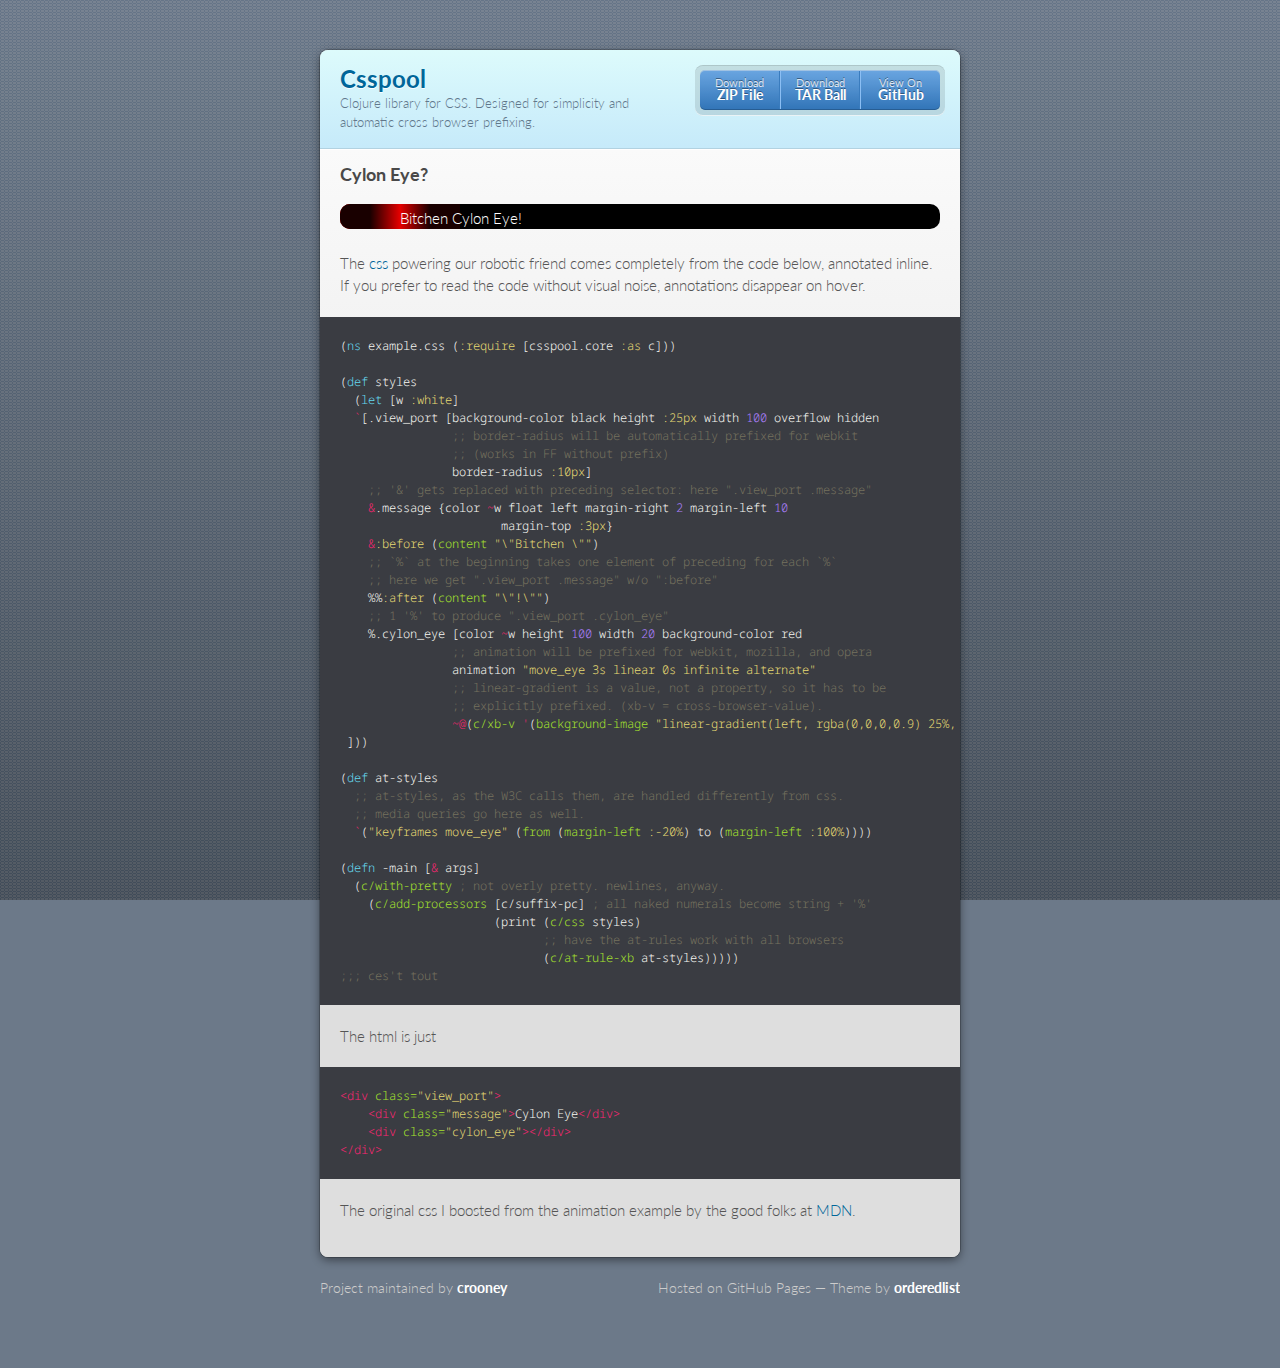
<file: index.html>
<!doctype html>
<html>
  <head>
    <meta charset="utf-8">
    <meta http-equiv="X-UA-Compatible" content="chrome=1">
    <title>Csspool -- CSS for Clojure</title>

    <link href='http://fonts.googleapis.com/css?family=Droid+Sans+Mono' rel='stylesheet' type='text/css'>
    <link rel="stylesheet" href="stylesheets/styles.css">
    <link rel="stylesheet" href="stylesheets/pygment_trac.css">
    <link rel="stylesheet" href="stylesheets/cylon.css" type="text/css">
    <style type="text/css">
pre {font-family:"Droid Sans Mono","Ubuntu Mono", monospace;}
.highlight:hover pre .c1 {display:none;}
    </style>
    <script src="javascripts/scale.fix.js"></script>
    <meta name="viewport" content="width=device-width, initial-scale=1, user-scalable=no">

    <!--[if lt IE 9]>
    <script src="//html5shiv.googlecode.com/svn/trunk/html5.js"></script>
    <![endif]-->
  </head>
  <body>
    <div class="wrapper">
      <header>
        <h1>Csspool</h1>
        <p>Clojure library for CSS. Designed for simplicity and automatic cross browser prefixing.</p>
        <p class="view"><a href="https://github.com/crooney/csspool">View the Project on GitHub <small>crooney/csspool</small></a></p>
        <ul>
          <li><a href="https://github.com/crooney/csspool/zipball/master">Download <strong>ZIP File</strong></a></li>
          <li><a href="https://github.com/crooney/csspool/tarball/master">Download <strong>TAR Ball</strong></a></li>
          <li><a href="https://github.com/crooney/csspool">View On <strong>GitHub</strong></a></li>
        </ul>
      </header>
      <section>
        <h3>
<a name="cylon-eye" class="anchor" href="#cylon-eye"><span class="octicon octicon-link"></span></a>Cylon Eye?</h3>

<div class="view_port">
    <div class="message">Cylon Eye</div>
    <div class="cylon_eye"></div>
</div>

<br/>
<p>The <a href="stylesheets/cylon.css">css</a> powering our robotic friend comes completely
from the code below, annotated inline.<br/> If you prefer to read the code without
visual noise, annotations disappear on hover.</p>

<div class="highlight"><pre>
<span class="p">(</span><span class="kd">ns </span><span class="nv">example.css</span> <span class="p">(</span><span class="ss">:require</span> <span class="p">[</span><span class="nv">csspool.core</span> <span class="ss">:as</span> <span class="nv">c</span><span class="p">]))</span>

<span class="p">(</span><span class="k">def </span><span class="nv">styles</span>
  <span class="p">(</span><span class="k">let </span><span class="p">[</span><span class="nv">w</span> <span class="ss">:white</span><span class="p">]</span>
  <span class="o">`</span><span class="p">[</span><span class="nv">.view_port</span> <span class="p">[</span><span class="nv">background-color</span> <span class="nv">black</span> <span class="nv">height</span> <span class="ss">:25px</span> <span class="nv">width</span> <span class="mi">100</span> <span class="nv">overflow</span> <span class="nv">hidden</span>
                <span class="c1">;; border-radius will be automatically prefixed for webkit</span>
                <span class="c1">;; (works in FF without prefix)</span>
                <span class="nv">border-radius</span> <span class="ss">:10px</span><span class="p">]</span>
    <span class="c1">;; '&amp;' gets replaced with preceding selector: here ".view_port .message"</span>
    <span class="o">&amp;</span><span class="nv">.message</span> <span class="p">{</span><span class="nv">color</span> <span class="o">~</span><span class="nv">w</span> <span class="nb">float left </span><span class="nv">margin-right</span> <span class="mi">2</span> <span class="nv">margin-left</span> <span class="mi">10</span>
                       <span class="nv">margin-top</span> <span class="ss">:3px</span><span class="p">}</span>
    <span class="o">&amp;</span><span class="ss">:before</span> <span class="p">(</span><span class="nf">content</span> <span class="s">"\"Bitchen \""</span><span class="p">)</span>
    <span class="c1">;; `%` at the beginning takes one element of preceding for each `%`</span>
    <span class="c1">;; here we get ".view_port .message" w/o ":before"</span>
    <span class="nv">%%</span><span class="ss">:after</span> <span class="p">(</span><span class="nf">content</span> <span class="s">"\"!\""</span><span class="p">)</span>
    <span class="c1">;; 1 '%' to produce ".view_port .cylon_eye"</span>
    <span class="nv">%.cylon_eye</span> <span class="p">[</span><span class="nv">color</span> <span class="o">~</span><span class="nv">w</span> <span class="nv">height</span> <span class="mi">100</span> <span class="nv">width</span> <span class="mi">20</span> <span class="nv">background-color</span> <span class="nv">red</span>
                <span class="c1">;; animation will be prefixed for webkit, mozilla, and opera</span>
                <span class="nv">animation</span> <span class="s">"move_eye 3s linear 0s infinite alternate"</span>
                <span class="c1">;; linear-gradient is a value, not a property, so it has to be</span>
                <span class="c1">;; explicitly prefixed. (xb-v = cross-browser-value).</span>
                <span class="o">~@</span><span class="p">(</span><span class="nf">c/xb-v</span> <span class="o">'</span><span class="p">(</span><span class="nf">background-image</span> <span class="s">"linear-gradient(left, rgba(0,0,0,0.9) 25%, rgba( 0,0,0,0.1 ) 50%, rgba( 0,0,0,0.9 ) 75%)"</span><span class="p">))]</span>
 <span class="p">]))</span>

<span class="p">(</span><span class="k">def </span><span class="nv">at-styles</span>
  <span class="c1">;; at-styles, as the W3C calls them, are handled differently from css.</span>
  <span class="c1">;; media queries go here as well.</span>
  <span class="o">`</span><span class="p">(</span><span class="s">"keyframes move_eye"</span> <span class="p">(</span><span class="nf">from</span> <span class="p">(</span><span class="nf">margin-left</span> <span class="ss">:-20%</span><span class="p">)</span> <span class="nv">to</span> <span class="p">(</span><span class="nf">margin-left</span> <span class="ss">:100%</span><span class="p">))))</span>

<span class="p">(</span><span class="kd">defn </span><span class="nv">-main</span> <span class="p">[</span><span class="o">&amp;</span> <span class="nv">args</span><span class="p">]</span>
  <span class="p">(</span><span class="nf">c/with-pretty</span> <span class="c1">; not overly pretty. newlines, anyway.</span>
    <span class="p">(</span><span class="nf">c/add-processors</span> <span class="p">[</span><span class="nv">c/suffix-pc</span><span class="p">]</span> <span class="c1">; all naked numerals become string + '%'</span>
                      <span class="p">(</span><span class="nb">print </span><span class="p">(</span><span class="nf">c/css</span> <span class="nv">styles</span><span class="p">)</span>
                             <span class="c1">;; have the at-rules work with all browsers</span>
                             <span class="p">(</span><span class="nf">c/at-rule-xb</span> <span class="nv">at-styles</span><span class="p">)))))</span>
<span class="c1">;;; ces't tout</span>
</pre></div>
<p>The html is just </p>
<div class="highlight"><pre><span class="nt">&lt;div</span> <span class="na">class=</span><span class="s">"view_port"</span><span class="nt">&gt;</span>
    <span class="nt">&lt;div</span> <span class="na">class=</span><span class="s">"message"</span><span class="nt">&gt;</span>Cylon Eye<span class="nt">&lt;/div&gt;</span>
    <span class="nt">&lt;div</span> <span class="na">class=</span><span class="s">"cylon_eye"</span><span class="nt">&gt;&lt;/div&gt;</span>
<span class="nt">&lt;/div&gt;</span>
</pre></div>

<p>The original css I boosted from the animation example by the good folks at
<a href="https://developer.mozilla.org/en-US/docs/Web/CSS/animation">MDN</a>.</p>
      </section>
    </div>
    <footer>
      <p>Project maintained by <a href="https://github.com/crooney">crooney</a></p>
      <p>Hosted on GitHub Pages &mdash; Theme by <a href="https://github.com/orderedlist">orderedlist</a></p>
    </footer>
    <!--[if !IE]><script>fixScale(document);</script><![endif]-->
    
  </body>
</html>
</file>
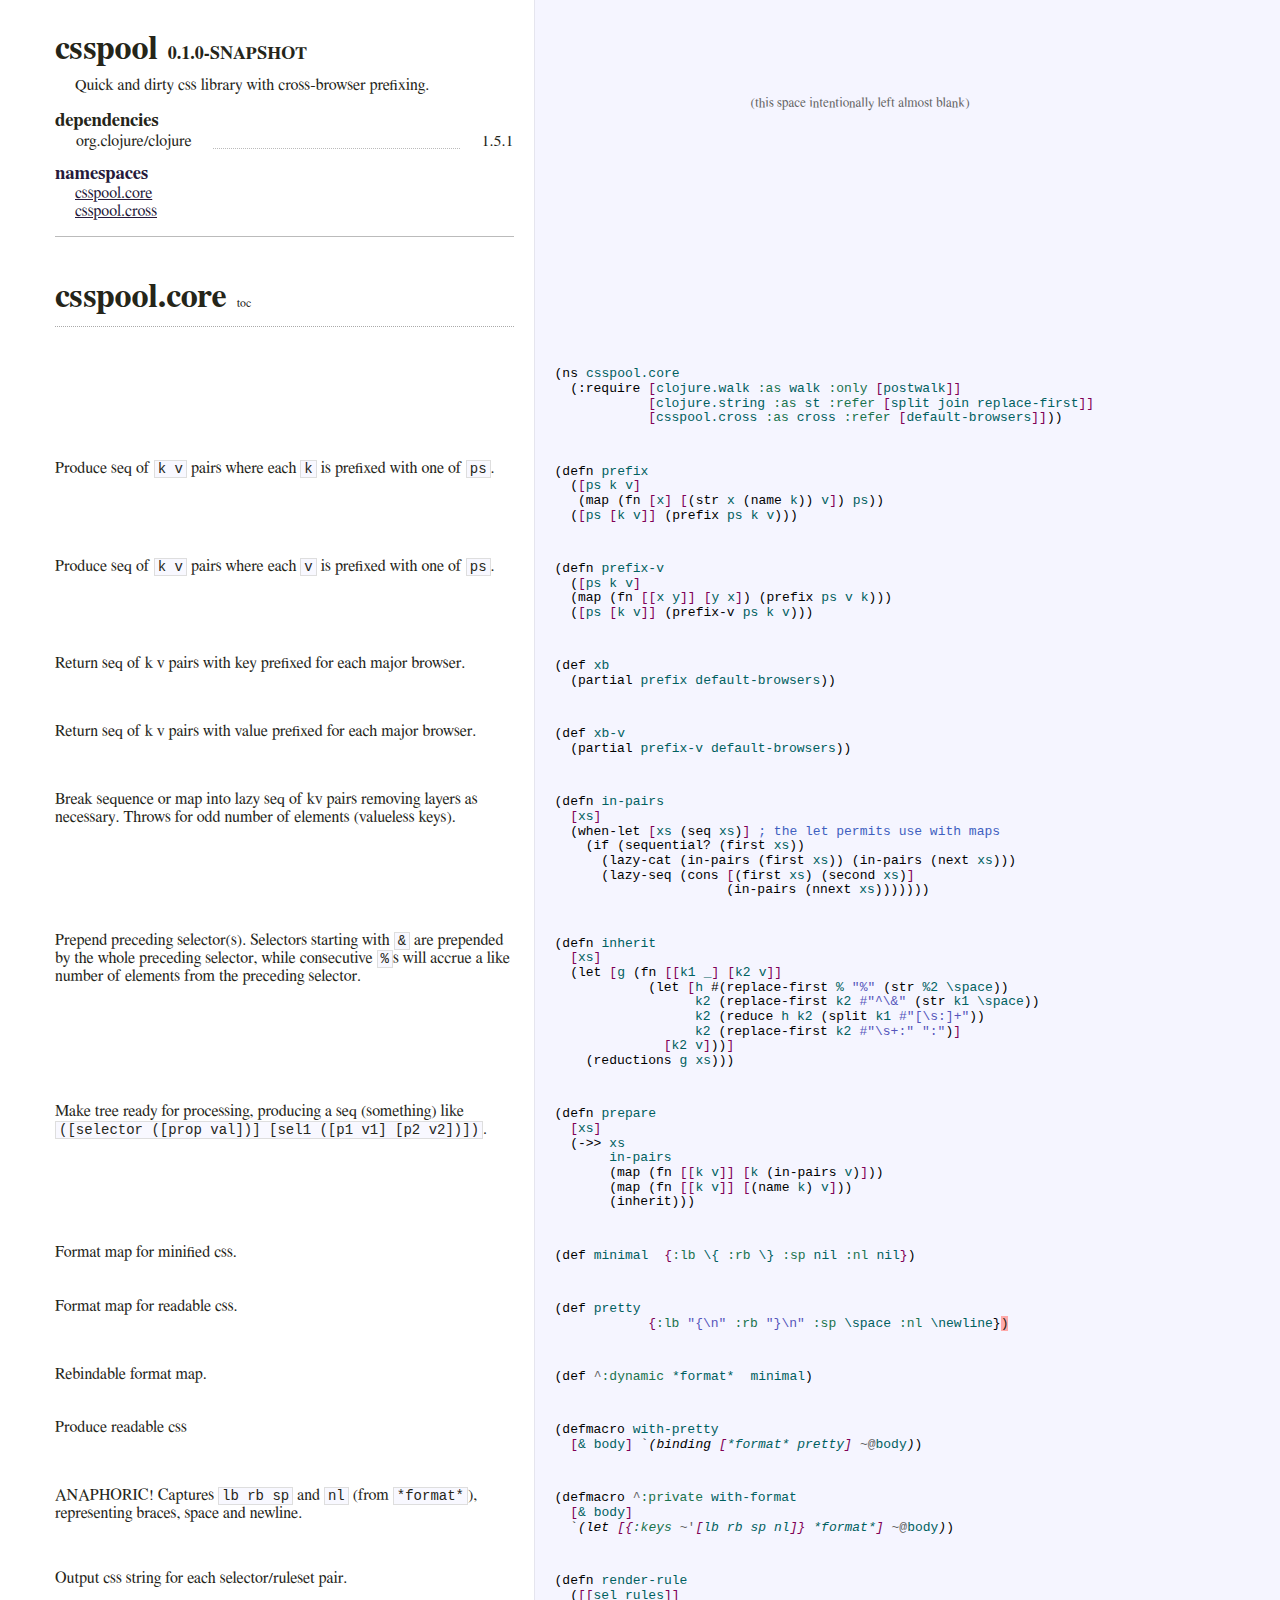
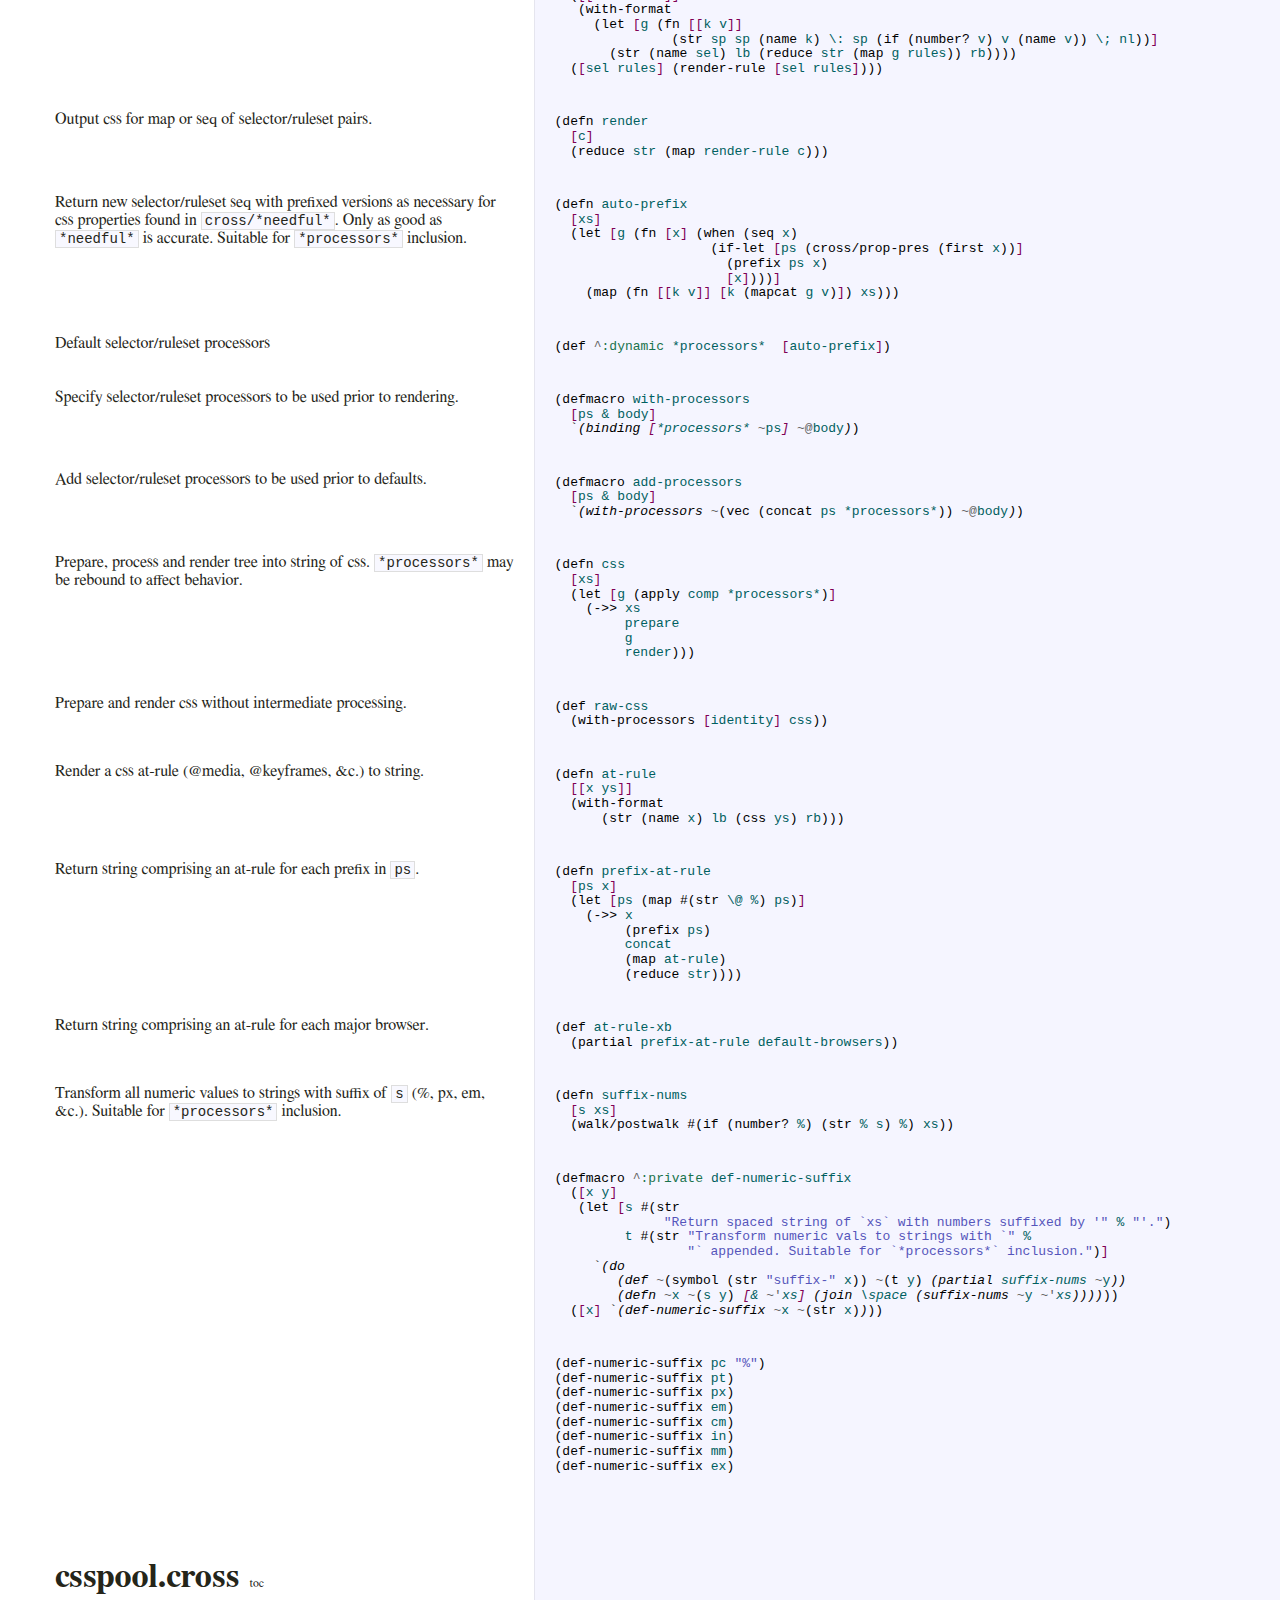
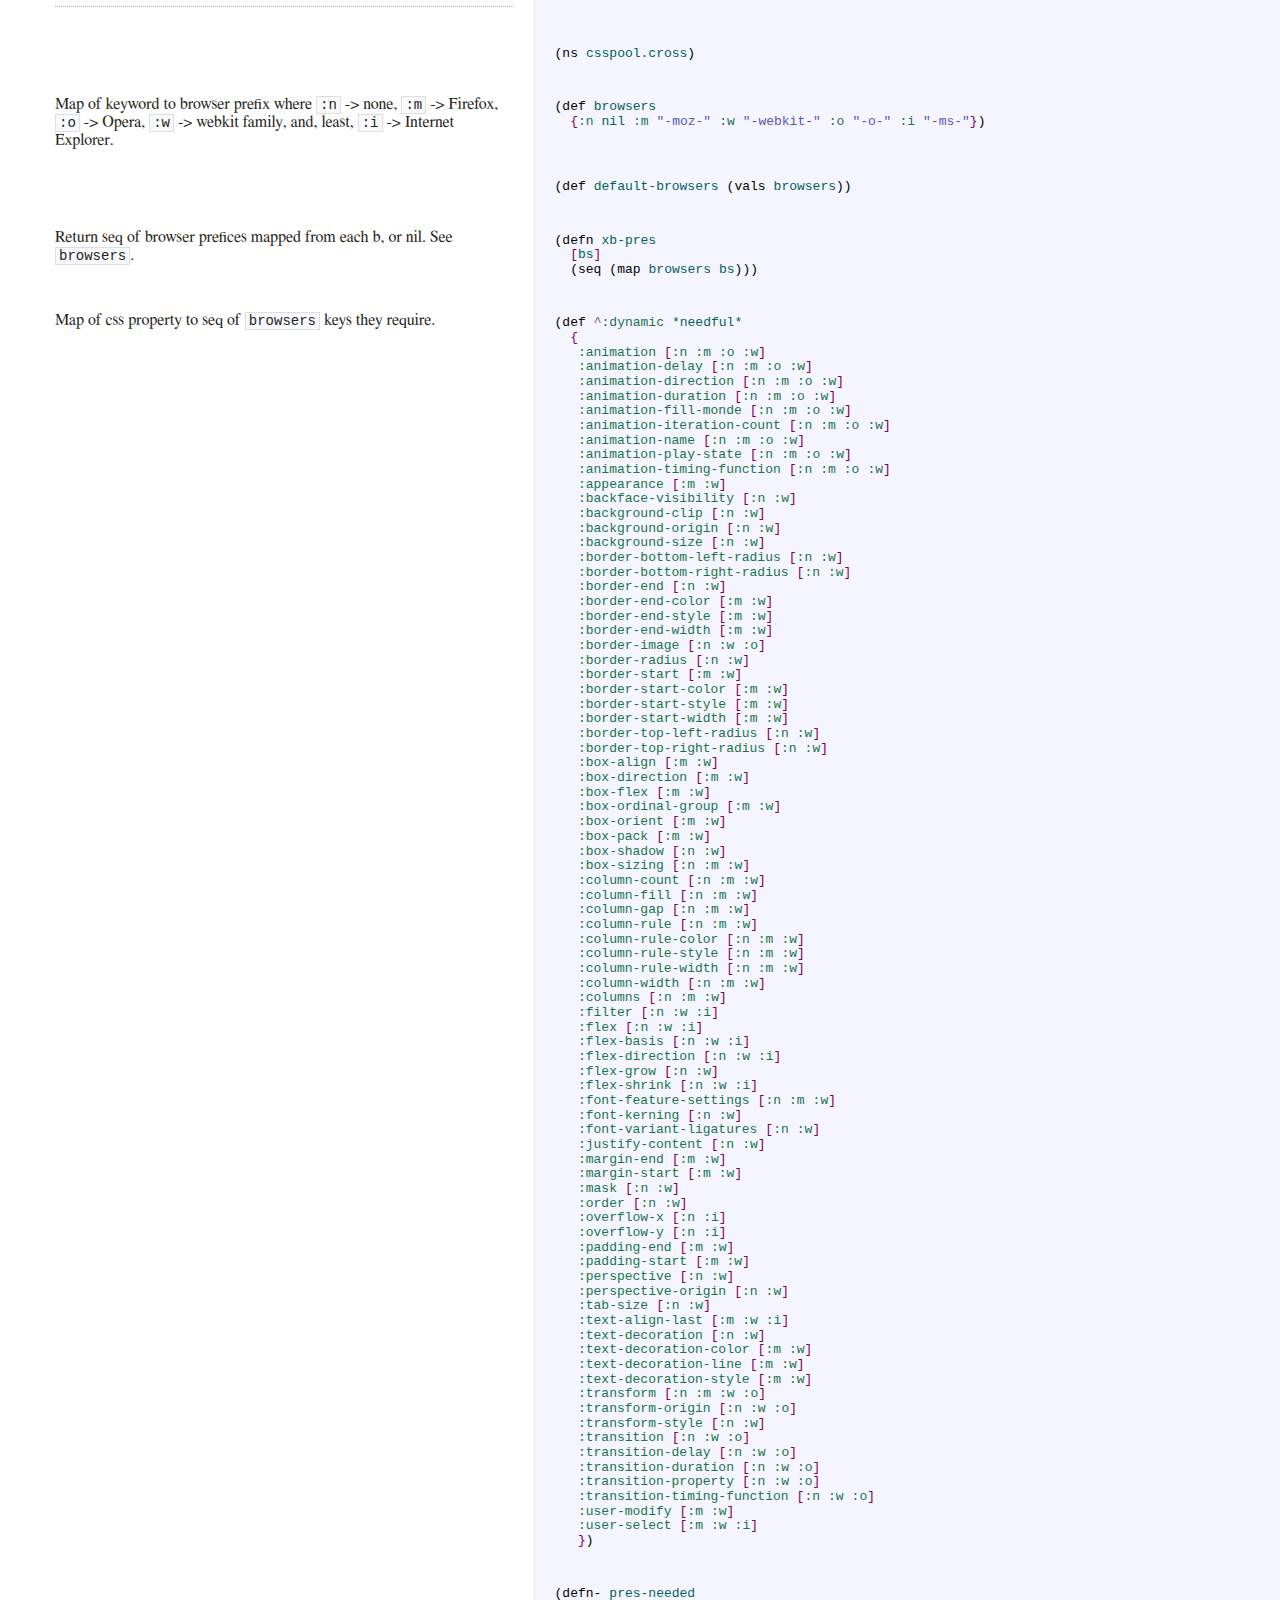
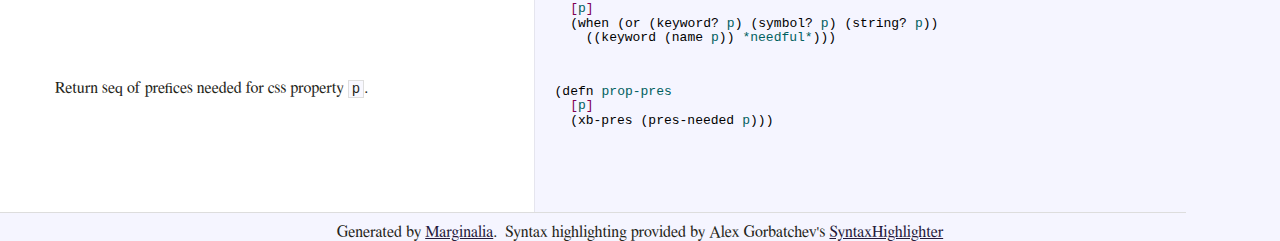
<file: uberdoc.html>
<!DOCTYPE html>
<html><head><meta charset="utf-8" content="text/html" http-equiv="Content-Type" /><meta content="Quick and dirty css library with cross-browser prefixing." name="description" /><style type="text/css">/**
 * SyntaxHighlighter
 * http://alexgorbatchev.com/SyntaxHighlighter
 *
 * SyntaxHighlighter is donationware. If you are using it, please donate.
 * http://alexgorbatchev.com/SyntaxHighlighter/donate.html
 *
 * @version
 * 3.0.83 (July 02 2010)
 * 
 * @copyright
 * Copyright (C) 2004-2010 Alex Gorbatchev.
 *
 * @license
 * Dual licensed under the MIT and GPL licenses.
 */
.syntaxhighlighter a,
.syntaxhighlighter div,
.syntaxhighlighter code,
.syntaxhighlighter table,
.syntaxhighlighter table td,
.syntaxhighlighter table tr,
.syntaxhighlighter table tbody,
.syntaxhighlighter table thead,
.syntaxhighlighter table caption,
.syntaxhighlighter textarea {
  -moz-border-radius: 0 0 0 0 !important;
  -webkit-border-radius: 0 0 0 0 !important;
  background: none !important;
  border: 0 !important;
  bottom: auto !important;
  float: none !important;
  height: auto !important;
  left: auto !important;
  line-height: 1.1em !important;
/*  margin: 0 !important; */
  outline: 0 !important;
  overflow: visible !important;
  padding: 0 !important;
  position: static !important;
  right: auto !important;
  text-align: left !important;
  top: auto !important;
  vertical-align: baseline !important;
  width: auto !important;
  box-sizing: content-box !important;
  font-family: "Consolas", "Bitstream Vera Sans Mono", "Courier New", Courier, monospace !important;
  font-weight: normal !important;
  font-style: normal !important;
  min-height: inherit !important;
  min-height: auto !important;
}

.syntaxhighlighter {
/*  width: 100% !important; */
  margin: 1em 0 1em 0 !important;
  position: relative !important;
  overflow: auto !important;
}
.syntaxhighlighter.source {
  overflow: hidden !important;
}
.syntaxhighlighter .bold {
  font-weight: bold !important;
}
.syntaxhighlighter .italic {
  font-style: italic !important;
}
.syntaxhighlighter .line {
  white-space: pre !important;
}
.syntaxhighlighter table {
/*    width: 100% !important;*/
}
.syntaxhighlighter table caption {
  text-align: left !important;
  padding: .5em 0 0.5em 1em !important;
}
.syntaxhighlighter table td.code {
  width: 100% !important;
}
.syntaxhighlighter table td.code .container {
  position: relative !important;
}
.syntaxhighlighter table td.code .container textarea {
  box-sizing: border-box !important;
  position: absolute !important;
  left: 0 !important;
  top: 0 !important;
  width: 100% !important;
  height: 100% !important;
  border: none !important;
  background: white !important;
  padding-left: 1em !important;
  overflow: hidden !important;
  white-space: pre !important;
}
.syntaxhighlighter table td.gutter .line {
  text-align: right !important;
  padding: 0 0.5em 0 1em !important;
}
.syntaxhighlighter table td.code .line {
  padding: 0 1em !important;
}
.syntaxhighlighter.nogutter td.code .container textarea, .syntaxhighlighter.nogutter td.code .line {
  padding-left: 0em !important;
}
.syntaxhighlighter.show {
  display: block !important;
}
.syntaxhighlighter.collapsed table {
  display: none !important;
}
.syntaxhighlighter.collapsed .toolbar {
    display: none;
/*  padding: 0.1em 0.8em 0em 0.8em !important;
  font-size: 1em !important;
  position: static !important;
  width: auto !important;
  height: auto !important;*/
}
.syntaxhighlighter.collapsed .toolbar span {
  display: inline !important;
  margin-right: 1em !important;
}
.syntaxhighlighter.collapsed .toolbar span a {
  padding: 0 !important;
  display: none !important;
}
.syntaxhighlighter.collapsed .toolbar span a.expandSource {
  display: inline !important;
}
.syntaxhighlighter .toolbar {
    display: none;
/*  position: absolute !important;
  right: 1px !important;
  top: 1px !important;
  width: 11px !important;
  height: 11px !important;
  font-size: 10px !important;
  z-index: 10 !important;*/
}
.syntaxhighlighter .toolbar span.title {
  display: inline !important;
}
.syntaxhighlighter .toolbar a {
  display: block !important;
  text-align: center !important;
  text-decoration: none !important;
  padding-top: 1px !important;
}
.syntaxhighlighter .toolbar a.expandSource {
  display: none !important;
}
.syntaxhighlighter.ie {
  font-size: .9em !important;
  padding: 1px 0 1px 0 !important;
}
.syntaxhighlighter.ie .toolbar {
  line-height: 8px !important;
}
.syntaxhighlighter.ie .toolbar a {
  padding-top: 0px !important;
}
.syntaxhighlighter.printing .line.alt1 .content,
.syntaxhighlighter.printing .line.alt2 .content,
.syntaxhighlighter.printing .line.highlighted .number,
.syntaxhighlighter.printing .line.highlighted.alt1 .content,
.syntaxhighlighter.printing .line.highlighted.alt2 .content {
  background: none !important;
}
.syntaxhighlighter.printing .line .number {
  color: #bbbbbb !important;
}
.syntaxhighlighter.printing .line .content {
  color: black !important;
}
.syntaxhighlighter.printing .toolbar {
  display: none !important;
}
.syntaxhighlighter.printing a {
  text-decoration: none !important;
}
.syntaxhighlighter.printing .plain, .syntaxhighlighter.printing .plain a {
  color: black !important;
}
.syntaxhighlighter.printing .comments, .syntaxhighlighter.printing .comments a {
  color: #008200 !important;
}
.syntaxhighlighter.printing .string, .syntaxhighlighter.printing .string a {
  color: blue !important;
}
.syntaxhighlighter.printing .keyword {
  color: #006699 !important;
  font-weight: bold !important;
}
.syntaxhighlighter.printing .preprocessor {
  color: gray !important;
}
.syntaxhighlighter.printing .variable {
  color: #aa7700 !important;
}
.syntaxhighlighter.printing .value {
  color: #009900 !important;
}
.syntaxhighlighter.printing .functions {
  color: #ff1493 !important;
}
.syntaxhighlighter.printing .constants {
  color: #0066cc !important;
}
.syntaxhighlighter.printing .script {
  font-weight: bold !important;
}
.syntaxhighlighter.printing .color1, .syntaxhighlighter.printing .color1 a {
  color: gray !important;
}
.syntaxhighlighter.printing .color2, .syntaxhighlighter.printing .color2 a {
  color: #ff1493 !important;
}
.syntaxhighlighter.printing .color3, .syntaxhighlighter.printing .color3 a {
  color: red !important;
}
.syntaxhighlighter.printing .break, .syntaxhighlighter.printing .break a {
  color: black !important;
}
</style><style type="text/css">.syntaxhighlighter{overflow:hidden !important;}</style><style type="text/css">/**
 * http://alexgorbatchev.com/SyntaxHighlighter/donate.html
 *
 * @version
 * 3.0.83 (July 02 2010)
 * 
 * @copyright
 * Copyright (C) 2004-2010 Alex Gorbatchev.
 *
 * @license
 * Dual licensed under the MIT and GPL licenses.
 */
.syntaxhighlighter {
  background-color: transparent !important;
}
.syntaxhighlighter .line.alt1 {
  background-color: transparent !important;
}
.syntaxhighlighter .line.alt2 {
  background-color: transparent !important;
}
.syntaxhighlighter .line.highlighted.alt1, .syntaxhighlighter .line.highlighted.alt2 {
  background-color: #c3defe !important;
}
.syntaxhighlighter .line.highlighted.number {
  color: white !important;
}
.syntaxhighlighter table caption {
  color: black !important;
}
.syntaxhighlighter .gutter {
  color: #787878 !important;
}
.syntaxhighlighter .gutter .line {
  border-right: 3px solid #d4d0c8 !important;
}
.syntaxhighlighter .gutter .line.highlighted {
  background-color: #d4d0c8 !important;
  color: white !important;
}
.syntaxhighlighter.printing .line .content {
  border: none !important;
}
.syntaxhighlighter.collapsed {
  overflow: visible !important;
}
.syntaxhighlighter.collapsed .toolbar {
  color: #3f5fbf !important;
  background: white !important;
  border: 1px solid #d4d0c8 !important;
}
.syntaxhighlighter.collapsed .toolbar a {
  color: #3f5fbf !important;
}
.syntaxhighlighter.collapsed .toolbar a:hover {
  color: #aa7700 !important;
}
.syntaxhighlighter .toolbar {
  color: #a0a0a0 !important;
  background: #d4d0c8 !important;
  border: none !important;
}
.syntaxhighlighter .toolbar a {
  color: #a0a0a0 !important;
}
.syntaxhighlighter .toolbar a:hover {
  color: red !important;
}
.syntaxhighlighter .plain, .syntaxhighlighter .plain a {
  color: black !important;
}
.syntaxhighlighter .comments, .syntaxhighlighter .comments a {
  color: #3f5fbf !important;
}
.syntaxhighlighter .string, .syntaxhighlighter .string a {
  color: #2a00ff !important;
}
.syntaxhighlighter .keyword {
  color: #7f0055 !important;
}
.syntaxhighlighter .preprocessor {
  color: #646464 !important;
}
.syntaxhighlighter .variable {
  color: #aa7700 !important;
}
.syntaxhighlighter .value {
  color: #009900 !important;
}
.syntaxhighlighter .functions {
  color: #ff1493 !important;
}
.syntaxhighlighter .constants {
  color: #0066cc !important;
}
.syntaxhighlighter .script {
  font-weight: bold !important;
  color: #7f0055 !important;
  background-color: none !important;
}
.syntaxhighlighter .color1, .syntaxhighlighter .color1 a {
  color: gray !important;
}
.syntaxhighlighter .color2, .syntaxhighlighter .color2 a {
  color: #ff1493 !important;
}
.syntaxhighlighter .color3, .syntaxhighlighter .color3 a {
  color: red !important;
}

.syntaxhighlighter .xml .keyword {
  color: #3f7f7f !important;
  font-weight: normal !important;
}
.syntaxhighlighter .xml .color1, .syntaxhighlighter .xml .color1 a {
  color: #7f007f !important;
}
.syntaxhighlighter .xml .string {
  font-style: italic !important;
  color: #2a00ff !important;
}

.clojure.syntaxhighlighter .invalid { 
   background-color: #FAA !important;
}

.clojure.syntaxhighlighter .quoted {      
    font-style: italic !important;
}

.syntaxhighlighter .clojure.variable,
.syntaxhighlighter .clojure.symbol,
.syntaxhighlighter .clojure.value
{
    color: #006060 !important;
}

.syntaxhighlighter .clojure.string {
    color: #55B !important;
}

.syntaxhighlighter .clojure.functions {
    color: black !important;
}

.syntaxhighlighter .clojure.color1 {
    color: #666 !important;
}

.syntaxhighlighter .clojure.color3 {
    color: #900 !important;
}

.syntaxhighlighter .clojure.constants {
    color: #1A734D !important;
}

</style><style type="text/css">html{margin:0;padding:0;}h1{margin:0;padding:0;}h2{margin:0;padding:0;}h3{margin:0;padding:0;}h4{margin:0;padding:0;}a{color:#261A3B;}a:visited{color:#261A3B;}</style><style type="text/css">.header{margin-top:30px;}h1.project-name{display:inline;font-size:34px;}h2.project-version{display:inline;margin-left:10px;margin-top:0;font-size:18px;}.toc-link{margin-left:10px;color:#252519;font-size:12px;text-decoration:none;}.toc-link:hover{color:#5050A6;}.toc h1{margin:0;font-size:34px;}.docs-header{margin-bottom:25px;padding-bottom:10px;border-bottom:dotted #aaa 1px;}.toc h1{font-size:24px;}.toc{margin-bottom:40px;border-bottom:solid #bbb 1px;}.toc ul{padding-left:0px;margin-left:20px;margin-top:0;padding-top:0;}.toc li{padding-left:0;list-style-type:none;}.dependencies{}.dependencies table{border:none;width:99.99%;margin-left:20px;font-size:16px;}.dependencies td{padding-right:20px;;white-space:nowrap;}.dependencies .dotted{width:99%;}.dependencies .dotted hr{margin-bottom:-6px;noshade:noshade;border-top:none;color:transparent;border-left:none;border-bottom:dotted #bbb 1px;border-right:none;background-color:transparent;height:0;}.dependencies .dep-version{text-align:right;}.plugins ul{padding-left:0px;margin-left:20px;margin-top:0;padding-top:0;}.plugins li{padding-left:0;list-style-type:none;}.header p{margin-left:20px;}</style><style type="text/css">#floating-toc{position:fixed;text-align:right;overflow:hidden;top:10px;right:20px;height:20px;}#floating-toc li{margin:0;padding:0;list-style-type:none;}</style><style type="text/css">body{margin:0;padding:0;color:#252519;font-size:16px;background-color:#F5F5FF;font-family:'Palatino Linotype', 'Book Antiqua', Palatino, FreeSerif, serif;;}h1{margin-top:0;font-size:20px;}a.anchor{color:#252519;text-decoration:none;}a.anchor:hover{color:#5050A6;}table{margin-bottom:10px;border-bottom:solid #ddd 1px;;border-spacing:0;}code{display:inline;}p{margin-top:8px;}tr{margin:0px;padding:0px;}td.docs{border:none;margin:0px;padding-left:55px;width:410px;padding-right:20px;vertical-align:top;max-width:410px;background-color:#FFF;}td.docs pre{font-size:12px;overflow:hidden;}td.codes{border:none;margin:0px;padding-left:20px;width:55%;border-left:solid #E5E5EE 1px;font-size:10pt;vertical-align:top;overflow:hidden;background-color:#F5F5FF;}td.spacer{padding-bottom:40px;}pre code{display:block;padding:4px;}code{border:solid #DEDEDE 1px;padding-left:3px;padding-right:3px;font-size:14px;background-color:ghostWhite;}.syntaxhighlighter code{font-size:13px;}.footer{text-align:center;}</style><script type="text/javascript">/*!
 * jQuery JavaScript Library v1.4.4
 * http://jquery.com/
 *
 * Copyright 2010, John Resig
 * Dual licensed under the MIT or GPL Version 2 licenses.
 * http://jquery.org/license
 *
 * Includes Sizzle.js
 * http://sizzlejs.com/
 * Copyright 2010, The Dojo Foundation
 * Released under the MIT, BSD, and GPL Licenses.
 *
 * Date: Thu Nov 11 19:04:53 2010 -0500
 */
(function(E,B){function ka(a,b,d){if(d===B&&a.nodeType===1){d=a.getAttribute("data-"+b);if(typeof d==="string"){try{d=d==="true"?true:d==="false"?false:d==="null"?null:!c.isNaN(d)?parseFloat(d):Ja.test(d)?c.parseJSON(d):d}catch(e){}c.data(a,b,d)}else d=B}return d}function U(){return false}function ca(){return true}function la(a,b,d){d[0].type=a;return c.event.handle.apply(b,d)}function Ka(a){var b,d,e,f,h,l,k,o,x,r,A,C=[];f=[];h=c.data(this,this.nodeType?"events":"__events__");if(typeof h==="function")h=
h.events;if(!(a.liveFired===this||!h||!h.live||a.button&&a.type==="click")){if(a.namespace)A=RegExp("(^|\\.)"+a.namespace.split(".").join("\\.(?:.*\\.)?")+"(\\.|$)");a.liveFired=this;var J=h.live.slice(0);for(k=0;k<J.length;k++){h=J[k];h.origType.replace(X,"")===a.type?f.push(h.selector):J.splice(k--,1)}f=c(a.target).closest(f,a.currentTarget);o=0;for(x=f.length;o<x;o++){r=f[o];for(k=0;k<J.length;k++){h=J[k];if(r.selector===h.selector&&(!A||A.test(h.namespace))){l=r.elem;e=null;if(h.preType==="mouseenter"||
h.preType==="mouseleave"){a.type=h.preType;e=c(a.relatedTarget).closest(h.selector)[0]}if(!e||e!==l)C.push({elem:l,handleObj:h,level:r.level})}}}o=0;for(x=C.length;o<x;o++){f=C[o];if(d&&f.level>d)break;a.currentTarget=f.elem;a.data=f.handleObj.data;a.handleObj=f.handleObj;A=f.handleObj.origHandler.apply(f.elem,arguments);if(A===false||a.isPropagationStopped()){d=f.level;if(A===false)b=false;if(a.isImmediatePropagationStopped())break}}return b}}function Y(a,b){return(a&&a!=="*"?a+".":"")+b.replace(La,
"`").replace(Ma,"&")}function ma(a,b,d){if(c.isFunction(b))return c.grep(a,function(f,h){return!!b.call(f,h,f)===d});else if(b.nodeType)return c.grep(a,function(f){return f===b===d});else if(typeof b==="string"){var e=c.grep(a,function(f){return f.nodeType===1});if(Na.test(b))return c.filter(b,e,!d);else b=c.filter(b,e)}return c.grep(a,function(f){return c.inArray(f,b)>=0===d})}function na(a,b){var d=0;b.each(function(){if(this.nodeName===(a[d]&&a[d].nodeName)){var e=c.data(a[d++]),f=c.data(this,
e);if(e=e&&e.events){delete f.handle;f.events={};for(var h in e)for(var l in e[h])c.event.add(this,h,e[h][l],e[h][l].data)}}})}function Oa(a,b){b.src?c.ajax({url:b.src,async:false,dataType:"script"}):c.globalEval(b.text||b.textContent||b.innerHTML||"");b.parentNode&&b.parentNode.removeChild(b)}function oa(a,b,d){var e=b==="width"?a.offsetWidth:a.offsetHeight;if(d==="border")return e;c.each(b==="width"?Pa:Qa,function(){d||(e-=parseFloat(c.css(a,"padding"+this))||0);if(d==="margin")e+=parseFloat(c.css(a,
"margin"+this))||0;else e-=parseFloat(c.css(a,"border"+this+"Width"))||0});return e}function da(a,b,d,e){if(c.isArray(b)&&b.length)c.each(b,function(f,h){d||Ra.test(a)?e(a,h):da(a+"["+(typeof h==="object"||c.isArray(h)?f:"")+"]",h,d,e)});else if(!d&&b!=null&&typeof b==="object")c.isEmptyObject(b)?e(a,""):c.each(b,function(f,h){da(a+"["+f+"]",h,d,e)});else e(a,b)}function S(a,b){var d={};c.each(pa.concat.apply([],pa.slice(0,b)),function(){d[this]=a});return d}function qa(a){if(!ea[a]){var b=c("<"+
a+">").appendTo("body"),d=b.css("display");b.remove();if(d==="none"||d==="")d="block";ea[a]=d}return ea[a]}function fa(a){return c.isWindow(a)?a:a.nodeType===9?a.defaultView||a.parentWindow:false}var t=E.document,c=function(){function a(){if(!b.isReady){try{t.documentElement.doScroll("left")}catch(j){setTimeout(a,1);return}b.ready()}}var b=function(j,s){return new b.fn.init(j,s)},d=E.jQuery,e=E.$,f,h=/^(?:[^<]*(<[\w\W]+>)[^>]*$|#([\w\-]+)$)/,l=/\S/,k=/^\s+/,o=/\s+$/,x=/\W/,r=/\d/,A=/^<(\w+)\s*\/?>(?:<\/\1>)?$/,
C=/^[\],:{}\s]*$/,J=/\\(?:["\\\/bfnrt]|u[0-9a-fA-F]{4})/g,w=/"[^"\\\n\r]*"|true|false|null|-?\d+(?:\.\d*)?(?:[eE][+\-]?\d+)?/g,I=/(?:^|:|,)(?:\s*\[)+/g,L=/(webkit)[ \/]([\w.]+)/,g=/(opera)(?:.*version)?[ \/]([\w.]+)/,i=/(msie) ([\w.]+)/,n=/(mozilla)(?:.*? rv:([\w.]+))?/,m=navigator.userAgent,p=false,q=[],u,y=Object.prototype.toString,F=Object.prototype.hasOwnProperty,M=Array.prototype.push,N=Array.prototype.slice,O=String.prototype.trim,D=Array.prototype.indexOf,R={};b.fn=b.prototype={init:function(j,
s){var v,z,H;if(!j)return this;if(j.nodeType){this.context=this[0]=j;this.length=1;return this}if(j==="body"&&!s&&t.body){this.context=t;this[0]=t.body;this.selector="body";this.length=1;return this}if(typeof j==="string")if((v=h.exec(j))&&(v[1]||!s))if(v[1]){H=s?s.ownerDocument||s:t;if(z=A.exec(j))if(b.isPlainObject(s)){j=[t.createElement(z[1])];b.fn.attr.call(j,s,true)}else j=[H.createElement(z[1])];else{z=b.buildFragment([v[1]],[H]);j=(z.cacheable?z.fragment.cloneNode(true):z.fragment).childNodes}return b.merge(this,
j)}else{if((z=t.getElementById(v[2]))&&z.parentNode){if(z.id!==v[2])return f.find(j);this.length=1;this[0]=z}this.context=t;this.selector=j;return this}else if(!s&&!x.test(j)){this.selector=j;this.context=t;j=t.getElementsByTagName(j);return b.merge(this,j)}else return!s||s.jquery?(s||f).find(j):b(s).find(j);else if(b.isFunction(j))return f.ready(j);if(j.selector!==B){this.selector=j.selector;this.context=j.context}return b.makeArray(j,this)},selector:"",jquery:"1.4.4",length:0,size:function(){return this.length},
toArray:function(){return N.call(this,0)},get:function(j){return j==null?this.toArray():j<0?this.slice(j)[0]:this[j]},pushStack:function(j,s,v){var z=b();b.isArray(j)?M.apply(z,j):b.merge(z,j);z.prevObject=this;z.context=this.context;if(s==="find")z.selector=this.selector+(this.selector?" ":"")+v;else if(s)z.selector=this.selector+"."+s+"("+v+")";return z},each:function(j,s){return b.each(this,j,s)},ready:function(j){b.bindReady();if(b.isReady)j.call(t,b);else q&&q.push(j);return this},eq:function(j){return j===
-1?this.slice(j):this.slice(j,+j+1)},first:function(){return this.eq(0)},last:function(){return this.eq(-1)},slice:function(){return this.pushStack(N.apply(this,arguments),"slice",N.call(arguments).join(","))},map:function(j){return this.pushStack(b.map(this,function(s,v){return j.call(s,v,s)}))},end:function(){return this.prevObject||b(null)},push:M,sort:[].sort,splice:[].splice};b.fn.init.prototype=b.fn;b.extend=b.fn.extend=function(){var j,s,v,z,H,G=arguments[0]||{},K=1,Q=arguments.length,ga=false;
if(typeof G==="boolean"){ga=G;G=arguments[1]||{};K=2}if(typeof G!=="object"&&!b.isFunction(G))G={};if(Q===K){G=this;--K}for(;K<Q;K++)if((j=arguments[K])!=null)for(s in j){v=G[s];z=j[s];if(G!==z)if(ga&&z&&(b.isPlainObject(z)||(H=b.isArray(z)))){if(H){H=false;v=v&&b.isArray(v)?v:[]}else v=v&&b.isPlainObject(v)?v:{};G[s]=b.extend(ga,v,z)}else if(z!==B)G[s]=z}return G};b.extend({noConflict:function(j){E.$=e;if(j)E.jQuery=d;return b},isReady:false,readyWait:1,ready:function(j){j===true&&b.readyWait--;
if(!b.readyWait||j!==true&&!b.isReady){if(!t.body)return setTimeout(b.ready,1);b.isReady=true;if(!(j!==true&&--b.readyWait>0))if(q){var s=0,v=q;for(q=null;j=v[s++];)j.call(t,b);b.fn.trigger&&b(t).trigger("ready").unbind("ready")}}},bindReady:function(){if(!p){p=true;if(t.readyState==="complete")return setTimeout(b.ready,1);if(t.addEventListener){t.addEventListener("DOMContentLoaded",u,false);E.addEventListener("load",b.ready,false)}else if(t.attachEvent){t.attachEvent("onreadystatechange",u);E.attachEvent("onload",
b.ready);var j=false;try{j=E.frameElement==null}catch(s){}t.documentElement.doScroll&&j&&a()}}},isFunction:function(j){return b.type(j)==="function"},isArray:Array.isArray||function(j){return b.type(j)==="array"},isWindow:function(j){return j&&typeof j==="object"&&"setInterval"in j},isNaN:function(j){return j==null||!r.test(j)||isNaN(j)},type:function(j){return j==null?String(j):R[y.call(j)]||"object"},isPlainObject:function(j){if(!j||b.type(j)!=="object"||j.nodeType||b.isWindow(j))return false;if(j.constructor&&
!F.call(j,"constructor")&&!F.call(j.constructor.prototype,"isPrototypeOf"))return false;for(var s in j);return s===B||F.call(j,s)},isEmptyObject:function(j){for(var s in j)return false;return true},error:function(j){throw j;},parseJSON:function(j){if(typeof j!=="string"||!j)return null;j=b.trim(j);if(C.test(j.replace(J,"@").replace(w,"]").replace(I,"")))return E.JSON&&E.JSON.parse?E.JSON.parse(j):(new Function("return "+j))();else b.error("Invalid JSON: "+j)},noop:function(){},globalEval:function(j){if(j&&
l.test(j)){var s=t.getElementsByTagName("head")[0]||t.documentElement,v=t.createElement("script");v.type="text/javascript";if(b.support.scriptEval)v.appendChild(t.createTextNode(j));else v.text=j;s.insertBefore(v,s.firstChild);s.removeChild(v)}},nodeName:function(j,s){return j.nodeName&&j.nodeName.toUpperCase()===s.toUpperCase()},each:function(j,s,v){var z,H=0,G=j.length,K=G===B||b.isFunction(j);if(v)if(K)for(z in j){if(s.apply(j[z],v)===false)break}else for(;H<G;){if(s.apply(j[H++],v)===false)break}else if(K)for(z in j){if(s.call(j[z],
z,j[z])===false)break}else for(v=j[0];H<G&&s.call(v,H,v)!==false;v=j[++H]);return j},trim:O?function(j){return j==null?"":O.call(j)}:function(j){return j==null?"":j.toString().replace(k,"").replace(o,"")},makeArray:function(j,s){var v=s||[];if(j!=null){var z=b.type(j);j.length==null||z==="string"||z==="function"||z==="regexp"||b.isWindow(j)?M.call(v,j):b.merge(v,j)}return v},inArray:function(j,s){if(s.indexOf)return s.indexOf(j);for(var v=0,z=s.length;v<z;v++)if(s[v]===j)return v;return-1},merge:function(j,
s){var v=j.length,z=0;if(typeof s.length==="number")for(var H=s.length;z<H;z++)j[v++]=s[z];else for(;s[z]!==B;)j[v++]=s[z++];j.length=v;return j},grep:function(j,s,v){var z=[],H;v=!!v;for(var G=0,K=j.length;G<K;G++){H=!!s(j[G],G);v!==H&&z.push(j[G])}return z},map:function(j,s,v){for(var z=[],H,G=0,K=j.length;G<K;G++){H=s(j[G],G,v);if(H!=null)z[z.length]=H}return z.concat.apply([],z)},guid:1,proxy:function(j,s,v){if(arguments.length===2)if(typeof s==="string"){v=j;j=v[s];s=B}else if(s&&!b.isFunction(s)){v=
s;s=B}if(!s&&j)s=function(){return j.apply(v||this,arguments)};if(j)s.guid=j.guid=j.guid||s.guid||b.guid++;return s},access:function(j,s,v,z,H,G){var K=j.length;if(typeof s==="object"){for(var Q in s)b.access(j,Q,s[Q],z,H,v);return j}if(v!==B){z=!G&&z&&b.isFunction(v);for(Q=0;Q<K;Q++)H(j[Q],s,z?v.call(j[Q],Q,H(j[Q],s)):v,G);return j}return K?H(j[0],s):B},now:function(){return(new Date).getTime()},uaMatch:function(j){j=j.toLowerCase();j=L.exec(j)||g.exec(j)||i.exec(j)||j.indexOf("compatible")<0&&n.exec(j)||
[];return{browser:j[1]||"",version:j[2]||"0"}},browser:{}});b.each("Boolean Number String Function Array Date RegExp Object".split(" "),function(j,s){R["[object "+s+"]"]=s.toLowerCase()});m=b.uaMatch(m);if(m.browser){b.browser[m.browser]=true;b.browser.version=m.version}if(b.browser.webkit)b.browser.safari=true;if(D)b.inArray=function(j,s){return D.call(s,j)};if(!/\s/.test("\u00a0")){k=/^[\s\xA0]+/;o=/[\s\xA0]+$/}f=b(t);if(t.addEventListener)u=function(){t.removeEventListener("DOMContentLoaded",u,
false);b.ready()};else if(t.attachEvent)u=function(){if(t.readyState==="complete"){t.detachEvent("onreadystatechange",u);b.ready()}};return E.jQuery=E.$=b}();(function(){c.support={};var a=t.documentElement,b=t.createElement("script"),d=t.createElement("div"),e="script"+c.now();d.style.display="none";d.innerHTML="   <link/><table></table><a href='/a' style='color:red;float:left;opacity:.55;'>a</a><input type='checkbox'/>";var f=d.getElementsByTagName("*"),h=d.getElementsByTagName("a")[0],l=t.createElement("select"),
k=l.appendChild(t.createElement("option"));if(!(!f||!f.length||!h)){c.support={leadingWhitespace:d.firstChild.nodeType===3,tbody:!d.getElementsByTagName("tbody").length,htmlSerialize:!!d.getElementsByTagName("link").length,style:/red/.test(h.getAttribute("style")),hrefNormalized:h.getAttribute("href")==="/a",opacity:/^0.55$/.test(h.style.opacity),cssFloat:!!h.style.cssFloat,checkOn:d.getElementsByTagName("input")[0].value==="on",optSelected:k.selected,deleteExpando:true,optDisabled:false,checkClone:false,
scriptEval:false,noCloneEvent:true,boxModel:null,inlineBlockNeedsLayout:false,shrinkWrapBlocks:false,reliableHiddenOffsets:true};l.disabled=true;c.support.optDisabled=!k.disabled;b.type="text/javascript";try{b.appendChild(t.createTextNode("window."+e+"=1;"))}catch(o){}a.insertBefore(b,a.firstChild);if(E[e]){c.support.scriptEval=true;delete E[e]}try{delete b.test}catch(x){c.support.deleteExpando=false}a.removeChild(b);if(d.attachEvent&&d.fireEvent){d.attachEvent("onclick",function r(){c.support.noCloneEvent=
false;d.detachEvent("onclick",r)});d.cloneNode(true).fireEvent("onclick")}d=t.createElement("div");d.innerHTML="<input type='radio' name='radiotest' checked='checked'/>";a=t.createDocumentFragment();a.appendChild(d.firstChild);c.support.checkClone=a.cloneNode(true).cloneNode(true).lastChild.checked;c(function(){var r=t.createElement("div");r.style.width=r.style.paddingLeft="1px";t.body.appendChild(r);c.boxModel=c.support.boxModel=r.offsetWidth===2;if("zoom"in r.style){r.style.display="inline";r.style.zoom=
1;c.support.inlineBlockNeedsLayout=r.offsetWidth===2;r.style.display="";r.innerHTML="<div style='width:4px;'></div>";c.support.shrinkWrapBlocks=r.offsetWidth!==2}r.innerHTML="<table><tr><td style='padding:0;display:none'></td><td>t</td></tr></table>";var A=r.getElementsByTagName("td");c.support.reliableHiddenOffsets=A[0].offsetHeight===0;A[0].style.display="";A[1].style.display="none";c.support.reliableHiddenOffsets=c.support.reliableHiddenOffsets&&A[0].offsetHeight===0;r.innerHTML="";t.body.removeChild(r).style.display=
"none"});a=function(r){var A=t.createElement("div");r="on"+r;var C=r in A;if(!C){A.setAttribute(r,"return;");C=typeof A[r]==="function"}return C};c.support.submitBubbles=a("submit");c.support.changeBubbles=a("change");a=b=d=f=h=null}})();var ra={},Ja=/^(?:\{.*\}|\[.*\])$/;c.extend({cache:{},uuid:0,expando:"jQuery"+c.now(),noData:{embed:true,object:"clsid:D27CDB6E-AE6D-11cf-96B8-444553540000",applet:true},data:function(a,b,d){if(c.acceptData(a)){a=a==E?ra:a;var e=a.nodeType,f=e?a[c.expando]:null,h=
c.cache;if(!(e&&!f&&typeof b==="string"&&d===B)){if(e)f||(a[c.expando]=f=++c.uuid);else h=a;if(typeof b==="object")if(e)h[f]=c.extend(h[f],b);else c.extend(h,b);else if(e&&!h[f])h[f]={};a=e?h[f]:h;if(d!==B)a[b]=d;return typeof b==="string"?a[b]:a}}},removeData:function(a,b){if(c.acceptData(a)){a=a==E?ra:a;var d=a.nodeType,e=d?a[c.expando]:a,f=c.cache,h=d?f[e]:e;if(b){if(h){delete h[b];d&&c.isEmptyObject(h)&&c.removeData(a)}}else if(d&&c.support.deleteExpando)delete a[c.expando];else if(a.removeAttribute)a.removeAttribute(c.expando);
else if(d)delete f[e];else for(var l in a)delete a[l]}},acceptData:function(a){if(a.nodeName){var b=c.noData[a.nodeName.toLowerCase()];if(b)return!(b===true||a.getAttribute("classid")!==b)}return true}});c.fn.extend({data:function(a,b){var d=null;if(typeof a==="undefined"){if(this.length){var e=this[0].attributes,f;d=c.data(this[0]);for(var h=0,l=e.length;h<l;h++){f=e[h].name;if(f.indexOf("data-")===0){f=f.substr(5);ka(this[0],f,d[f])}}}return d}else if(typeof a==="object")return this.each(function(){c.data(this,
a)});var k=a.split(".");k[1]=k[1]?"."+k[1]:"";if(b===B){d=this.triggerHandler("getData"+k[1]+"!",[k[0]]);if(d===B&&this.length){d=c.data(this[0],a);d=ka(this[0],a,d)}return d===B&&k[1]?this.data(k[0]):d}else return this.each(function(){var o=c(this),x=[k[0],b];o.triggerHandler("setData"+k[1]+"!",x);c.data(this,a,b);o.triggerHandler("changeData"+k[1]+"!",x)})},removeData:function(a){return this.each(function(){c.removeData(this,a)})}});c.extend({queue:function(a,b,d){if(a){b=(b||"fx")+"queue";var e=
c.data(a,b);if(!d)return e||[];if(!e||c.isArray(d))e=c.data(a,b,c.makeArray(d));else e.push(d);return e}},dequeue:function(a,b){b=b||"fx";var d=c.queue(a,b),e=d.shift();if(e==="inprogress")e=d.shift();if(e){b==="fx"&&d.unshift("inprogress");e.call(a,function(){c.dequeue(a,b)})}}});c.fn.extend({queue:function(a,b){if(typeof a!=="string"){b=a;a="fx"}if(b===B)return c.queue(this[0],a);return this.each(function(){var d=c.queue(this,a,b);a==="fx"&&d[0]!=="inprogress"&&c.dequeue(this,a)})},dequeue:function(a){return this.each(function(){c.dequeue(this,
a)})},delay:function(a,b){a=c.fx?c.fx.speeds[a]||a:a;b=b||"fx";return this.queue(b,function(){var d=this;setTimeout(function(){c.dequeue(d,b)},a)})},clearQueue:function(a){return this.queue(a||"fx",[])}});var sa=/[\n\t]/g,ha=/\s+/,Sa=/\r/g,Ta=/^(?:href|src|style)$/,Ua=/^(?:button|input)$/i,Va=/^(?:button|input|object|select|textarea)$/i,Wa=/^a(?:rea)?$/i,ta=/^(?:radio|checkbox)$/i;c.props={"for":"htmlFor","class":"className",readonly:"readOnly",maxlength:"maxLength",cellspacing:"cellSpacing",rowspan:"rowSpan",
colspan:"colSpan",tabindex:"tabIndex",usemap:"useMap",frameborder:"frameBorder"};c.fn.extend({attr:function(a,b){return c.access(this,a,b,true,c.attr)},removeAttr:function(a){return this.each(function(){c.attr(this,a,"");this.nodeType===1&&this.removeAttribute(a)})},addClass:function(a){if(c.isFunction(a))return this.each(function(x){var r=c(this);r.addClass(a.call(this,x,r.attr("class")))});if(a&&typeof a==="string")for(var b=(a||"").split(ha),d=0,e=this.length;d<e;d++){var f=this[d];if(f.nodeType===
1)if(f.className){for(var h=" "+f.className+" ",l=f.className,k=0,o=b.length;k<o;k++)if(h.indexOf(" "+b[k]+" ")<0)l+=" "+b[k];f.className=c.trim(l)}else f.className=a}return this},removeClass:function(a){if(c.isFunction(a))return this.each(function(o){var x=c(this);x.removeClass(a.call(this,o,x.attr("class")))});if(a&&typeof a==="string"||a===B)for(var b=(a||"").split(ha),d=0,e=this.length;d<e;d++){var f=this[d];if(f.nodeType===1&&f.className)if(a){for(var h=(" "+f.className+" ").replace(sa," "),
l=0,k=b.length;l<k;l++)h=h.replace(" "+b[l]+" "," ");f.className=c.trim(h)}else f.className=""}return this},toggleClass:function(a,b){var d=typeof a,e=typeof b==="boolean";if(c.isFunction(a))return this.each(function(f){var h=c(this);h.toggleClass(a.call(this,f,h.attr("class"),b),b)});return this.each(function(){if(d==="string")for(var f,h=0,l=c(this),k=b,o=a.split(ha);f=o[h++];){k=e?k:!l.hasClass(f);l[k?"addClass":"removeClass"](f)}else if(d==="undefined"||d==="boolean"){this.className&&c.data(this,
"__className__",this.className);this.className=this.className||a===false?"":c.data(this,"__className__")||""}})},hasClass:function(a){a=" "+a+" ";for(var b=0,d=this.length;b<d;b++)if((" "+this[b].className+" ").replace(sa," ").indexOf(a)>-1)return true;return false},val:function(a){if(!arguments.length){var b=this[0];if(b){if(c.nodeName(b,"option")){var d=b.attributes.value;return!d||d.specified?b.value:b.text}if(c.nodeName(b,"select")){var e=b.selectedIndex;d=[];var f=b.options;b=b.type==="select-one";
if(e<0)return null;var h=b?e:0;for(e=b?e+1:f.length;h<e;h++){var l=f[h];if(l.selected&&(c.support.optDisabled?!l.disabled:l.getAttribute("disabled")===null)&&(!l.parentNode.disabled||!c.nodeName(l.parentNode,"optgroup"))){a=c(l).val();if(b)return a;d.push(a)}}return d}if(ta.test(b.type)&&!c.support.checkOn)return b.getAttribute("value")===null?"on":b.value;return(b.value||"").replace(Sa,"")}return B}var k=c.isFunction(a);return this.each(function(o){var x=c(this),r=a;if(this.nodeType===1){if(k)r=
a.call(this,o,x.val());if(r==null)r="";else if(typeof r==="number")r+="";else if(c.isArray(r))r=c.map(r,function(C){return C==null?"":C+""});if(c.isArray(r)&&ta.test(this.type))this.checked=c.inArray(x.val(),r)>=0;else if(c.nodeName(this,"select")){var A=c.makeArray(r);c("option",this).each(function(){this.selected=c.inArray(c(this).val(),A)>=0});if(!A.length)this.selectedIndex=-1}else this.value=r}})}});c.extend({attrFn:{val:true,css:true,html:true,text:true,data:true,width:true,height:true,offset:true},
attr:function(a,b,d,e){if(!a||a.nodeType===3||a.nodeType===8)return B;if(e&&b in c.attrFn)return c(a)[b](d);e=a.nodeType!==1||!c.isXMLDoc(a);var f=d!==B;b=e&&c.props[b]||b;var h=Ta.test(b);if((b in a||a[b]!==B)&&e&&!h){if(f){b==="type"&&Ua.test(a.nodeName)&&a.parentNode&&c.error("type property can't be changed");if(d===null)a.nodeType===1&&a.removeAttribute(b);else a[b]=d}if(c.nodeName(a,"form")&&a.getAttributeNode(b))return a.getAttributeNode(b).nodeValue;if(b==="tabIndex")return(b=a.getAttributeNode("tabIndex"))&&
b.specified?b.value:Va.test(a.nodeName)||Wa.test(a.nodeName)&&a.href?0:B;return a[b]}if(!c.support.style&&e&&b==="style"){if(f)a.style.cssText=""+d;return a.style.cssText}f&&a.setAttribute(b,""+d);if(!a.attributes[b]&&a.hasAttribute&&!a.hasAttribute(b))return B;a=!c.support.hrefNormalized&&e&&h?a.getAttribute(b,2):a.getAttribute(b);return a===null?B:a}});var X=/\.(.*)$/,ia=/^(?:textarea|input|select)$/i,La=/\./g,Ma=/ /g,Xa=/[^\w\s.|`]/g,Ya=function(a){return a.replace(Xa,"\\$&")},ua={focusin:0,focusout:0};
c.event={add:function(a,b,d,e){if(!(a.nodeType===3||a.nodeType===8)){if(c.isWindow(a)&&a!==E&&!a.frameElement)a=E;if(d===false)d=U;else if(!d)return;var f,h;if(d.handler){f=d;d=f.handler}if(!d.guid)d.guid=c.guid++;if(h=c.data(a)){var l=a.nodeType?"events":"__events__",k=h[l],o=h.handle;if(typeof k==="function"){o=k.handle;k=k.events}else if(!k){a.nodeType||(h[l]=h=function(){});h.events=k={}}if(!o)h.handle=o=function(){return typeof c!=="undefined"&&!c.event.triggered?c.event.handle.apply(o.elem,
arguments):B};o.elem=a;b=b.split(" ");for(var x=0,r;l=b[x++];){h=f?c.extend({},f):{handler:d,data:e};if(l.indexOf(".")>-1){r=l.split(".");l=r.shift();h.namespace=r.slice(0).sort().join(".")}else{r=[];h.namespace=""}h.type=l;if(!h.guid)h.guid=d.guid;var A=k[l],C=c.event.special[l]||{};if(!A){A=k[l]=[];if(!C.setup||C.setup.call(a,e,r,o)===false)if(a.addEventListener)a.addEventListener(l,o,false);else a.attachEvent&&a.attachEvent("on"+l,o)}if(C.add){C.add.call(a,h);if(!h.handler.guid)h.handler.guid=
d.guid}A.push(h);c.event.global[l]=true}a=null}}},global:{},remove:function(a,b,d,e){if(!(a.nodeType===3||a.nodeType===8)){if(d===false)d=U;var f,h,l=0,k,o,x,r,A,C,J=a.nodeType?"events":"__events__",w=c.data(a),I=w&&w[J];if(w&&I){if(typeof I==="function"){w=I;I=I.events}if(b&&b.type){d=b.handler;b=b.type}if(!b||typeof b==="string"&&b.charAt(0)==="."){b=b||"";for(f in I)c.event.remove(a,f+b)}else{for(b=b.split(" ");f=b[l++];){r=f;k=f.indexOf(".")<0;o=[];if(!k){o=f.split(".");f=o.shift();x=RegExp("(^|\\.)"+
c.map(o.slice(0).sort(),Ya).join("\\.(?:.*\\.)?")+"(\\.|$)")}if(A=I[f])if(d){r=c.event.special[f]||{};for(h=e||0;h<A.length;h++){C=A[h];if(d.guid===C.guid){if(k||x.test(C.namespace)){e==null&&A.splice(h--,1);r.remove&&r.remove.call(a,C)}if(e!=null)break}}if(A.length===0||e!=null&&A.length===1){if(!r.teardown||r.teardown.call(a,o)===false)c.removeEvent(a,f,w.handle);delete I[f]}}else for(h=0;h<A.length;h++){C=A[h];if(k||x.test(C.namespace)){c.event.remove(a,r,C.handler,h);A.splice(h--,1)}}}if(c.isEmptyObject(I)){if(b=
w.handle)b.elem=null;delete w.events;delete w.handle;if(typeof w==="function")c.removeData(a,J);else c.isEmptyObject(w)&&c.removeData(a)}}}}},trigger:function(a,b,d,e){var f=a.type||a;if(!e){a=typeof a==="object"?a[c.expando]?a:c.extend(c.Event(f),a):c.Event(f);if(f.indexOf("!")>=0){a.type=f=f.slice(0,-1);a.exclusive=true}if(!d){a.stopPropagation();c.event.global[f]&&c.each(c.cache,function(){this.events&&this.events[f]&&c.event.trigger(a,b,this.handle.elem)})}if(!d||d.nodeType===3||d.nodeType===
8)return B;a.result=B;a.target=d;b=c.makeArray(b);b.unshift(a)}a.currentTarget=d;(e=d.nodeType?c.data(d,"handle"):(c.data(d,"__events__")||{}).handle)&&e.apply(d,b);e=d.parentNode||d.ownerDocument;try{if(!(d&&d.nodeName&&c.noData[d.nodeName.toLowerCase()]))if(d["on"+f]&&d["on"+f].apply(d,b)===false){a.result=false;a.preventDefault()}}catch(h){}if(!a.isPropagationStopped()&&e)c.event.trigger(a,b,e,true);else if(!a.isDefaultPrevented()){var l;e=a.target;var k=f.replace(X,""),o=c.nodeName(e,"a")&&k===
"click",x=c.event.special[k]||{};if((!x._default||x._default.call(d,a)===false)&&!o&&!(e&&e.nodeName&&c.noData[e.nodeName.toLowerCase()])){try{if(e[k]){if(l=e["on"+k])e["on"+k]=null;c.event.triggered=true;e[k]()}}catch(r){}if(l)e["on"+k]=l;c.event.triggered=false}}},handle:function(a){var b,d,e,f;d=[];var h=c.makeArray(arguments);a=h[0]=c.event.fix(a||E.event);a.currentTarget=this;b=a.type.indexOf(".")<0&&!a.exclusive;if(!b){e=a.type.split(".");a.type=e.shift();d=e.slice(0).sort();e=RegExp("(^|\\.)"+
d.join("\\.(?:.*\\.)?")+"(\\.|$)")}a.namespace=a.namespace||d.join(".");f=c.data(this,this.nodeType?"events":"__events__");if(typeof f==="function")f=f.events;d=(f||{})[a.type];if(f&&d){d=d.slice(0);f=0;for(var l=d.length;f<l;f++){var k=d[f];if(b||e.test(k.namespace)){a.handler=k.handler;a.data=k.data;a.handleObj=k;k=k.handler.apply(this,h);if(k!==B){a.result=k;if(k===false){a.preventDefault();a.stopPropagation()}}if(a.isImmediatePropagationStopped())break}}}return a.result},props:"altKey attrChange attrName bubbles button cancelable charCode clientX clientY ctrlKey currentTarget data detail eventPhase fromElement handler keyCode layerX layerY metaKey newValue offsetX offsetY pageX pageY prevValue relatedNode relatedTarget screenX screenY shiftKey srcElement target toElement view wheelDelta which".split(" "),
fix:function(a){if(a[c.expando])return a;var b=a;a=c.Event(b);for(var d=this.props.length,e;d;){e=this.props[--d];a[e]=b[e]}if(!a.target)a.target=a.srcElement||t;if(a.target.nodeType===3)a.target=a.target.parentNode;if(!a.relatedTarget&&a.fromElement)a.relatedTarget=a.fromElement===a.target?a.toElement:a.fromElement;if(a.pageX==null&&a.clientX!=null){b=t.documentElement;d=t.body;a.pageX=a.clientX+(b&&b.scrollLeft||d&&d.scrollLeft||0)-(b&&b.clientLeft||d&&d.clientLeft||0);a.pageY=a.clientY+(b&&b.scrollTop||
d&&d.scrollTop||0)-(b&&b.clientTop||d&&d.clientTop||0)}if(a.which==null&&(a.charCode!=null||a.keyCode!=null))a.which=a.charCode!=null?a.charCode:a.keyCode;if(!a.metaKey&&a.ctrlKey)a.metaKey=a.ctrlKey;if(!a.which&&a.button!==B)a.which=a.button&1?1:a.button&2?3:a.button&4?2:0;return a},guid:1E8,proxy:c.proxy,special:{ready:{setup:c.bindReady,teardown:c.noop},live:{add:function(a){c.event.add(this,Y(a.origType,a.selector),c.extend({},a,{handler:Ka,guid:a.handler.guid}))},remove:function(a){c.event.remove(this,
Y(a.origType,a.selector),a)}},beforeunload:{setup:function(a,b,d){if(c.isWindow(this))this.onbeforeunload=d},teardown:function(a,b){if(this.onbeforeunload===b)this.onbeforeunload=null}}}};c.removeEvent=t.removeEventListener?function(a,b,d){a.removeEventListener&&a.removeEventListener(b,d,false)}:function(a,b,d){a.detachEvent&&a.detachEvent("on"+b,d)};c.Event=function(a){if(!this.preventDefault)return new c.Event(a);if(a&&a.type){this.originalEvent=a;this.type=a.type}else this.type=a;this.timeStamp=
c.now();this[c.expando]=true};c.Event.prototype={preventDefault:function(){this.isDefaultPrevented=ca;var a=this.originalEvent;if(a)if(a.preventDefault)a.preventDefault();else a.returnValue=false},stopPropagation:function(){this.isPropagationStopped=ca;var a=this.originalEvent;if(a){a.stopPropagation&&a.stopPropagation();a.cancelBubble=true}},stopImmediatePropagation:function(){this.isImmediatePropagationStopped=ca;this.stopPropagation()},isDefaultPrevented:U,isPropagationStopped:U,isImmediatePropagationStopped:U};
var va=function(a){var b=a.relatedTarget;try{for(;b&&b!==this;)b=b.parentNode;if(b!==this){a.type=a.data;c.event.handle.apply(this,arguments)}}catch(d){}},wa=function(a){a.type=a.data;c.event.handle.apply(this,arguments)};c.each({mouseenter:"mouseover",mouseleave:"mouseout"},function(a,b){c.event.special[a]={setup:function(d){c.event.add(this,b,d&&d.selector?wa:va,a)},teardown:function(d){c.event.remove(this,b,d&&d.selector?wa:va)}}});if(!c.support.submitBubbles)c.event.special.submit={setup:function(){if(this.nodeName.toLowerCase()!==
"form"){c.event.add(this,"click.specialSubmit",function(a){var b=a.target,d=b.type;if((d==="submit"||d==="image")&&c(b).closest("form").length){a.liveFired=B;return la("submit",this,arguments)}});c.event.add(this,"keypress.specialSubmit",function(a){var b=a.target,d=b.type;if((d==="text"||d==="password")&&c(b).closest("form").length&&a.keyCode===13){a.liveFired=B;return la("submit",this,arguments)}})}else return false},teardown:function(){c.event.remove(this,".specialSubmit")}};if(!c.support.changeBubbles){var V,
xa=function(a){var b=a.type,d=a.value;if(b==="radio"||b==="checkbox")d=a.checked;else if(b==="select-multiple")d=a.selectedIndex>-1?c.map(a.options,function(e){return e.selected}).join("-"):"";else if(a.nodeName.toLowerCase()==="select")d=a.selectedIndex;return d},Z=function(a,b){var d=a.target,e,f;if(!(!ia.test(d.nodeName)||d.readOnly)){e=c.data(d,"_change_data");f=xa(d);if(a.type!=="focusout"||d.type!=="radio")c.data(d,"_change_data",f);if(!(e===B||f===e))if(e!=null||f){a.type="change";a.liveFired=
B;return c.event.trigger(a,b,d)}}};c.event.special.change={filters:{focusout:Z,beforedeactivate:Z,click:function(a){var b=a.target,d=b.type;if(d==="radio"||d==="checkbox"||b.nodeName.toLowerCase()==="select")return Z.call(this,a)},keydown:function(a){var b=a.target,d=b.type;if(a.keyCode===13&&b.nodeName.toLowerCase()!=="textarea"||a.keyCode===32&&(d==="checkbox"||d==="radio")||d==="select-multiple")return Z.call(this,a)},beforeactivate:function(a){a=a.target;c.data(a,"_change_data",xa(a))}},setup:function(){if(this.type===
"file")return false;for(var a in V)c.event.add(this,a+".specialChange",V[a]);return ia.test(this.nodeName)},teardown:function(){c.event.remove(this,".specialChange");return ia.test(this.nodeName)}};V=c.event.special.change.filters;V.focus=V.beforeactivate}t.addEventListener&&c.each({focus:"focusin",blur:"focusout"},function(a,b){function d(e){e=c.event.fix(e);e.type=b;return c.event.trigger(e,null,e.target)}c.event.special[b]={setup:function(){ua[b]++===0&&t.addEventListener(a,d,true)},teardown:function(){--ua[b]===
0&&t.removeEventListener(a,d,true)}}});c.each(["bind","one"],function(a,b){c.fn[b]=function(d,e,f){if(typeof d==="object"){for(var h in d)this[b](h,e,d[h],f);return this}if(c.isFunction(e)||e===false){f=e;e=B}var l=b==="one"?c.proxy(f,function(o){c(this).unbind(o,l);return f.apply(this,arguments)}):f;if(d==="unload"&&b!=="one")this.one(d,e,f);else{h=0;for(var k=this.length;h<k;h++)c.event.add(this[h],d,l,e)}return this}});c.fn.extend({unbind:function(a,b){if(typeof a==="object"&&!a.preventDefault)for(var d in a)this.unbind(d,
a[d]);else{d=0;for(var e=this.length;d<e;d++)c.event.remove(this[d],a,b)}return this},delegate:function(a,b,d,e){return this.live(b,d,e,a)},undelegate:function(a,b,d){return arguments.length===0?this.unbind("live"):this.die(b,null,d,a)},trigger:function(a,b){return this.each(function(){c.event.trigger(a,b,this)})},triggerHandler:function(a,b){if(this[0]){var d=c.Event(a);d.preventDefault();d.stopPropagation();c.event.trigger(d,b,this[0]);return d.result}},toggle:function(a){for(var b=arguments,d=
1;d<b.length;)c.proxy(a,b[d++]);return this.click(c.proxy(a,function(e){var f=(c.data(this,"lastToggle"+a.guid)||0)%d;c.data(this,"lastToggle"+a.guid,f+1);e.preventDefault();return b[f].apply(this,arguments)||false}))},hover:function(a,b){return this.mouseenter(a).mouseleave(b||a)}});var ya={focus:"focusin",blur:"focusout",mouseenter:"mouseover",mouseleave:"mouseout"};c.each(["live","die"],function(a,b){c.fn[b]=function(d,e,f,h){var l,k=0,o,x,r=h||this.selector;h=h?this:c(this.context);if(typeof d===
"object"&&!d.preventDefault){for(l in d)h[b](l,e,d[l],r);return this}if(c.isFunction(e)){f=e;e=B}for(d=(d||"").split(" ");(l=d[k++])!=null;){o=X.exec(l);x="";if(o){x=o[0];l=l.replace(X,"")}if(l==="hover")d.push("mouseenter"+x,"mouseleave"+x);else{o=l;if(l==="focus"||l==="blur"){d.push(ya[l]+x);l+=x}else l=(ya[l]||l)+x;if(b==="live"){x=0;for(var A=h.length;x<A;x++)c.event.add(h[x],"live."+Y(l,r),{data:e,selector:r,handler:f,origType:l,origHandler:f,preType:o})}else h.unbind("live."+Y(l,r),f)}}return this}});
c.each("blur focus focusin focusout load resize scroll unload click dblclick mousedown mouseup mousemove mouseover mouseout mouseenter mouseleave change select submit keydown keypress keyup error".split(" "),function(a,b){c.fn[b]=function(d,e){if(e==null){e=d;d=null}return arguments.length>0?this.bind(b,d,e):this.trigger(b)};if(c.attrFn)c.attrFn[b]=true});E.attachEvent&&!E.addEventListener&&c(E).bind("unload",function(){for(var a in c.cache)if(c.cache[a].handle)try{c.event.remove(c.cache[a].handle.elem)}catch(b){}});
(function(){function a(g,i,n,m,p,q){p=0;for(var u=m.length;p<u;p++){var y=m[p];if(y){var F=false;for(y=y[g];y;){if(y.sizcache===n){F=m[y.sizset];break}if(y.nodeType===1&&!q){y.sizcache=n;y.sizset=p}if(y.nodeName.toLowerCase()===i){F=y;break}y=y[g]}m[p]=F}}}function b(g,i,n,m,p,q){p=0;for(var u=m.length;p<u;p++){var y=m[p];if(y){var F=false;for(y=y[g];y;){if(y.sizcache===n){F=m[y.sizset];break}if(y.nodeType===1){if(!q){y.sizcache=n;y.sizset=p}if(typeof i!=="string"){if(y===i){F=true;break}}else if(k.filter(i,
[y]).length>0){F=y;break}}y=y[g]}m[p]=F}}}var d=/((?:\((?:\([^()]+\)|[^()]+)+\)|\[(?:\[[^\[\]]*\]|['"][^'"]*['"]|[^\[\]'"]+)+\]|\\.|[^ >+~,(\[\\]+)+|[>+~])(\s*,\s*)?((?:.|\r|\n)*)/g,e=0,f=Object.prototype.toString,h=false,l=true;[0,0].sort(function(){l=false;return 0});var k=function(g,i,n,m){n=n||[];var p=i=i||t;if(i.nodeType!==1&&i.nodeType!==9)return[];if(!g||typeof g!=="string")return n;var q,u,y,F,M,N=true,O=k.isXML(i),D=[],R=g;do{d.exec("");if(q=d.exec(R)){R=q[3];D.push(q[1]);if(q[2]){F=q[3];
break}}}while(q);if(D.length>1&&x.exec(g))if(D.length===2&&o.relative[D[0]])u=L(D[0]+D[1],i);else for(u=o.relative[D[0]]?[i]:k(D.shift(),i);D.length;){g=D.shift();if(o.relative[g])g+=D.shift();u=L(g,u)}else{if(!m&&D.length>1&&i.nodeType===9&&!O&&o.match.ID.test(D[0])&&!o.match.ID.test(D[D.length-1])){q=k.find(D.shift(),i,O);i=q.expr?k.filter(q.expr,q.set)[0]:q.set[0]}if(i){q=m?{expr:D.pop(),set:C(m)}:k.find(D.pop(),D.length===1&&(D[0]==="~"||D[0]==="+")&&i.parentNode?i.parentNode:i,O);u=q.expr?k.filter(q.expr,
q.set):q.set;if(D.length>0)y=C(u);else N=false;for(;D.length;){q=M=D.pop();if(o.relative[M])q=D.pop();else M="";if(q==null)q=i;o.relative[M](y,q,O)}}else y=[]}y||(y=u);y||k.error(M||g);if(f.call(y)==="[object Array]")if(N)if(i&&i.nodeType===1)for(g=0;y[g]!=null;g++){if(y[g]&&(y[g]===true||y[g].nodeType===1&&k.contains(i,y[g])))n.push(u[g])}else for(g=0;y[g]!=null;g++)y[g]&&y[g].nodeType===1&&n.push(u[g]);else n.push.apply(n,y);else C(y,n);if(F){k(F,p,n,m);k.uniqueSort(n)}return n};k.uniqueSort=function(g){if(w){h=
l;g.sort(w);if(h)for(var i=1;i<g.length;i++)g[i]===g[i-1]&&g.splice(i--,1)}return g};k.matches=function(g,i){return k(g,null,null,i)};k.matchesSelector=function(g,i){return k(i,null,null,[g]).length>0};k.find=function(g,i,n){var m;if(!g)return[];for(var p=0,q=o.order.length;p<q;p++){var u,y=o.order[p];if(u=o.leftMatch[y].exec(g)){var F=u[1];u.splice(1,1);if(F.substr(F.length-1)!=="\\"){u[1]=(u[1]||"").replace(/\\/g,"");m=o.find[y](u,i,n);if(m!=null){g=g.replace(o.match[y],"");break}}}}m||(m=i.getElementsByTagName("*"));
return{set:m,expr:g}};k.filter=function(g,i,n,m){for(var p,q,u=g,y=[],F=i,M=i&&i[0]&&k.isXML(i[0]);g&&i.length;){for(var N in o.filter)if((p=o.leftMatch[N].exec(g))!=null&&p[2]){var O,D,R=o.filter[N];D=p[1];q=false;p.splice(1,1);if(D.substr(D.length-1)!=="\\"){if(F===y)y=[];if(o.preFilter[N])if(p=o.preFilter[N](p,F,n,y,m,M)){if(p===true)continue}else q=O=true;if(p)for(var j=0;(D=F[j])!=null;j++)if(D){O=R(D,p,j,F);var s=m^!!O;if(n&&O!=null)if(s)q=true;else F[j]=false;else if(s){y.push(D);q=true}}if(O!==
B){n||(F=y);g=g.replace(o.match[N],"");if(!q)return[];break}}}if(g===u)if(q==null)k.error(g);else break;u=g}return F};k.error=function(g){throw"Syntax error, unrecognized expression: "+g;};var o=k.selectors={order:["ID","NAME","TAG"],match:{ID:/#((?:[\w\u00c0-\uFFFF\-]|\\.)+)/,CLASS:/\.((?:[\w\u00c0-\uFFFF\-]|\\.)+)/,NAME:/\[name=['"]*((?:[\w\u00c0-\uFFFF\-]|\\.)+)['"]*\]/,ATTR:/\[\s*((?:[\w\u00c0-\uFFFF\-]|\\.)+)\s*(?:(\S?=)\s*(['"]*)(.*?)\3|)\s*\]/,TAG:/^((?:[\w\u00c0-\uFFFF\*\-]|\\.)+)/,CHILD:/:(only|nth|last|first)-child(?:\((even|odd|[\dn+\-]*)\))?/,
POS:/:(nth|eq|gt|lt|first|last|even|odd)(?:\((\d*)\))?(?=[^\-]|$)/,PSEUDO:/:((?:[\w\u00c0-\uFFFF\-]|\\.)+)(?:\((['"]?)((?:\([^\)]+\)|[^\(\)]*)+)\2\))?/},leftMatch:{},attrMap:{"class":"className","for":"htmlFor"},attrHandle:{href:function(g){return g.getAttribute("href")}},relative:{"+":function(g,i){var n=typeof i==="string",m=n&&!/\W/.test(i);n=n&&!m;if(m)i=i.toLowerCase();m=0;for(var p=g.length,q;m<p;m++)if(q=g[m]){for(;(q=q.previousSibling)&&q.nodeType!==1;);g[m]=n||q&&q.nodeName.toLowerCase()===
i?q||false:q===i}n&&k.filter(i,g,true)},">":function(g,i){var n,m=typeof i==="string",p=0,q=g.length;if(m&&!/\W/.test(i))for(i=i.toLowerCase();p<q;p++){if(n=g[p]){n=n.parentNode;g[p]=n.nodeName.toLowerCase()===i?n:false}}else{for(;p<q;p++)if(n=g[p])g[p]=m?n.parentNode:n.parentNode===i;m&&k.filter(i,g,true)}},"":function(g,i,n){var m,p=e++,q=b;if(typeof i==="string"&&!/\W/.test(i)){m=i=i.toLowerCase();q=a}q("parentNode",i,p,g,m,n)},"~":function(g,i,n){var m,p=e++,q=b;if(typeof i==="string"&&!/\W/.test(i)){m=
i=i.toLowerCase();q=a}q("previousSibling",i,p,g,m,n)}},find:{ID:function(g,i,n){if(typeof i.getElementById!=="undefined"&&!n)return(g=i.getElementById(g[1]))&&g.parentNode?[g]:[]},NAME:function(g,i){if(typeof i.getElementsByName!=="undefined"){for(var n=[],m=i.getElementsByName(g[1]),p=0,q=m.length;p<q;p++)m[p].getAttribute("name")===g[1]&&n.push(m[p]);return n.length===0?null:n}},TAG:function(g,i){return i.getElementsByTagName(g[1])}},preFilter:{CLASS:function(g,i,n,m,p,q){g=" "+g[1].replace(/\\/g,
"")+" ";if(q)return g;q=0;for(var u;(u=i[q])!=null;q++)if(u)if(p^(u.className&&(" "+u.className+" ").replace(/[\t\n]/g," ").indexOf(g)>=0))n||m.push(u);else if(n)i[q]=false;return false},ID:function(g){return g[1].replace(/\\/g,"")},TAG:function(g){return g[1].toLowerCase()},CHILD:function(g){if(g[1]==="nth"){var i=/(-?)(\d*)n((?:\+|-)?\d*)/.exec(g[2]==="even"&&"2n"||g[2]==="odd"&&"2n+1"||!/\D/.test(g[2])&&"0n+"+g[2]||g[2]);g[2]=i[1]+(i[2]||1)-0;g[3]=i[3]-0}g[0]=e++;return g},ATTR:function(g,i,n,
m,p,q){i=g[1].replace(/\\/g,"");if(!q&&o.attrMap[i])g[1]=o.attrMap[i];if(g[2]==="~=")g[4]=" "+g[4]+" ";return g},PSEUDO:function(g,i,n,m,p){if(g[1]==="not")if((d.exec(g[3])||"").length>1||/^\w/.test(g[3]))g[3]=k(g[3],null,null,i);else{g=k.filter(g[3],i,n,true^p);n||m.push.apply(m,g);return false}else if(o.match.POS.test(g[0])||o.match.CHILD.test(g[0]))return true;return g},POS:function(g){g.unshift(true);return g}},filters:{enabled:function(g){return g.disabled===false&&g.type!=="hidden"},disabled:function(g){return g.disabled===
true},checked:function(g){return g.checked===true},selected:function(g){return g.selected===true},parent:function(g){return!!g.firstChild},empty:function(g){return!g.firstChild},has:function(g,i,n){return!!k(n[3],g).length},header:function(g){return/h\d/i.test(g.nodeName)},text:function(g){return"text"===g.type},radio:function(g){return"radio"===g.type},checkbox:function(g){return"checkbox"===g.type},file:function(g){return"file"===g.type},password:function(g){return"password"===g.type},submit:function(g){return"submit"===
g.type},image:function(g){return"image"===g.type},reset:function(g){return"reset"===g.type},button:function(g){return"button"===g.type||g.nodeName.toLowerCase()==="button"},input:function(g){return/input|select|textarea|button/i.test(g.nodeName)}},setFilters:{first:function(g,i){return i===0},last:function(g,i,n,m){return i===m.length-1},even:function(g,i){return i%2===0},odd:function(g,i){return i%2===1},lt:function(g,i,n){return i<n[3]-0},gt:function(g,i,n){return i>n[3]-0},nth:function(g,i,n){return n[3]-
0===i},eq:function(g,i,n){return n[3]-0===i}},filter:{PSEUDO:function(g,i,n,m){var p=i[1],q=o.filters[p];if(q)return q(g,n,i,m);else if(p==="contains")return(g.textContent||g.innerText||k.getText([g])||"").indexOf(i[3])>=0;else if(p==="not"){i=i[3];n=0;for(m=i.length;n<m;n++)if(i[n]===g)return false;return true}else k.error("Syntax error, unrecognized expression: "+p)},CHILD:function(g,i){var n=i[1],m=g;switch(n){case "only":case "first":for(;m=m.previousSibling;)if(m.nodeType===1)return false;if(n===
"first")return true;m=g;case "last":for(;m=m.nextSibling;)if(m.nodeType===1)return false;return true;case "nth":n=i[2];var p=i[3];if(n===1&&p===0)return true;var q=i[0],u=g.parentNode;if(u&&(u.sizcache!==q||!g.nodeIndex)){var y=0;for(m=u.firstChild;m;m=m.nextSibling)if(m.nodeType===1)m.nodeIndex=++y;u.sizcache=q}m=g.nodeIndex-p;return n===0?m===0:m%n===0&&m/n>=0}},ID:function(g,i){return g.nodeType===1&&g.getAttribute("id")===i},TAG:function(g,i){return i==="*"&&g.nodeType===1||g.nodeName.toLowerCase()===
i},CLASS:function(g,i){return(" "+(g.className||g.getAttribute("class"))+" ").indexOf(i)>-1},ATTR:function(g,i){var n=i[1];n=o.attrHandle[n]?o.attrHandle[n](g):g[n]!=null?g[n]:g.getAttribute(n);var m=n+"",p=i[2],q=i[4];return n==null?p==="!=":p==="="?m===q:p==="*="?m.indexOf(q)>=0:p==="~="?(" "+m+" ").indexOf(q)>=0:!q?m&&n!==false:p==="!="?m!==q:p==="^="?m.indexOf(q)===0:p==="$="?m.substr(m.length-q.length)===q:p==="|="?m===q||m.substr(0,q.length+1)===q+"-":false},POS:function(g,i,n,m){var p=o.setFilters[i[2]];
if(p)return p(g,n,i,m)}}},x=o.match.POS,r=function(g,i){return"\\"+(i-0+1)},A;for(A in o.match){o.match[A]=RegExp(o.match[A].source+/(?![^\[]*\])(?![^\(]*\))/.source);o.leftMatch[A]=RegExp(/(^(?:.|\r|\n)*?)/.source+o.match[A].source.replace(/\\(\d+)/g,r))}var C=function(g,i){g=Array.prototype.slice.call(g,0);if(i){i.push.apply(i,g);return i}return g};try{Array.prototype.slice.call(t.documentElement.childNodes,0)}catch(J){C=function(g,i){var n=0,m=i||[];if(f.call(g)==="[object Array]")Array.prototype.push.apply(m,
g);else if(typeof g.length==="number")for(var p=g.length;n<p;n++)m.push(g[n]);else for(;g[n];n++)m.push(g[n]);return m}}var w,I;if(t.documentElement.compareDocumentPosition)w=function(g,i){if(g===i){h=true;return 0}if(!g.compareDocumentPosition||!i.compareDocumentPosition)return g.compareDocumentPosition?-1:1;return g.compareDocumentPosition(i)&4?-1:1};else{w=function(g,i){var n,m,p=[],q=[];n=g.parentNode;m=i.parentNode;var u=n;if(g===i){h=true;return 0}else if(n===m)return I(g,i);else if(n){if(!m)return 1}else return-1;
for(;u;){p.unshift(u);u=u.parentNode}for(u=m;u;){q.unshift(u);u=u.parentNode}n=p.length;m=q.length;for(u=0;u<n&&u<m;u++)if(p[u]!==q[u])return I(p[u],q[u]);return u===n?I(g,q[u],-1):I(p[u],i,1)};I=function(g,i,n){if(g===i)return n;for(g=g.nextSibling;g;){if(g===i)return-1;g=g.nextSibling}return 1}}k.getText=function(g){for(var i="",n,m=0;g[m];m++){n=g[m];if(n.nodeType===3||n.nodeType===4)i+=n.nodeValue;else if(n.nodeType!==8)i+=k.getText(n.childNodes)}return i};(function(){var g=t.createElement("div"),
i="script"+(new Date).getTime(),n=t.documentElement;g.innerHTML="<a name='"+i+"'/>";n.insertBefore(g,n.firstChild);if(t.getElementById(i)){o.find.ID=function(m,p,q){if(typeof p.getElementById!=="undefined"&&!q)return(p=p.getElementById(m[1]))?p.id===m[1]||typeof p.getAttributeNode!=="undefined"&&p.getAttributeNode("id").nodeValue===m[1]?[p]:B:[]};o.filter.ID=function(m,p){var q=typeof m.getAttributeNode!=="undefined"&&m.getAttributeNode("id");return m.nodeType===1&&q&&q.nodeValue===p}}n.removeChild(g);
n=g=null})();(function(){var g=t.createElement("div");g.appendChild(t.createComment(""));if(g.getElementsByTagName("*").length>0)o.find.TAG=function(i,n){var m=n.getElementsByTagName(i[1]);if(i[1]==="*"){for(var p=[],q=0;m[q];q++)m[q].nodeType===1&&p.push(m[q]);m=p}return m};g.innerHTML="<a href='#'></a>";if(g.firstChild&&typeof g.firstChild.getAttribute!=="undefined"&&g.firstChild.getAttribute("href")!=="#")o.attrHandle.href=function(i){return i.getAttribute("href",2)};g=null})();t.querySelectorAll&&
function(){var g=k,i=t.createElement("div");i.innerHTML="<p class='TEST'></p>";if(!(i.querySelectorAll&&i.querySelectorAll(".TEST").length===0)){k=function(m,p,q,u){p=p||t;m=m.replace(/\=\s*([^'"\]]*)\s*\]/g,"='$1']");if(!u&&!k.isXML(p))if(p.nodeType===9)try{return C(p.querySelectorAll(m),q)}catch(y){}else if(p.nodeType===1&&p.nodeName.toLowerCase()!=="object"){var F=p.getAttribute("id"),M=F||"__sizzle__";F||p.setAttribute("id",M);try{return C(p.querySelectorAll("#"+M+" "+m),q)}catch(N){}finally{F||
p.removeAttribute("id")}}return g(m,p,q,u)};for(var n in g)k[n]=g[n];i=null}}();(function(){var g=t.documentElement,i=g.matchesSelector||g.mozMatchesSelector||g.webkitMatchesSelector||g.msMatchesSelector,n=false;try{i.call(t.documentElement,"[test!='']:sizzle")}catch(m){n=true}if(i)k.matchesSelector=function(p,q){q=q.replace(/\=\s*([^'"\]]*)\s*\]/g,"='$1']");if(!k.isXML(p))try{if(n||!o.match.PSEUDO.test(q)&&!/!=/.test(q))return i.call(p,q)}catch(u){}return k(q,null,null,[p]).length>0}})();(function(){var g=
t.createElement("div");g.innerHTML="<div class='test e'></div><div class='test'></div>";if(!(!g.getElementsByClassName||g.getElementsByClassName("e").length===0)){g.lastChild.className="e";if(g.getElementsByClassName("e").length!==1){o.order.splice(1,0,"CLASS");o.find.CLASS=function(i,n,m){if(typeof n.getElementsByClassName!=="undefined"&&!m)return n.getElementsByClassName(i[1])};g=null}}})();k.contains=t.documentElement.contains?function(g,i){return g!==i&&(g.contains?g.contains(i):true)}:t.documentElement.compareDocumentPosition?
function(g,i){return!!(g.compareDocumentPosition(i)&16)}:function(){return false};k.isXML=function(g){return(g=(g?g.ownerDocument||g:0).documentElement)?g.nodeName!=="HTML":false};var L=function(g,i){for(var n,m=[],p="",q=i.nodeType?[i]:i;n=o.match.PSEUDO.exec(g);){p+=n[0];g=g.replace(o.match.PSEUDO,"")}g=o.relative[g]?g+"*":g;n=0;for(var u=q.length;n<u;n++)k(g,q[n],m);return k.filter(p,m)};c.find=k;c.expr=k.selectors;c.expr[":"]=c.expr.filters;c.unique=k.uniqueSort;c.text=k.getText;c.isXMLDoc=k.isXML;
c.contains=k.contains})();var Za=/Until$/,$a=/^(?:parents|prevUntil|prevAll)/,ab=/,/,Na=/^.[^:#\[\.,]*$/,bb=Array.prototype.slice,cb=c.expr.match.POS;c.fn.extend({find:function(a){for(var b=this.pushStack("","find",a),d=0,e=0,f=this.length;e<f;e++){d=b.length;c.find(a,this[e],b);if(e>0)for(var h=d;h<b.length;h++)for(var l=0;l<d;l++)if(b[l]===b[h]){b.splice(h--,1);break}}return b},has:function(a){var b=c(a);return this.filter(function(){for(var d=0,e=b.length;d<e;d++)if(c.contains(this,b[d]))return true})},
not:function(a){return this.pushStack(ma(this,a,false),"not",a)},filter:function(a){return this.pushStack(ma(this,a,true),"filter",a)},is:function(a){return!!a&&c.filter(a,this).length>0},closest:function(a,b){var d=[],e,f,h=this[0];if(c.isArray(a)){var l,k={},o=1;if(h&&a.length){e=0;for(f=a.length;e<f;e++){l=a[e];k[l]||(k[l]=c.expr.match.POS.test(l)?c(l,b||this.context):l)}for(;h&&h.ownerDocument&&h!==b;){for(l in k){e=k[l];if(e.jquery?e.index(h)>-1:c(h).is(e))d.push({selector:l,elem:h,level:o})}h=
h.parentNode;o++}}return d}l=cb.test(a)?c(a,b||this.context):null;e=0;for(f=this.length;e<f;e++)for(h=this[e];h;)if(l?l.index(h)>-1:c.find.matchesSelector(h,a)){d.push(h);break}else{h=h.parentNode;if(!h||!h.ownerDocument||h===b)break}d=d.length>1?c.unique(d):d;return this.pushStack(d,"closest",a)},index:function(a){if(!a||typeof a==="string")return c.inArray(this[0],a?c(a):this.parent().children());return c.inArray(a.jquery?a[0]:a,this)},add:function(a,b){var d=typeof a==="string"?c(a,b||this.context):
c.makeArray(a),e=c.merge(this.get(),d);return this.pushStack(!d[0]||!d[0].parentNode||d[0].parentNode.nodeType===11||!e[0]||!e[0].parentNode||e[0].parentNode.nodeType===11?e:c.unique(e))},andSelf:function(){return this.add(this.prevObject)}});c.each({parent:function(a){return(a=a.parentNode)&&a.nodeType!==11?a:null},parents:function(a){return c.dir(a,"parentNode")},parentsUntil:function(a,b,d){return c.dir(a,"parentNode",d)},next:function(a){return c.nth(a,2,"nextSibling")},prev:function(a){return c.nth(a,
2,"previousSibling")},nextAll:function(a){return c.dir(a,"nextSibling")},prevAll:function(a){return c.dir(a,"previousSibling")},nextUntil:function(a,b,d){return c.dir(a,"nextSibling",d)},prevUntil:function(a,b,d){return c.dir(a,"previousSibling",d)},siblings:function(a){return c.sibling(a.parentNode.firstChild,a)},children:function(a){return c.sibling(a.firstChild)},contents:function(a){return c.nodeName(a,"iframe")?a.contentDocument||a.contentWindow.document:c.makeArray(a.childNodes)}},function(a,
b){c.fn[a]=function(d,e){var f=c.map(this,b,d);Za.test(a)||(e=d);if(e&&typeof e==="string")f=c.filter(e,f);f=this.length>1?c.unique(f):f;if((this.length>1||ab.test(e))&&$a.test(a))f=f.reverse();return this.pushStack(f,a,bb.call(arguments).join(","))}});c.extend({filter:function(a,b,d){if(d)a=":not("+a+")";return b.length===1?c.find.matchesSelector(b[0],a)?[b[0]]:[]:c.find.matches(a,b)},dir:function(a,b,d){var e=[];for(a=a[b];a&&a.nodeType!==9&&(d===B||a.nodeType!==1||!c(a).is(d));){a.nodeType===1&&
e.push(a);a=a[b]}return e},nth:function(a,b,d){b=b||1;for(var e=0;a;a=a[d])if(a.nodeType===1&&++e===b)break;return a},sibling:function(a,b){for(var d=[];a;a=a.nextSibling)a.nodeType===1&&a!==b&&d.push(a);return d}});var za=/ jQuery\d+="(?:\d+|null)"/g,$=/^\s+/,Aa=/<(?!area|br|col|embed|hr|img|input|link|meta|param)(([\w:]+)[^>]*)\/>/ig,Ba=/<([\w:]+)/,db=/<tbody/i,eb=/<|&#?\w+;/,Ca=/<(?:script|object|embed|option|style)/i,Da=/checked\s*(?:[^=]|=\s*.checked.)/i,fb=/\=([^="'>\s]+\/)>/g,P={option:[1,
"<select multiple='multiple'>","</select>"],legend:[1,"<fieldset>","</fieldset>"],thead:[1,"<table>","</table>"],tr:[2,"<table><tbody>","</tbody></table>"],td:[3,"<table><tbody><tr>","</tr></tbody></table>"],col:[2,"<table><tbody></tbody><colgroup>","</colgroup></table>"],area:[1,"<map>","</map>"],_default:[0,"",""]};P.optgroup=P.option;P.tbody=P.tfoot=P.colgroup=P.caption=P.thead;P.th=P.td;if(!c.support.htmlSerialize)P._default=[1,"div<div>","</div>"];c.fn.extend({text:function(a){if(c.isFunction(a))return this.each(function(b){var d=
c(this);d.text(a.call(this,b,d.text()))});if(typeof a!=="object"&&a!==B)return this.empty().append((this[0]&&this[0].ownerDocument||t).createTextNode(a));return c.text(this)},wrapAll:function(a){if(c.isFunction(a))return this.each(function(d){c(this).wrapAll(a.call(this,d))});if(this[0]){var b=c(a,this[0].ownerDocument).eq(0).clone(true);this[0].parentNode&&b.insertBefore(this[0]);b.map(function(){for(var d=this;d.firstChild&&d.firstChild.nodeType===1;)d=d.firstChild;return d}).append(this)}return this},
wrapInner:function(a){if(c.isFunction(a))return this.each(function(b){c(this).wrapInner(a.call(this,b))});return this.each(function(){var b=c(this),d=b.contents();d.length?d.wrapAll(a):b.append(a)})},wrap:function(a){return this.each(function(){c(this).wrapAll(a)})},unwrap:function(){return this.parent().each(function(){c.nodeName(this,"body")||c(this).replaceWith(this.childNodes)}).end()},append:function(){return this.domManip(arguments,true,function(a){this.nodeType===1&&this.appendChild(a)})},
prepend:function(){return this.domManip(arguments,true,function(a){this.nodeType===1&&this.insertBefore(a,this.firstChild)})},before:function(){if(this[0]&&this[0].parentNode)return this.domManip(arguments,false,function(b){this.parentNode.insertBefore(b,this)});else if(arguments.length){var a=c(arguments[0]);a.push.apply(a,this.toArray());return this.pushStack(a,"before",arguments)}},after:function(){if(this[0]&&this[0].parentNode)return this.domManip(arguments,false,function(b){this.parentNode.insertBefore(b,
this.nextSibling)});else if(arguments.length){var a=this.pushStack(this,"after",arguments);a.push.apply(a,c(arguments[0]).toArray());return a}},remove:function(a,b){for(var d=0,e;(e=this[d])!=null;d++)if(!a||c.filter(a,[e]).length){if(!b&&e.nodeType===1){c.cleanData(e.getElementsByTagName("*"));c.cleanData([e])}e.parentNode&&e.parentNode.removeChild(e)}return this},empty:function(){for(var a=0,b;(b=this[a])!=null;a++)for(b.nodeType===1&&c.cleanData(b.getElementsByTagName("*"));b.firstChild;)b.removeChild(b.firstChild);
return this},clone:function(a){var b=this.map(function(){if(!c.support.noCloneEvent&&!c.isXMLDoc(this)){var d=this.outerHTML,e=this.ownerDocument;if(!d){d=e.createElement("div");d.appendChild(this.cloneNode(true));d=d.innerHTML}return c.clean([d.replace(za,"").replace(fb,'="$1">').replace($,"")],e)[0]}else return this.cloneNode(true)});if(a===true){na(this,b);na(this.find("*"),b.find("*"))}return b},html:function(a){if(a===B)return this[0]&&this[0].nodeType===1?this[0].innerHTML.replace(za,""):null;
else if(typeof a==="string"&&!Ca.test(a)&&(c.support.leadingWhitespace||!$.test(a))&&!P[(Ba.exec(a)||["",""])[1].toLowerCase()]){a=a.replace(Aa,"<$1></$2>");try{for(var b=0,d=this.length;b<d;b++)if(this[b].nodeType===1){c.cleanData(this[b].getElementsByTagName("*"));this[b].innerHTML=a}}catch(e){this.empty().append(a)}}else c.isFunction(a)?this.each(function(f){var h=c(this);h.html(a.call(this,f,h.html()))}):this.empty().append(a);return this},replaceWith:function(a){if(this[0]&&this[0].parentNode){if(c.isFunction(a))return this.each(function(b){var d=
c(this),e=d.html();d.replaceWith(a.call(this,b,e))});if(typeof a!=="string")a=c(a).detach();return this.each(function(){var b=this.nextSibling,d=this.parentNode;c(this).remove();b?c(b).before(a):c(d).append(a)})}else return this.pushStack(c(c.isFunction(a)?a():a),"replaceWith",a)},detach:function(a){return this.remove(a,true)},domManip:function(a,b,d){var e,f,h,l=a[0],k=[];if(!c.support.checkClone&&arguments.length===3&&typeof l==="string"&&Da.test(l))return this.each(function(){c(this).domManip(a,
b,d,true)});if(c.isFunction(l))return this.each(function(x){var r=c(this);a[0]=l.call(this,x,b?r.html():B);r.domManip(a,b,d)});if(this[0]){e=l&&l.parentNode;e=c.support.parentNode&&e&&e.nodeType===11&&e.childNodes.length===this.length?{fragment:e}:c.buildFragment(a,this,k);h=e.fragment;if(f=h.childNodes.length===1?h=h.firstChild:h.firstChild){b=b&&c.nodeName(f,"tr");f=0;for(var o=this.length;f<o;f++)d.call(b?c.nodeName(this[f],"table")?this[f].getElementsByTagName("tbody")[0]||this[f].appendChild(this[f].ownerDocument.createElement("tbody")):
this[f]:this[f],f>0||e.cacheable||this.length>1?h.cloneNode(true):h)}k.length&&c.each(k,Oa)}return this}});c.buildFragment=function(a,b,d){var e,f,h;b=b&&b[0]?b[0].ownerDocument||b[0]:t;if(a.length===1&&typeof a[0]==="string"&&a[0].length<512&&b===t&&!Ca.test(a[0])&&(c.support.checkClone||!Da.test(a[0]))){f=true;if(h=c.fragments[a[0]])if(h!==1)e=h}if(!e){e=b.createDocumentFragment();c.clean(a,b,e,d)}if(f)c.fragments[a[0]]=h?e:1;return{fragment:e,cacheable:f}};c.fragments={};c.each({appendTo:"append",
prependTo:"prepend",insertBefore:"before",insertAfter:"after",replaceAll:"replaceWith"},function(a,b){c.fn[a]=function(d){var e=[];d=c(d);var f=this.length===1&&this[0].parentNode;if(f&&f.nodeType===11&&f.childNodes.length===1&&d.length===1){d[b](this[0]);return this}else{f=0;for(var h=d.length;f<h;f++){var l=(f>0?this.clone(true):this).get();c(d[f])[b](l);e=e.concat(l)}return this.pushStack(e,a,d.selector)}}});c.extend({clean:function(a,b,d,e){b=b||t;if(typeof b.createElement==="undefined")b=b.ownerDocument||
b[0]&&b[0].ownerDocument||t;for(var f=[],h=0,l;(l=a[h])!=null;h++){if(typeof l==="number")l+="";if(l){if(typeof l==="string"&&!eb.test(l))l=b.createTextNode(l);else if(typeof l==="string"){l=l.replace(Aa,"<$1></$2>");var k=(Ba.exec(l)||["",""])[1].toLowerCase(),o=P[k]||P._default,x=o[0],r=b.createElement("div");for(r.innerHTML=o[1]+l+o[2];x--;)r=r.lastChild;if(!c.support.tbody){x=db.test(l);k=k==="table"&&!x?r.firstChild&&r.firstChild.childNodes:o[1]==="<table>"&&!x?r.childNodes:[];for(o=k.length-
1;o>=0;--o)c.nodeName(k[o],"tbody")&&!k[o].childNodes.length&&k[o].parentNode.removeChild(k[o])}!c.support.leadingWhitespace&&$.test(l)&&r.insertBefore(b.createTextNode($.exec(l)[0]),r.firstChild);l=r.childNodes}if(l.nodeType)f.push(l);else f=c.merge(f,l)}}if(d)for(h=0;f[h];h++)if(e&&c.nodeName(f[h],"script")&&(!f[h].type||f[h].type.toLowerCase()==="text/javascript"))e.push(f[h].parentNode?f[h].parentNode.removeChild(f[h]):f[h]);else{f[h].nodeType===1&&f.splice.apply(f,[h+1,0].concat(c.makeArray(f[h].getElementsByTagName("script"))));
d.appendChild(f[h])}return f},cleanData:function(a){for(var b,d,e=c.cache,f=c.event.special,h=c.support.deleteExpando,l=0,k;(k=a[l])!=null;l++)if(!(k.nodeName&&c.noData[k.nodeName.toLowerCase()]))if(d=k[c.expando]){if((b=e[d])&&b.events)for(var o in b.events)f[o]?c.event.remove(k,o):c.removeEvent(k,o,b.handle);if(h)delete k[c.expando];else k.removeAttribute&&k.removeAttribute(c.expando);delete e[d]}}});var Ea=/alpha\([^)]*\)/i,gb=/opacity=([^)]*)/,hb=/-([a-z])/ig,ib=/([A-Z])/g,Fa=/^-?\d+(?:px)?$/i,
jb=/^-?\d/,kb={position:"absolute",visibility:"hidden",display:"block"},Pa=["Left","Right"],Qa=["Top","Bottom"],W,Ga,aa,lb=function(a,b){return b.toUpperCase()};c.fn.css=function(a,b){if(arguments.length===2&&b===B)return this;return c.access(this,a,b,true,function(d,e,f){return f!==B?c.style(d,e,f):c.css(d,e)})};c.extend({cssHooks:{opacity:{get:function(a,b){if(b){var d=W(a,"opacity","opacity");return d===""?"1":d}else return a.style.opacity}}},cssNumber:{zIndex:true,fontWeight:true,opacity:true,
zoom:true,lineHeight:true},cssProps:{"float":c.support.cssFloat?"cssFloat":"styleFloat"},style:function(a,b,d,e){if(!(!a||a.nodeType===3||a.nodeType===8||!a.style)){var f,h=c.camelCase(b),l=a.style,k=c.cssHooks[h];b=c.cssProps[h]||h;if(d!==B){if(!(typeof d==="number"&&isNaN(d)||d==null)){if(typeof d==="number"&&!c.cssNumber[h])d+="px";if(!k||!("set"in k)||(d=k.set(a,d))!==B)try{l[b]=d}catch(o){}}}else{if(k&&"get"in k&&(f=k.get(a,false,e))!==B)return f;return l[b]}}},css:function(a,b,d){var e,f=c.camelCase(b),
h=c.cssHooks[f];b=c.cssProps[f]||f;if(h&&"get"in h&&(e=h.get(a,true,d))!==B)return e;else if(W)return W(a,b,f)},swap:function(a,b,d){var e={},f;for(f in b){e[f]=a.style[f];a.style[f]=b[f]}d.call(a);for(f in b)a.style[f]=e[f]},camelCase:function(a){return a.replace(hb,lb)}});c.curCSS=c.css;c.each(["height","width"],function(a,b){c.cssHooks[b]={get:function(d,e,f){var h;if(e){if(d.offsetWidth!==0)h=oa(d,b,f);else c.swap(d,kb,function(){h=oa(d,b,f)});if(h<=0){h=W(d,b,b);if(h==="0px"&&aa)h=aa(d,b,b);
if(h!=null)return h===""||h==="auto"?"0px":h}if(h<0||h==null){h=d.style[b];return h===""||h==="auto"?"0px":h}return typeof h==="string"?h:h+"px"}},set:function(d,e){if(Fa.test(e)){e=parseFloat(e);if(e>=0)return e+"px"}else return e}}});if(!c.support.opacity)c.cssHooks.opacity={get:function(a,b){return gb.test((b&&a.currentStyle?a.currentStyle.filter:a.style.filter)||"")?parseFloat(RegExp.$1)/100+"":b?"1":""},set:function(a,b){var d=a.style;d.zoom=1;var e=c.isNaN(b)?"":"alpha(opacity="+b*100+")",f=
d.filter||"";d.filter=Ea.test(f)?f.replace(Ea,e):d.filter+" "+e}};if(t.defaultView&&t.defaultView.getComputedStyle)Ga=function(a,b,d){var e;d=d.replace(ib,"-$1").toLowerCase();if(!(b=a.ownerDocument.defaultView))return B;if(b=b.getComputedStyle(a,null)){e=b.getPropertyValue(d);if(e===""&&!c.contains(a.ownerDocument.documentElement,a))e=c.style(a,d)}return e};if(t.documentElement.currentStyle)aa=function(a,b){var d,e,f=a.currentStyle&&a.currentStyle[b],h=a.style;if(!Fa.test(f)&&jb.test(f)){d=h.left;
e=a.runtimeStyle.left;a.runtimeStyle.left=a.currentStyle.left;h.left=b==="fontSize"?"1em":f||0;f=h.pixelLeft+"px";h.left=d;a.runtimeStyle.left=e}return f===""?"auto":f};W=Ga||aa;if(c.expr&&c.expr.filters){c.expr.filters.hidden=function(a){var b=a.offsetHeight;return a.offsetWidth===0&&b===0||!c.support.reliableHiddenOffsets&&(a.style.display||c.css(a,"display"))==="none"};c.expr.filters.visible=function(a){return!c.expr.filters.hidden(a)}}var mb=c.now(),nb=/<script\b[^<]*(?:(?!<\/script>)<[^<]*)*<\/script>/gi,
ob=/^(?:select|textarea)/i,pb=/^(?:color|date|datetime|email|hidden|month|number|password|range|search|tel|text|time|url|week)$/i,qb=/^(?:GET|HEAD)$/,Ra=/\[\]$/,T=/\=\?(&|$)/,ja=/\?/,rb=/([?&])_=[^&]*/,sb=/^(\w+:)?\/\/([^\/?#]+)/,tb=/%20/g,ub=/#.*$/,Ha=c.fn.load;c.fn.extend({load:function(a,b,d){if(typeof a!=="string"&&Ha)return Ha.apply(this,arguments);else if(!this.length)return this;var e=a.indexOf(" ");if(e>=0){var f=a.slice(e,a.length);a=a.slice(0,e)}e="GET";if(b)if(c.isFunction(b)){d=b;b=null}else if(typeof b===
"object"){b=c.param(b,c.ajaxSettings.traditional);e="POST"}var h=this;c.ajax({url:a,type:e,dataType:"html",data:b,complete:function(l,k){if(k==="success"||k==="notmodified")h.html(f?c("<div>").append(l.responseText.replace(nb,"")).find(f):l.responseText);d&&h.each(d,[l.responseText,k,l])}});return this},serialize:function(){return c.param(this.serializeArray())},serializeArray:function(){return this.map(function(){return this.elements?c.makeArray(this.elements):this}).filter(function(){return this.name&&
!this.disabled&&(this.checked||ob.test(this.nodeName)||pb.test(this.type))}).map(function(a,b){var d=c(this).val();return d==null?null:c.isArray(d)?c.map(d,function(e){return{name:b.name,value:e}}):{name:b.name,value:d}}).get()}});c.each("ajaxStart ajaxStop ajaxComplete ajaxError ajaxSuccess ajaxSend".split(" "),function(a,b){c.fn[b]=function(d){return this.bind(b,d)}});c.extend({get:function(a,b,d,e){if(c.isFunction(b)){e=e||d;d=b;b=null}return c.ajax({type:"GET",url:a,data:b,success:d,dataType:e})},
getScript:function(a,b){return c.get(a,null,b,"script")},getJSON:function(a,b,d){return c.get(a,b,d,"json")},post:function(a,b,d,e){if(c.isFunction(b)){e=e||d;d=b;b={}}return c.ajax({type:"POST",url:a,data:b,success:d,dataType:e})},ajaxSetup:function(a){c.extend(c.ajaxSettings,a)},ajaxSettings:{url:location.href,global:true,type:"GET",contentType:"application/x-www-form-urlencoded",processData:true,async:true,xhr:function(){return new E.XMLHttpRequest},accepts:{xml:"application/xml, text/xml",html:"text/html",
script:"text/javascript, application/javascript",json:"application/json, text/javascript",text:"text/plain",_default:"*/*"}},ajax:function(a){var b=c.extend(true,{},c.ajaxSettings,a),d,e,f,h=b.type.toUpperCase(),l=qb.test(h);b.url=b.url.replace(ub,"");b.context=a&&a.context!=null?a.context:b;if(b.data&&b.processData&&typeof b.data!=="string")b.data=c.param(b.data,b.traditional);if(b.dataType==="jsonp"){if(h==="GET")T.test(b.url)||(b.url+=(ja.test(b.url)?"&":"?")+(b.jsonp||"callback")+"=?");else if(!b.data||
!T.test(b.data))b.data=(b.data?b.data+"&":"")+(b.jsonp||"callback")+"=?";b.dataType="json"}if(b.dataType==="json"&&(b.data&&T.test(b.data)||T.test(b.url))){d=b.jsonpCallback||"jsonp"+mb++;if(b.data)b.data=(b.data+"").replace(T,"="+d+"$1");b.url=b.url.replace(T,"="+d+"$1");b.dataType="script";var k=E[d];E[d]=function(m){if(c.isFunction(k))k(m);else{E[d]=B;try{delete E[d]}catch(p){}}f=m;c.handleSuccess(b,w,e,f);c.handleComplete(b,w,e,f);r&&r.removeChild(A)}}if(b.dataType==="script"&&b.cache===null)b.cache=
false;if(b.cache===false&&l){var o=c.now(),x=b.url.replace(rb,"$1_="+o);b.url=x+(x===b.url?(ja.test(b.url)?"&":"?")+"_="+o:"")}if(b.data&&l)b.url+=(ja.test(b.url)?"&":"?")+b.data;b.global&&c.active++===0&&c.event.trigger("ajaxStart");o=(o=sb.exec(b.url))&&(o[1]&&o[1].toLowerCase()!==location.protocol||o[2].toLowerCase()!==location.host);if(b.dataType==="script"&&h==="GET"&&o){var r=t.getElementsByTagName("head")[0]||t.documentElement,A=t.createElement("script");if(b.scriptCharset)A.charset=b.scriptCharset;
A.src=b.url;if(!d){var C=false;A.onload=A.onreadystatechange=function(){if(!C&&(!this.readyState||this.readyState==="loaded"||this.readyState==="complete")){C=true;c.handleSuccess(b,w,e,f);c.handleComplete(b,w,e,f);A.onload=A.onreadystatechange=null;r&&A.parentNode&&r.removeChild(A)}}}r.insertBefore(A,r.firstChild);return B}var J=false,w=b.xhr();if(w){b.username?w.open(h,b.url,b.async,b.username,b.password):w.open(h,b.url,b.async);try{if(b.data!=null&&!l||a&&a.contentType)w.setRequestHeader("Content-Type",
b.contentType);if(b.ifModified){c.lastModified[b.url]&&w.setRequestHeader("If-Modified-Since",c.lastModified[b.url]);c.etag[b.url]&&w.setRequestHeader("If-None-Match",c.etag[b.url])}o||w.setRequestHeader("X-Requested-With","XMLHttpRequest");w.setRequestHeader("Accept",b.dataType&&b.accepts[b.dataType]?b.accepts[b.dataType]+", */*; q=0.01":b.accepts._default)}catch(I){}if(b.beforeSend&&b.beforeSend.call(b.context,w,b)===false){b.global&&c.active--===1&&c.event.trigger("ajaxStop");w.abort();return false}b.global&&
c.triggerGlobal(b,"ajaxSend",[w,b]);var L=w.onreadystatechange=function(m){if(!w||w.readyState===0||m==="abort"){J||c.handleComplete(b,w,e,f);J=true;if(w)w.onreadystatechange=c.noop}else if(!J&&w&&(w.readyState===4||m==="timeout")){J=true;w.onreadystatechange=c.noop;e=m==="timeout"?"timeout":!c.httpSuccess(w)?"error":b.ifModified&&c.httpNotModified(w,b.url)?"notmodified":"success";var p;if(e==="success")try{f=c.httpData(w,b.dataType,b)}catch(q){e="parsererror";p=q}if(e==="success"||e==="notmodified")d||
c.handleSuccess(b,w,e,f);else c.handleError(b,w,e,p);d||c.handleComplete(b,w,e,f);m==="timeout"&&w.abort();if(b.async)w=null}};try{var g=w.abort;w.abort=function(){w&&Function.prototype.call.call(g,w);L("abort")}}catch(i){}b.async&&b.timeout>0&&setTimeout(function(){w&&!J&&L("timeout")},b.timeout);try{w.send(l||b.data==null?null:b.data)}catch(n){c.handleError(b,w,null,n);c.handleComplete(b,w,e,f)}b.async||L();return w}},param:function(a,b){var d=[],e=function(h,l){l=c.isFunction(l)?l():l;d[d.length]=
encodeURIComponent(h)+"="+encodeURIComponent(l)};if(b===B)b=c.ajaxSettings.traditional;if(c.isArray(a)||a.jquery)c.each(a,function(){e(this.name,this.value)});else for(var f in a)da(f,a[f],b,e);return d.join("&").replace(tb,"+")}});c.extend({active:0,lastModified:{},etag:{},handleError:function(a,b,d,e){a.error&&a.error.call(a.context,b,d,e);a.global&&c.triggerGlobal(a,"ajaxError",[b,a,e])},handleSuccess:function(a,b,d,e){a.success&&a.success.call(a.context,e,d,b);a.global&&c.triggerGlobal(a,"ajaxSuccess",
[b,a])},handleComplete:function(a,b,d){a.complete&&a.complete.call(a.context,b,d);a.global&&c.triggerGlobal(a,"ajaxComplete",[b,a]);a.global&&c.active--===1&&c.event.trigger("ajaxStop")},triggerGlobal:function(a,b,d){(a.context&&a.context.url==null?c(a.context):c.event).trigger(b,d)},httpSuccess:function(a){try{return!a.status&&location.protocol==="file:"||a.status>=200&&a.status<300||a.status===304||a.status===1223}catch(b){}return false},httpNotModified:function(a,b){var d=a.getResponseHeader("Last-Modified"),
e=a.getResponseHeader("Etag");if(d)c.lastModified[b]=d;if(e)c.etag[b]=e;return a.status===304},httpData:function(a,b,d){var e=a.getResponseHeader("content-type")||"",f=b==="xml"||!b&&e.indexOf("xml")>=0;a=f?a.responseXML:a.responseText;f&&a.documentElement.nodeName==="parsererror"&&c.error("parsererror");if(d&&d.dataFilter)a=d.dataFilter(a,b);if(typeof a==="string")if(b==="json"||!b&&e.indexOf("json")>=0)a=c.parseJSON(a);else if(b==="script"||!b&&e.indexOf("javascript")>=0)c.globalEval(a);return a}});
if(E.ActiveXObject)c.ajaxSettings.xhr=function(){if(E.location.protocol!=="file:")try{return new E.XMLHttpRequest}catch(a){}try{return new E.ActiveXObject("Microsoft.XMLHTTP")}catch(b){}};c.support.ajax=!!c.ajaxSettings.xhr();var ea={},vb=/^(?:toggle|show|hide)$/,wb=/^([+\-]=)?([\d+.\-]+)(.*)$/,ba,pa=[["height","marginTop","marginBottom","paddingTop","paddingBottom"],["width","marginLeft","marginRight","paddingLeft","paddingRight"],["opacity"]];c.fn.extend({show:function(a,b,d){if(a||a===0)return this.animate(S("show",
3),a,b,d);else{d=0;for(var e=this.length;d<e;d++){a=this[d];b=a.style.display;if(!c.data(a,"olddisplay")&&b==="none")b=a.style.display="";b===""&&c.css(a,"display")==="none"&&c.data(a,"olddisplay",qa(a.nodeName))}for(d=0;d<e;d++){a=this[d];b=a.style.display;if(b===""||b==="none")a.style.display=c.data(a,"olddisplay")||""}return this}},hide:function(a,b,d){if(a||a===0)return this.animate(S("hide",3),a,b,d);else{a=0;for(b=this.length;a<b;a++){d=c.css(this[a],"display");d!=="none"&&c.data(this[a],"olddisplay",
d)}for(a=0;a<b;a++)this[a].style.display="none";return this}},_toggle:c.fn.toggle,toggle:function(a,b,d){var e=typeof a==="boolean";if(c.isFunction(a)&&c.isFunction(b))this._toggle.apply(this,arguments);else a==null||e?this.each(function(){var f=e?a:c(this).is(":hidden");c(this)[f?"show":"hide"]()}):this.animate(S("toggle",3),a,b,d);return this},fadeTo:function(a,b,d,e){return this.filter(":hidden").css("opacity",0).show().end().animate({opacity:b},a,d,e)},animate:function(a,b,d,e){var f=c.speed(b,
d,e);if(c.isEmptyObject(a))return this.each(f.complete);return this[f.queue===false?"each":"queue"](function(){var h=c.extend({},f),l,k=this.nodeType===1,o=k&&c(this).is(":hidden"),x=this;for(l in a){var r=c.camelCase(l);if(l!==r){a[r]=a[l];delete a[l];l=r}if(a[l]==="hide"&&o||a[l]==="show"&&!o)return h.complete.call(this);if(k&&(l==="height"||l==="width")){h.overflow=[this.style.overflow,this.style.overflowX,this.style.overflowY];if(c.css(this,"display")==="inline"&&c.css(this,"float")==="none")if(c.support.inlineBlockNeedsLayout)if(qa(this.nodeName)===
"inline")this.style.display="inline-block";else{this.style.display="inline";this.style.zoom=1}else this.style.display="inline-block"}if(c.isArray(a[l])){(h.specialEasing=h.specialEasing||{})[l]=a[l][1];a[l]=a[l][0]}}if(h.overflow!=null)this.style.overflow="hidden";h.curAnim=c.extend({},a);c.each(a,function(A,C){var J=new c.fx(x,h,A);if(vb.test(C))J[C==="toggle"?o?"show":"hide":C](a);else{var w=wb.exec(C),I=J.cur()||0;if(w){var L=parseFloat(w[2]),g=w[3]||"px";if(g!=="px"){c.style(x,A,(L||1)+g);I=(L||
1)/J.cur()*I;c.style(x,A,I+g)}if(w[1])L=(w[1]==="-="?-1:1)*L+I;J.custom(I,L,g)}else J.custom(I,C,"")}});return true})},stop:function(a,b){var d=c.timers;a&&this.queue([]);this.each(function(){for(var e=d.length-1;e>=0;e--)if(d[e].elem===this){b&&d[e](true);d.splice(e,1)}});b||this.dequeue();return this}});c.each({slideDown:S("show",1),slideUp:S("hide",1),slideToggle:S("toggle",1),fadeIn:{opacity:"show"},fadeOut:{opacity:"hide"},fadeToggle:{opacity:"toggle"}},function(a,b){c.fn[a]=function(d,e,f){return this.animate(b,
d,e,f)}});c.extend({speed:function(a,b,d){var e=a&&typeof a==="object"?c.extend({},a):{complete:d||!d&&b||c.isFunction(a)&&a,duration:a,easing:d&&b||b&&!c.isFunction(b)&&b};e.duration=c.fx.off?0:typeof e.duration==="number"?e.duration:e.duration in c.fx.speeds?c.fx.speeds[e.duration]:c.fx.speeds._default;e.old=e.complete;e.complete=function(){e.queue!==false&&c(this).dequeue();c.isFunction(e.old)&&e.old.call(this)};return e},easing:{linear:function(a,b,d,e){return d+e*a},swing:function(a,b,d,e){return(-Math.cos(a*
Math.PI)/2+0.5)*e+d}},timers:[],fx:function(a,b,d){this.options=b;this.elem=a;this.prop=d;if(!b.orig)b.orig={}}});c.fx.prototype={update:function(){this.options.step&&this.options.step.call(this.elem,this.now,this);(c.fx.step[this.prop]||c.fx.step._default)(this)},cur:function(){if(this.elem[this.prop]!=null&&(!this.elem.style||this.elem.style[this.prop]==null))return this.elem[this.prop];var a=parseFloat(c.css(this.elem,this.prop));return a&&a>-1E4?a:0},custom:function(a,b,d){function e(l){return f.step(l)}
var f=this,h=c.fx;this.startTime=c.now();this.start=a;this.end=b;this.unit=d||this.unit||"px";this.now=this.start;this.pos=this.state=0;e.elem=this.elem;if(e()&&c.timers.push(e)&&!ba)ba=setInterval(h.tick,h.interval)},show:function(){this.options.orig[this.prop]=c.style(this.elem,this.prop);this.options.show=true;this.custom(this.prop==="width"||this.prop==="height"?1:0,this.cur());c(this.elem).show()},hide:function(){this.options.orig[this.prop]=c.style(this.elem,this.prop);this.options.hide=true;
this.custom(this.cur(),0)},step:function(a){var b=c.now(),d=true;if(a||b>=this.options.duration+this.startTime){this.now=this.end;this.pos=this.state=1;this.update();this.options.curAnim[this.prop]=true;for(var e in this.options.curAnim)if(this.options.curAnim[e]!==true)d=false;if(d){if(this.options.overflow!=null&&!c.support.shrinkWrapBlocks){var f=this.elem,h=this.options;c.each(["","X","Y"],function(k,o){f.style["overflow"+o]=h.overflow[k]})}this.options.hide&&c(this.elem).hide();if(this.options.hide||
this.options.show)for(var l in this.options.curAnim)c.style(this.elem,l,this.options.orig[l]);this.options.complete.call(this.elem)}return false}else{a=b-this.startTime;this.state=a/this.options.duration;b=this.options.easing||(c.easing.swing?"swing":"linear");this.pos=c.easing[this.options.specialEasing&&this.options.specialEasing[this.prop]||b](this.state,a,0,1,this.options.duration);this.now=this.start+(this.end-this.start)*this.pos;this.update()}return true}};c.extend(c.fx,{tick:function(){for(var a=
c.timers,b=0;b<a.length;b++)a[b]()||a.splice(b--,1);a.length||c.fx.stop()},interval:13,stop:function(){clearInterval(ba);ba=null},speeds:{slow:600,fast:200,_default:400},step:{opacity:function(a){c.style(a.elem,"opacity",a.now)},_default:function(a){if(a.elem.style&&a.elem.style[a.prop]!=null)a.elem.style[a.prop]=(a.prop==="width"||a.prop==="height"?Math.max(0,a.now):a.now)+a.unit;else a.elem[a.prop]=a.now}}});if(c.expr&&c.expr.filters)c.expr.filters.animated=function(a){return c.grep(c.timers,function(b){return a===
b.elem}).length};var xb=/^t(?:able|d|h)$/i,Ia=/^(?:body|html)$/i;c.fn.offset="getBoundingClientRect"in t.documentElement?function(a){var b=this[0],d;if(a)return this.each(function(l){c.offset.setOffset(this,a,l)});if(!b||!b.ownerDocument)return null;if(b===b.ownerDocument.body)return c.offset.bodyOffset(b);try{d=b.getBoundingClientRect()}catch(e){}var f=b.ownerDocument,h=f.documentElement;if(!d||!c.contains(h,b))return d||{top:0,left:0};b=f.body;f=fa(f);return{top:d.top+(f.pageYOffset||c.support.boxModel&&
h.scrollTop||b.scrollTop)-(h.clientTop||b.clientTop||0),left:d.left+(f.pageXOffset||c.support.boxModel&&h.scrollLeft||b.scrollLeft)-(h.clientLeft||b.clientLeft||0)}}:function(a){var b=this[0];if(a)return this.each(function(x){c.offset.setOffset(this,a,x)});if(!b||!b.ownerDocument)return null;if(b===b.ownerDocument.body)return c.offset.bodyOffset(b);c.offset.initialize();var d,e=b.offsetParent,f=b.ownerDocument,h=f.documentElement,l=f.body;d=(f=f.defaultView)?f.getComputedStyle(b,null):b.currentStyle;
for(var k=b.offsetTop,o=b.offsetLeft;(b=b.parentNode)&&b!==l&&b!==h;){if(c.offset.supportsFixedPosition&&d.position==="fixed")break;d=f?f.getComputedStyle(b,null):b.currentStyle;k-=b.scrollTop;o-=b.scrollLeft;if(b===e){k+=b.offsetTop;o+=b.offsetLeft;if(c.offset.doesNotAddBorder&&!(c.offset.doesAddBorderForTableAndCells&&xb.test(b.nodeName))){k+=parseFloat(d.borderTopWidth)||0;o+=parseFloat(d.borderLeftWidth)||0}e=b.offsetParent}if(c.offset.subtractsBorderForOverflowNotVisible&&d.overflow!=="visible"){k+=
parseFloat(d.borderTopWidth)||0;o+=parseFloat(d.borderLeftWidth)||0}d=d}if(d.position==="relative"||d.position==="static"){k+=l.offsetTop;o+=l.offsetLeft}if(c.offset.supportsFixedPosition&&d.position==="fixed"){k+=Math.max(h.scrollTop,l.scrollTop);o+=Math.max(h.scrollLeft,l.scrollLeft)}return{top:k,left:o}};c.offset={initialize:function(){var a=t.body,b=t.createElement("div"),d,e,f,h=parseFloat(c.css(a,"marginTop"))||0;c.extend(b.style,{position:"absolute",top:0,left:0,margin:0,border:0,width:"1px",
height:"1px",visibility:"hidden"});b.innerHTML="<div style='position:absolute;top:0;left:0;margin:0;border:5px solid #000;padding:0;width:1px;height:1px;'><div></div></div><table style='position:absolute;top:0;left:0;margin:0;border:5px solid #000;padding:0;width:1px;height:1px;' cellpadding='0' cellspacing='0'><tr><td></td></tr></table>";a.insertBefore(b,a.firstChild);d=b.firstChild;e=d.firstChild;f=d.nextSibling.firstChild.firstChild;this.doesNotAddBorder=e.offsetTop!==5;this.doesAddBorderForTableAndCells=
f.offsetTop===5;e.style.position="fixed";e.style.top="20px";this.supportsFixedPosition=e.offsetTop===20||e.offsetTop===15;e.style.position=e.style.top="";d.style.overflow="hidden";d.style.position="relative";this.subtractsBorderForOverflowNotVisible=e.offsetTop===-5;this.doesNotIncludeMarginInBodyOffset=a.offsetTop!==h;a.removeChild(b);c.offset.initialize=c.noop},bodyOffset:function(a){var b=a.offsetTop,d=a.offsetLeft;c.offset.initialize();if(c.offset.doesNotIncludeMarginInBodyOffset){b+=parseFloat(c.css(a,
"marginTop"))||0;d+=parseFloat(c.css(a,"marginLeft"))||0}return{top:b,left:d}},setOffset:function(a,b,d){var e=c.css(a,"position");if(e==="static")a.style.position="relative";var f=c(a),h=f.offset(),l=c.css(a,"top"),k=c.css(a,"left"),o=e==="absolute"&&c.inArray("auto",[l,k])>-1;e={};var x={};if(o)x=f.position();l=o?x.top:parseInt(l,10)||0;k=o?x.left:parseInt(k,10)||0;if(c.isFunction(b))b=b.call(a,d,h);if(b.top!=null)e.top=b.top-h.top+l;if(b.left!=null)e.left=b.left-h.left+k;"using"in b?b.using.call(a,
e):f.css(e)}};c.fn.extend({position:function(){if(!this[0])return null;var a=this[0],b=this.offsetParent(),d=this.offset(),e=Ia.test(b[0].nodeName)?{top:0,left:0}:b.offset();d.top-=parseFloat(c.css(a,"marginTop"))||0;d.left-=parseFloat(c.css(a,"marginLeft"))||0;e.top+=parseFloat(c.css(b[0],"borderTopWidth"))||0;e.left+=parseFloat(c.css(b[0],"borderLeftWidth"))||0;return{top:d.top-e.top,left:d.left-e.left}},offsetParent:function(){return this.map(function(){for(var a=this.offsetParent||t.body;a&&!Ia.test(a.nodeName)&&
c.css(a,"position")==="static";)a=a.offsetParent;return a})}});c.each(["Left","Top"],function(a,b){var d="scroll"+b;c.fn[d]=function(e){var f=this[0],h;if(!f)return null;if(e!==B)return this.each(function(){if(h=fa(this))h.scrollTo(!a?e:c(h).scrollLeft(),a?e:c(h).scrollTop());else this[d]=e});else return(h=fa(f))?"pageXOffset"in h?h[a?"pageYOffset":"pageXOffset"]:c.support.boxModel&&h.document.documentElement[d]||h.document.body[d]:f[d]}});c.each(["Height","Width"],function(a,b){var d=b.toLowerCase();
c.fn["inner"+b]=function(){return this[0]?parseFloat(c.css(this[0],d,"padding")):null};c.fn["outer"+b]=function(e){return this[0]?parseFloat(c.css(this[0],d,e?"margin":"border")):null};c.fn[d]=function(e){var f=this[0];if(!f)return e==null?null:this;if(c.isFunction(e))return this.each(function(l){var k=c(this);k[d](e.call(this,l,k[d]()))});if(c.isWindow(f))return f.document.compatMode==="CSS1Compat"&&f.document.documentElement["client"+b]||f.document.body["client"+b];else if(f.nodeType===9)return Math.max(f.documentElement["client"+
b],f.body["scroll"+b],f.documentElement["scroll"+b],f.body["offset"+b],f.documentElement["offset"+b]);else if(e===B){f=c.css(f,d);var h=parseFloat(f);return c.isNaN(h)?f:h}else return this.css(d,typeof e==="string"?e:e+"px")}})})(window);
</script><script type="text/javascript">//XRegExp 1.5.0 <xregexp.com> MIT License
var XRegExp;if(XRegExp){throw Error("can't load XRegExp twice in the same frame")}(function(){XRegExp=function(w,r){var q=[],u=XRegExp.OUTSIDE_CLASS,x=0,p,s,v,t,y;if(XRegExp.isRegExp(w)){if(r!==undefined){throw TypeError("can't supply flags when constructing one RegExp from another")}return j(w)}if(g){throw Error("can't call the XRegExp constructor within token definition functions")}r=r||"";p={hasNamedCapture:false,captureNames:[],hasFlag:function(z){return r.indexOf(z)>-1},setFlag:function(z){r+=z}};while(x<w.length){s=o(w,x,u,p);if(s){q.push(s.output);x+=(s.match[0].length||1)}else{if(v=m.exec.call(i[u],w.slice(x))){q.push(v[0]);x+=v[0].length}else{t=w.charAt(x);if(t==="["){u=XRegExp.INSIDE_CLASS}else{if(t==="]"){u=XRegExp.OUTSIDE_CLASS}}q.push(t);x++}}}y=RegExp(q.join(""),m.replace.call(r,h,""));y._xregexp={source:w,captureNames:p.hasNamedCapture?p.captureNames:null};return y};XRegExp.version="1.5.0";XRegExp.INSIDE_CLASS=1;XRegExp.OUTSIDE_CLASS=2;var c=/\$(?:(\d\d?|[$&`'])|{([$\w]+)})/g,h=/[^gimy]+|([\s\S])(?=[\s\S]*\1)/g,n=/^(?:[?*+]|{\d+(?:,\d*)?})\??/,g=false,k=[],m={exec:RegExp.prototype.exec,test:RegExp.prototype.test,match:String.prototype.match,replace:String.prototype.replace,split:String.prototype.split},a=m.exec.call(/()??/,"")[1]===undefined,e=function(){var p=/^/g;m.test.call(p,"");return !p.lastIndex}(),f=function(){var p=/x/g;m.replace.call("x",p,"");return !p.lastIndex}(),b=RegExp.prototype.sticky!==undefined,i={};i[XRegExp.INSIDE_CLASS]=/^(?:\\(?:[0-3][0-7]{0,2}|[4-7][0-7]?|x[\dA-Fa-f]{2}|u[\dA-Fa-f]{4}|c[A-Za-z]|[\s\S]))/;i[XRegExp.OUTSIDE_CLASS]=/^(?:\\(?:0(?:[0-3][0-7]{0,2}|[4-7][0-7]?)?|[1-9]\d*|x[\dA-Fa-f]{2}|u[\dA-Fa-f]{4}|c[A-Za-z]|[\s\S])|\(\?[:=!]|[?*+]\?|{\d+(?:,\d*)?}\??)/;XRegExp.addToken=function(s,r,q,p){k.push({pattern:j(s,"g"+(b?"y":"")),handler:r,scope:q||XRegExp.OUTSIDE_CLASS,trigger:p||null})};XRegExp.cache=function(r,p){var q=r+"/"+(p||"");return XRegExp.cache[q]||(XRegExp.cache[q]=XRegExp(r,p))};XRegExp.copyAsGlobal=function(p){return j(p,"g")};XRegExp.escape=function(p){return p.replace(/[-[\]{}()*+?.,\\^$|#\s]/g,"\\$&")};XRegExp.execAt=function(s,r,t,q){r=j(r,"g"+((q&&b)?"y":""));r.lastIndex=t=t||0;var p=r.exec(s);if(q){return(p&&p.index===t)?p:null}else{return p}};XRegExp.freezeTokens=function(){XRegExp.addToken=function(){throw Error("can't run addToken after freezeTokens")}};XRegExp.isRegExp=function(p){return Object.prototype.toString.call(p)==="[object RegExp]"};XRegExp.iterate=function(u,p,v,s){var t=j(p,"g"),r=-1,q;while(q=t.exec(u)){v.call(s,q,++r,u,t);if(t.lastIndex===q.index){t.lastIndex++}}if(p.global){p.lastIndex=0}};XRegExp.matchChain=function(q,p){return function r(s,x){var v=p[x].regex?p[x]:{regex:p[x]},u=j(v.regex,"g"),w=[],t;for(t=0;t<s.length;t++){XRegExp.iterate(s[t],u,function(y){w.push(v.backref?(y[v.backref]||""):y[0])})}return((x===p.length-1)||!w.length)?w:r(w,x+1)}([q],0)};RegExp.prototype.apply=function(q,p){return this.exec(p[0])};RegExp.prototype.call=function(p,q){return this.exec(q)};RegExp.prototype.exec=function(t){var r=m.exec.apply(this,arguments),q,p;if(r){if(!a&&r.length>1&&l(r,"")>-1){p=RegExp(this.source,m.replace.call(d(this),"g",""));m.replace.call(t.slice(r.index),p,function(){for(var u=1;u<arguments.length-2;u++){if(arguments[u]===undefined){r[u]=undefined}}})}if(this._xregexp&&this._xregexp.captureNames){for(var s=1;s<r.length;s++){q=this._xregexp.captureNames[s-1];if(q){r[q]=r[s]}}}if(!e&&this.global&&!r[0].length&&(this.lastIndex>r.index)){this.lastIndex--}}return r};if(!e){RegExp.prototype.test=function(q){var p=m.exec.call(this,q);if(p&&this.global&&!p[0].length&&(this.lastIndex>p.index)){this.lastIndex--}return !!p}}String.prototype.match=function(q){if(!XRegExp.isRegExp(q)){q=RegExp(q)}if(q.global){var p=m.match.apply(this,arguments);q.lastIndex=0;return p}return q.exec(this)};String.prototype.replace=function(r,s){var t=XRegExp.isRegExp(r),q,p,u;if(t&&typeof s.valueOf()==="string"&&s.indexOf("${")===-1&&f){return m.replace.apply(this,arguments)}if(!t){r=r+""}else{if(r._xregexp){q=r._xregexp.captureNames}}if(typeof s==="function"){p=m.replace.call(this,r,function(){if(q){arguments[0]=new String(arguments[0]);for(var v=0;v<q.length;v++){if(q[v]){arguments[0][q[v]]=arguments[v+1]}}}if(t&&r.global){r.lastIndex=arguments[arguments.length-2]+arguments[0].length}return s.apply(null,arguments)})}else{u=this+"";p=m.replace.call(u,r,function(){var v=arguments;return m.replace.call(s,c,function(x,w,A){if(w){switch(w){case"$":return"$";case"&":return v[0];case"`":return v[v.length-1].slice(0,v[v.length-2]);case"'":return v[v.length-1].slice(v[v.length-2]+v[0].length);default:var y="";w=+w;if(!w){return x}while(w>v.length-3){y=String.prototype.slice.call(w,-1)+y;w=Math.floor(w/10)}return(w?v[w]||"":"$")+y}}else{var z=+A;if(z<=v.length-3){return v[z]}z=q?l(q,A):-1;return z>-1?v[z+1]:x}})})}if(t&&r.global){r.lastIndex=0}return p};String.prototype.split=function(u,p){if(!XRegExp.isRegExp(u)){return m.split.apply(this,arguments)}var w=this+"",r=[],v=0,t,q;if(p===undefined||+p<0){p=Infinity}else{p=Math.floor(+p);if(!p){return[]}}u=XRegExp.copyAsGlobal(u);while(t=u.exec(w)){if(u.lastIndex>v){r.push(w.slice(v,t.index));if(t.length>1&&t.index<w.length){Array.prototype.push.apply(r,t.slice(1))}q=t[0].length;v=u.lastIndex;if(r.length>=p){break}}if(u.lastIndex===t.index){u.lastIndex++}}if(v===w.length){if(!m.test.call(u,"")||q){r.push("")}}else{r.push(w.slice(v))}return r.length>p?r.slice(0,p):r};function j(r,q){if(!XRegExp.isRegExp(r)){throw TypeError("type RegExp expected")}var p=r._xregexp;r=XRegExp(r.source,d(r)+(q||""));if(p){r._xregexp={source:p.source,captureNames:p.captureNames?p.captureNames.slice(0):null}}return r}function d(p){return(p.global?"g":"")+(p.ignoreCase?"i":"")+(p.multiline?"m":"")+(p.extended?"x":"")+(p.sticky?"y":"")}function o(v,u,w,p){var r=k.length,y,s,x;g=true;try{while(r--){x=k[r];if((w&x.scope)&&(!x.trigger||x.trigger.call(p))){x.pattern.lastIndex=u;s=x.pattern.exec(v);if(s&&s.index===u){y={output:x.handler.call(p,s,w),match:s};break}}}}catch(q){throw q}finally{g=false}return y}function l(s,q,r){if(Array.prototype.indexOf){return s.indexOf(q,r)}for(var p=r||0;p<s.length;p++){if(s[p]===q){return p}}return -1}XRegExp.addToken(/\(\?#[^)]*\)/,function(p){return m.test.call(n,p.input.slice(p.index+p[0].length))?"":"(?:)"});XRegExp.addToken(/\((?!\?)/,function(){this.captureNames.push(null);return"("});XRegExp.addToken(/\(\?<([$\w]+)>/,function(p){this.captureNames.push(p[1]);this.hasNamedCapture=true;return"("});XRegExp.addToken(/\\k<([\w$]+)>/,function(q){var p=l(this.captureNames,q[1]);return p>-1?"\\"+(p+1)+(isNaN(q.input.charAt(q.index+q[0].length))?"":"(?:)"):q[0]});XRegExp.addToken(/\[\^?]/,function(p){return p[0]==="[]"?"\\b\\B":"[\\s\\S]"});XRegExp.addToken(/^\(\?([imsx]+)\)/,function(p){this.setFlag(p[1]);return""});XRegExp.addToken(/(?:\s+|#.*)+/,function(p){return m.test.call(n,p.input.slice(p.index+p[0].length))?"":"(?:)"},XRegExp.OUTSIDE_CLASS,function(){return this.hasFlag("x")});XRegExp.addToken(/\./,function(){return"[\\s\\S]"},XRegExp.OUTSIDE_CLASS,function(){return this.hasFlag("s")})})();
</script><script type="text/javascript">/**
 * SyntaxHighlighter
 * http://alexgorbatchev.com/SyntaxHighlighter
 *
 * SyntaxHighlighter is donationware. If you are using it, please donate.
 * http://alexgorbatchev.com/SyntaxHighlighter/donate.html
 *
 * @version
 * 3.0.83 (July 02 2010)
 * 
 * @copyright
 * Copyright (C) 2004-2010 Alex Gorbatchev.
 *
 * @license
 * Dual licensed under the MIT and GPL licenses.
 */
//
// Begin anonymous function. This is used to contain local scope variables without polutting global scope.
//
var SyntaxHighlighter = function() { 

// CommonJS
if (typeof(require) != 'undefined' && typeof(XRegExp) == 'undefined')
{
	XRegExp = require('XRegExp').XRegExp;
}

// Shortcut object which will be assigned to the SyntaxHighlighter variable.
// This is a shorthand for local reference in order to avoid long namespace 
// references to SyntaxHighlighter.whatever...
var sh = {
	defaults : {
		/** Additional CSS class names to be added to highlighter elements. */
		'class-name' : '',
		
		/** First line number. */
		'first-line' : 1,
		
		/**
		 * Pads line numbers. Possible values are:
		 *
		 *   false - don't pad line numbers.
		 *   true  - automaticaly pad numbers with minimum required number of leading zeroes.
		 *   [int] - length up to which pad line numbers.
		 */
		'pad-line-numbers' : false,
		
		/** Lines to highlight. */
		'highlight' : null,
		
		/** Title to be displayed above the code block. */
		'title' : null,
		
		/** Enables or disables smart tabs. */
		'smart-tabs' : true,
		
		/** Gets or sets tab size. */
		'tab-size' : 4,
		
		/** Enables or disables gutter. */
		'gutter' : true,
		
		/** Enables or disables toolbar. */
		'toolbar' : true,
		
		/** Enables quick code copy and paste from double click. */
		'quick-code' : true,
		
		/** Forces code view to be collapsed. */
		'collapse' : false,
		
		/** Enables or disables automatic links. */
		'auto-links' : true,
		
		/** Gets or sets light mode. Equavalent to turning off gutter and toolbar. */
		'light' : false,
		
		'html-script' : false
	},
	
	config : {
		space : '&nbsp;',
		
		/** Enables use of <SCRIPT type="syntaxhighlighter" /> tags. */
		useScriptTags : true,
		
		/** Blogger mode flag. */
		bloggerMode : false,
		
		stripBrs : false,
		
		/** Name of the tag that SyntaxHighlighter will automatically look for. */
		tagName : 'pre',
		
		strings : {
			expandSource : 'expand source',
			help : '?',
			alert: 'SyntaxHighlighter\n\n',
			noBrush : 'Can\'t find brush for: ',
			brushNotHtmlScript : 'Brush wasn\'t configured for html-script option: ',
			
			// this is populated by the build script
			aboutDialog : '<!DOCTYPE html PUBLIC "-//W3C//DTD XHTML 1.0 Transitional//EN" "http://www.w3.org/TR/xhtml1/DTD/xhtml1-transitional.dtd"><html xmlns="http://www.w3.org/1999/xhtml"><head><meta http-equiv="Content-Type" content="text/html; charset=utf-8" /><title>About SyntaxHighlighter</title></head><body style="font-family:Geneva,Arial,Helvetica,sans-serif;background-color:#fff;color:#000;font-size:1em;text-align:center;"><div style="text-align:center;margin-top:1.5em;"><div style="font-size:xx-large;">SyntaxHighlighter</div><div style="font-size:.75em;margin-bottom:3em;"><div>version 3.0.83 (July 02 2010)</div><div><a href="http://alexgorbatchev.com/SyntaxHighlighter" target="_blank" style="color:#005896">http://alexgorbatchev.com/SyntaxHighlighter</a></div><div>JavaScript code syntax highlighter.</div><div>Copyright 2004-2010 Alex Gorbatchev.</div></div><div>If you like this script, please <a href="https://www.paypal.com/cgi-bin/webscr?cmd=_s-xclick&hosted_button_id=2930402" style="color:#005896">donate</a> to <br/>keep development active!</div></div></body></html>'
		}
	},
	
	/** Internal 'global' variables. */
	vars : {
		discoveredBrushes : null,
		highlighters : {}
	},
	
	/** This object is populated by user included external brush files. */
	brushes : {},

	/** Common regular expressions. */
	regexLib : {
		multiLineCComments			: /\/\*[\s\S]*?\*\//gm,
		singleLineCComments			: /\/\/.*$/gm,
		singleLinePerlComments		: /#.*$/gm,
		doubleQuotedString			: /"([^\\"\n]|\\.)*"/g,
		singleQuotedString			: /'([^\\'\n]|\\.)*'/g,
		multiLineDoubleQuotedString	: new XRegExp('"([^\\\\"]|\\\\.)*"', 'gs'),
		multiLineSingleQuotedString	: new XRegExp("'([^\\\\']|\\\\.)*'", 'gs'),
		xmlComments					: /(&lt;|<)!--[\s\S]*?--(&gt;|>)/gm,
		url							: /\w+:\/\/[\w-.\/?%&=:@;]*/g,
		
		/** <?= ?> tags. */
		phpScriptTags 				: { left: /(&lt;|<)\?=?/g, right: /\?(&gt;|>)/g },
		
		/** <%= %> tags. */
		aspScriptTags				: { left: /(&lt;|<)%=?/g, right: /%(&gt;|>)/g },
		
		scriptScriptTags			: { left: /(&lt;|<)\s*script.*?(&gt;|>)/gi, right: /(&lt;|<)\/\s*script\s*(&gt;|>)/gi }
	},

	toolbar: {
		/**
		 * Generates HTML markup for the toolbar.
		 * @param {Highlighter} highlighter Highlighter instance.
		 * @return {String} Returns HTML markup.
		 */
		getHtml: function(highlighter)
		{
			var html = '<div class="toolbar">',
				items = sh.toolbar.items,
				list = items.list
				;
			
			function defaultGetHtml(highlighter, name)
			{
				return sh.toolbar.getButtonHtml(highlighter, name, sh.config.strings[name]);
			};
			
			for (var i = 0; i < list.length; i++)
				html += (items[list[i]].getHtml || defaultGetHtml)(highlighter, list[i]);
			
			html += '</div>';
			
			return html;
		},
		
		/**
		 * Generates HTML markup for a regular button in the toolbar.
		 * @param {Highlighter} highlighter Highlighter instance.
		 * @param {String} commandName		Command name that would be executed.
		 * @param {String} label			Label text to display.
		 * @return {String}					Returns HTML markup.
		 */
		getButtonHtml: function(highlighter, commandName, label)
		{
			return '<span><a href="#" class="toolbar_item'
				+ ' command_' + commandName
				+ ' ' + commandName
				+ '">' + label + '</a></span>'
				;
		},
		
		/**
		 * Event handler for a toolbar anchor.
		 */
		handler: function(e)
		{
			var target = e.target,
				className = target.className || ''
				;

			function getValue(name)
			{
				var r = new RegExp(name + '_(\\w+)'),
					match = r.exec(className)
					;

				return match ? match[1] : null;
			};
			
			var highlighter = getHighlighterById(findParentElement(target, '.syntaxhighlighter').id),
				commandName = getValue('command')
				;
			
			// execute the toolbar command
			if (highlighter && commandName)
				sh.toolbar.items[commandName].execute(highlighter);

			// disable default A click behaviour
			e.preventDefault();
		},
		
		/** Collection of toolbar items. */
		items : {
			// Ordered lis of items in the toolbar. Can't expect `for (var n in items)` to be consistent.
			list: ['expandSource', 'help'],

			expandSource: {
				getHtml: function(highlighter)
				{
					if (highlighter.getParam('collapse') != true)
						return '';
						
					var title = highlighter.getParam('title');
					return sh.toolbar.getButtonHtml(highlighter, 'expandSource', title ? title : sh.config.strings.expandSource);
				},
			
				execute: function(highlighter)
				{
					var div = getHighlighterDivById(highlighter.id);
					removeClass(div, 'collapsed');
				}
			},

			/** Command to display the about dialog window. */
			help: {
				execute: function(highlighter)
				{	
					var wnd = popup('', '_blank', 500, 250, 'scrollbars=0'),
						doc = wnd.document
						;
					
					doc.write(sh.config.strings.aboutDialog);
					doc.close();
					wnd.focus();
				}
			}
		}
	},

	/**
	 * Finds all elements on the page which should be processes by SyntaxHighlighter.
	 *
	 * @param {Object} globalParams		Optional parameters which override element's 
	 * 									parameters. Only used if element is specified.
	 * 
	 * @param {Object} element	Optional element to highlight. If none is
	 * 							provided, all elements in the current document 
	 * 							are returned which qualify.
	 *
	 * @return {Array}	Returns list of <code>{ target: DOMElement, params: Object }</code> objects.
	 */
	findElements: function(globalParams, element)
	{
		var elements = element ? [element] : toArray(document.getElementsByTagName(sh.config.tagName)), 
			conf = sh.config,
			result = []
			;

		// support for <SCRIPT TYPE="syntaxhighlighter" /> feature
		if (conf.useScriptTags)
			elements = elements.concat(getSyntaxHighlighterScriptTags());

		if (elements.length === 0) 
			return result;
	
		for (var i = 0; i < elements.length; i++) 
		{
			var item = {
				target: elements[i], 
				// local params take precedence over globals
				params: merge(globalParams, parseParams(elements[i].className))
			};

			if (item.params['brush'] == null)
				continue;
				
			result.push(item);
		}
		
		return result;
	},

	/**
	 * Shorthand to highlight all elements on the page that are marked as 
	 * SyntaxHighlighter source code.
	 * 
	 * @param {Object} globalParams		Optional parameters which override element's 
	 * 									parameters. Only used if element is specified.
	 * 
	 * @param {Object} element	Optional element to highlight. If none is
	 * 							provided, all elements in the current document 
	 * 							are highlighted.
	 */ 
	highlight: function(globalParams, element)
	{
		var elements = this.findElements(globalParams, element),
			propertyName = 'innerHTML', 
			highlighter = null,
			conf = sh.config
			;

		if (elements.length === 0) 
			return;
	
		for (var i = 0; i < elements.length; i++) 
		{
			var element = elements[i],
				target = element.target,
				params = element.params,
				brushName = params.brush,
				code
				;

			if (brushName == null)
				continue;

			// Instantiate a brush
			if (params['html-script'] == 'true' || sh.defaults['html-script'] == true) 
			{
				highlighter = new sh.HtmlScript(brushName);
				brushName = 'htmlscript';
			}
			else
			{
				var brush = findBrush(brushName);
				
				if (brush)
					highlighter = new brush();
				else
					continue;
			}
			
			code = target[propertyName];
			
			// remove CDATA from <SCRIPT/> tags if it's present
			if (conf.useScriptTags)
				code = stripCData(code);
				
			// Inject title if the attribute is present
			if ((target.title || '') != '')
				params.title = target.title;
				
			params['brush'] = brushName;
			highlighter.init(params);
			element = highlighter.getDiv(code);
			
			// carry over ID
			if ((target.id || '') != '')
				element.id = target.id;
			
			target.parentNode.replaceChild(element, target);
		}
	},

	/**
	 * Main entry point for the SyntaxHighlighter.
	 * @param {Object} params Optional params to apply to all highlighted elements.
	 */
	all: function(params)
	{
		attachEvent(
			window,
			'load',
			function() { sh.highlight(params); }
		);
	}
}; // end of sh

sh['all']			= sh.all;
sh['highlight']		= sh.highlight;

/**
 * Checks if target DOM elements has specified CSS class.
 * @param {DOMElement} target Target DOM element to check.
 * @param {String} className Name of the CSS class to check for.
 * @return {Boolean} Returns true if class name is present, false otherwise.
 */
function hasClass(target, className)
{
	return target.className.indexOf(className) != -1;
};

/**
 * Adds CSS class name to the target DOM element.
 * @param {DOMElement} target Target DOM element.
 * @param {String} className New CSS class to add.
 */
function addClass(target, className)
{
	if (!hasClass(target, className))
		target.className += ' ' + className;
};

/**
 * Removes CSS class name from the target DOM element.
 * @param {DOMElement} target Target DOM element.
 * @param {String} className CSS class to remove.
 */
function removeClass(target, className)
{
	target.className = target.className.replace(className, '');
};

/**
 * Converts the source to array object. Mostly used for function arguments and 
 * lists returned by getElementsByTagName() which aren't Array objects.
 * @param {List} source Source list.
 * @return {Array} Returns array.
 */
function toArray(source)
{
	var result = [];
	
	for (var i = 0; i < source.length; i++) 
		result.push(source[i]);
		
	return result;
};

/**
 * Splits block of text into lines.
 * @param {String} block Block of text.
 * @return {Array} Returns array of lines.
 */
function splitLines(block)
{
	return block.split('\n');
}

/**
 * Generates HTML ID for the highlighter.
 * @param {String} highlighterId Highlighter ID.
 * @return {String} Returns HTML ID.
 */
function getHighlighterId(id)
{
	var prefix = 'highlighter_';
	return id.indexOf(prefix) == 0 ? id : prefix + id;
};

/**
 * Finds Highlighter instance by ID.
 * @param {String} highlighterId Highlighter ID.
 * @return {Highlighter} Returns instance of the highlighter.
 */
function getHighlighterById(id)
{
	return sh.vars.highlighters[getHighlighterId(id)];
};

/**
 * Finds highlighter's DIV container.
 * @param {String} highlighterId Highlighter ID.
 * @return {Element} Returns highlighter's DIV element.
 */
function getHighlighterDivById(id)
{
	return document.getElementById(getHighlighterId(id));
};

/**
 * Stores highlighter so that getHighlighterById() can do its thing. Each
 * highlighter must call this method to preserve itself.
 * @param {Highilghter} highlighter Highlighter instance.
 */
function storeHighlighter(highlighter)
{
	sh.vars.highlighters[getHighlighterId(highlighter.id)] = highlighter;
};

/**
 * Looks for a child or parent node which has specified classname.
 * Equivalent to jQuery's $(container).find(".className")
 * @param {Element} target Target element.
 * @param {String} search Class name or node name to look for.
 * @param {Boolean} reverse If set to true, will go up the node tree instead of down.
 * @return {Element} Returns found child or parent element on null.
 */
function findElement(target, search, reverse /* optional */)
{
	if (target == null)
		return null;
		
	var nodes			= reverse != true ? target.childNodes : [ target.parentNode ],
		propertyToFind	= { '#' : 'id', '.' : 'className' }[search.substr(0, 1)] || 'nodeName',
		expectedValue,
		found
		;

	expectedValue = propertyToFind != 'nodeName'
		? search.substr(1)
		: search.toUpperCase()
		;
		
	// main return of the found node
	if ((target[propertyToFind] || '').indexOf(expectedValue) != -1)
		return target;
	
	for (var i = 0; nodes && i < nodes.length && found == null; i++)
		found = findElement(nodes[i], search, reverse);
	
	return found;
};

/**
 * Looks for a parent node which has specified classname.
 * This is an alias to <code>findElement(container, className, true)</code>.
 * @param {Element} target Target element.
 * @param {String} className Class name to look for.
 * @return {Element} Returns found parent element on null.
 */
function findParentElement(target, className)
{
	return findElement(target, className, true);
};

/**
 * Finds an index of element in the array.
 * @ignore
 * @param {Object} searchElement
 * @param {Number} fromIndex
 * @return {Number} Returns index of element if found; -1 otherwise.
 */
function indexOf(array, searchElement, fromIndex)
{
	fromIndex = Math.max(fromIndex || 0, 0);

	for (var i = fromIndex; i < array.length; i++)
		if(array[i] == searchElement)
			return i;
	
	return -1;
};

/**
 * Generates a unique element ID.
 */
function guid(prefix)
{
	return (prefix || '') + Math.round(Math.random() * 1000000).toString();
};

/**
 * Merges two objects. Values from obj2 override values in obj1.
 * Function is NOT recursive and works only for one dimensional objects.
 * @param {Object} obj1 First object.
 * @param {Object} obj2 Second object.
 * @return {Object} Returns combination of both objects.
 */
function merge(obj1, obj2)
{
	var result = {}, name;

	for (name in obj1) 
		result[name] = obj1[name];
	
	for (name in obj2) 
		result[name] = obj2[name];
		
	return result;
};

/**
 * Attempts to convert string to boolean.
 * @param {String} value Input string.
 * @return {Boolean} Returns true if input was "true", false if input was "false" and value otherwise.
 */
function toBoolean(value)
{
	var result = { "true" : true, "false" : false }[value];
	return result == null ? value : result;
};

/**
 * Opens up a centered popup window.
 * @param {String} url		URL to open in the window.
 * @param {String} name		Popup name.
 * @param {int} width		Popup width.
 * @param {int} height		Popup height.
 * @param {String} options	window.open() options.
 * @return {Window}			Returns window instance.
 */
function popup(url, name, width, height, options)
{
	var x = (screen.width - width) / 2,
		y = (screen.height - height) / 2
		;
		
	options +=	', left=' + x + 
				', top=' + y +
				', width=' + width +
				', height=' + height
		;
	options = options.replace(/^,/, '');

	var win = window.open(url, name, options);
	win.focus();
	return win;
};

/**
 * Adds event handler to the target object.
 * @param {Object} obj		Target object.
 * @param {String} type		Name of the event.
 * @param {Function} func	Handling function.
 */
function attachEvent(obj, type, func, scope)
{
	function handler(e)
	{
		e = e || window.event;
		
		if (!e.target)
		{
			e.target = e.srcElement;
			e.preventDefault = function()
			{
				this.returnValue = false;
			};
		}
			
		func.call(scope || window, e);
	};
	
	if (obj.attachEvent) 
	{
		obj.attachEvent('on' + type, handler);
	}
	else 
	{
		obj.addEventListener(type, handler, false);
	}
};

/**
 * Displays an alert.
 * @param {String} str String to display.
 */
function alert(str)
{
	window.alert(sh.config.strings.alert + str);
};

/**
 * Finds a brush by its alias.
 *
 * @param {String} alias		Brush alias.
 * @param {Boolean} showAlert	Suppresses the alert if false.
 * @return {Brush}				Returns bursh constructor if found, null otherwise.
 */
function findBrush(alias, showAlert)
{
	var brushes = sh.vars.discoveredBrushes,
		result = null
		;
	
	if (brushes == null) 
	{
		brushes = {};
		
		// Find all brushes
		for (var brush in sh.brushes) 
		{
			var info = sh.brushes[brush],
				aliases = info.aliases
				;
			
			if (aliases == null) 
				continue;
			
			// keep the brush name
			info.brushName = brush.toLowerCase();
			
			for (var i = 0; i < aliases.length; i++) 
				brushes[aliases[i]] = brush;
		}
		
		sh.vars.discoveredBrushes = brushes;
	}
	
	result = sh.brushes[brushes[alias]];

	if (result == null && showAlert != false)
		alert(sh.config.strings.noBrush + alias);
	
	return result;
};

/**
 * Executes a callback on each line and replaces each line with result from the callback.
 * @param {Object} str			Input string.
 * @param {Object} callback		Callback function taking one string argument and returning a string.
 */
function eachLine(str, callback)
{
	var lines = splitLines(str);
	
	for (var i = 0; i < lines.length; i++)
		lines[i] = callback(lines[i], i);
		
	return lines.join('\n');
};

/**
 * This is a special trim which only removes first and last empty lines
 * and doesn't affect valid leading space on the first line.
 * 
 * @param {String} str   Input string
 * @return {String}      Returns string without empty first and last lines.
 */
function trimFirstAndLastLines(str)
{
	return str.replace(/^[ ]*[\n]+|[\n]*[ ]*$/g, '');
};

/**
 * Parses key/value pairs into hash object.
 * 
 * Understands the following formats:
 * - name: word;
 * - name: [word, word];
 * - name: "string";
 * - name: 'string';
 * 
 * For example:
 *   name1: value; name2: [value, value]; name3: 'value'
 *   
 * @param {String} str    Input string.
 * @return {Object}       Returns deserialized object.
 */
function parseParams(str)
{
	var match, 
		result = {},
		arrayRegex = new XRegExp("^\\[(?<values>(.*?))\\]$"),
		regex = new XRegExp(
			"(?<name>[\\w-]+)" +
			"\\s*:\\s*" +
			"(?<value>" +
				"[\\w-%#]+|" +		// word
				"\\[.*?\\]|" +		// [] array
				'".*?"|' +			// "" string
				"'.*?'" +			// '' string
			")\\s*;?",
			"g"
		)
		;

	while ((match = regex.exec(str)) != null) 
	{
		var value = match.value
			.replace(/^['"]|['"]$/g, '') // strip quotes from end of strings
			;
		
		// try to parse array value
		if (value != null && arrayRegex.test(value))
		{
			var m = arrayRegex.exec(value);
			value = m.values.length > 0 ? m.values.split(/\s*,\s*/) : [];
		}
		
		result[match.name] = value;
	}
	
	return result;
};

/**
 * Wraps each line of the string into <code/> tag with given style applied to it.
 * 
 * @param {String} str   Input string.
 * @param {String} css   Style name to apply to the string.
 * @return {String}      Returns input string with each line surrounded by <span/> tag.
 */
function wrapLinesWithCode(str, css)
{
	if (str == null || str.length == 0 || str == '\n') 
		return str;

	str = str.replace(/</g, '&lt;');

	// Replace two or more sequential spaces with &nbsp; leaving last space untouched.
	str = str.replace(/ {2,}/g, function(m)
	{
		var spaces = '';
		
		for (var i = 0; i < m.length - 1; i++)
			spaces += sh.config.space;
		
		return spaces + ' ';
	});

	// Split each line and apply <span class="...">...</span> to them so that
	// leading spaces aren't included.
	if (css != null) 
		str = eachLine(str, function(line)
		{
			if (line.length == 0) 
				return '';
			
			var spaces = '';
			
			line = line.replace(/^(&nbsp;| )+/, function(s)
			{
				spaces = s;
				return '';
			});
			
			if (line.length == 0) 
				return spaces;
			
			return spaces + '<code class="' + css + '">' + line + '</code>';
		});

	return str;
};

/**
 * Pads number with zeros until it's length is the same as given length.
 * 
 * @param {Number} number	Number to pad.
 * @param {Number} length	Max string length with.
 * @return {String}			Returns a string padded with proper amount of '0'.
 */
function padNumber(number, length)
{
	var result = number.toString();
	
	while (result.length < length)
		result = '0' + result;
	
	return result;
};

/**
 * Replaces tabs with spaces.
 * 
 * @param {String} code		Source code.
 * @param {Number} tabSize	Size of the tab.
 * @return {String}			Returns code with all tabs replaces by spaces.
 */
function processTabs(code, tabSize)
{
	var tab = '';
	
	for (var i = 0; i < tabSize; i++)
		tab += ' ';

	return code.replace(/\t/g, tab);
};

/**
 * Replaces tabs with smart spaces.
 * 
 * @param {String} code    Code to fix the tabs in.
 * @param {Number} tabSize Number of spaces in a column.
 * @return {String}        Returns code with all tabs replaces with roper amount of spaces.
 */
function processSmartTabs(code, tabSize)
{
	var lines = splitLines(code),
		tab = '\t',
		spaces = ''
		;
	
	// Create a string with 1000 spaces to copy spaces from... 
	// It's assumed that there would be no indentation longer than that.
	for (var i = 0; i < 50; i++) 
		spaces += '                    '; // 20 spaces * 50
			
	// This function inserts specified amount of spaces in the string
	// where a tab is while removing that given tab.
	function insertSpaces(line, pos, count)
	{
		return line.substr(0, pos)
			+ spaces.substr(0, count)
			+ line.substr(pos + 1, line.length) // pos + 1 will get rid of the tab
			;
	};

	// Go through all the lines and do the 'smart tabs' magic.
	code = eachLine(code, function(line)
	{
		if (line.indexOf(tab) == -1) 
			return line;
		
		var pos = 0;
		
		while ((pos = line.indexOf(tab)) != -1) 
		{
			// This is pretty much all there is to the 'smart tabs' logic.
			// Based on the position within the line and size of a tab,
			// calculate the amount of spaces we need to insert.
			var spaces = tabSize - pos % tabSize;
			line = insertSpaces(line, pos, spaces);
		}
		
		return line;
	});
	
	return code;
};

/**
 * Performs various string fixes based on configuration.
 */
function fixInputString(str)
{
	var br = /<br\s*\/?>|&lt;br\s*\/?&gt;/gi;
	
	if (sh.config.bloggerMode == true)
		str = str.replace(br, '\n');

	if (sh.config.stripBrs == true)
		str = str.replace(br, '');
		
	return str;
};

/**
 * Removes all white space at the begining and end of a string.
 * 
 * @param {String} str   String to trim.
 * @return {String}      Returns string without leading and following white space characters.
 */
function trim(str)
{
	return str.replace(/^\s+|\s+$/g, '');
};

/**
 * Unindents a block of text by the lowest common indent amount.
 * @param {String} str   Text to unindent.
 * @return {String}      Returns unindented text block.
 */
function unindent(str)
{
	var lines = splitLines(fixInputString(str)),
		indents = new Array(),
		regex = /^\s*/,
		min = 1000
		;
	
	// go through every line and check for common number of indents
	for (var i = 0; i < lines.length && min > 0; i++) 
	{
		var line = lines[i];
		
		if (trim(line).length == 0) 
			continue;
		
		var matches = regex.exec(line);
		
		// In the event that just one line doesn't have leading white space
		// we can't unindent anything, so bail completely.
		if (matches == null) 
			return str;
			
		min = Math.min(matches[0].length, min);
	}
	
	// trim minimum common number of white space from the begining of every line
	if (min > 0) 
		for (var i = 0; i < lines.length; i++) 
			lines[i] = lines[i].substr(min);
	
	return lines.join('\n');
};

/**
 * Callback method for Array.sort() which sorts matches by
 * index position and then by length.
 * 
 * @param {Match} m1	Left object.
 * @param {Match} m2    Right object.
 * @return {Number}     Returns -1, 0 or -1 as a comparison result.
 */
function matchesSortCallback(m1, m2)
{
	// sort matches by index first
	if(m1.index < m2.index)
		return -1;
	else if(m1.index > m2.index)
		return 1;
	else
	{
		// if index is the same, sort by length
		if(m1.length < m2.length)
			return -1;
		else if(m1.length > m2.length)
			return 1;
	}
	
	return 0;
};

/**
 * Executes given regular expression on provided code and returns all
 * matches that are found.
 * 
 * @param {String} code    Code to execute regular expression on.
 * @param {Object} regex   Regular expression item info from <code>regexList</code> collection.
 * @return {Array}         Returns a list of Match objects.
 */ 
function getMatches(code, regexInfo)
{
	function defaultAdd(match, regexInfo)
	{
		return match[0];
	};
	
	var index = 0,
		match = null,
		matches = [],
		func = regexInfo.func ? regexInfo.func : defaultAdd
		;
	
	while((match = regexInfo.regex.exec(code)) != null)
	{
		var resultMatch = func(match, regexInfo);
		
		if (typeof(resultMatch) == 'string')
			resultMatch = [new sh.Match(resultMatch, match.index, regexInfo.css)];

		matches = matches.concat(resultMatch);
	}
	
	return matches;
};

/**
 * Turns all URLs in the code into <a/> tags.
 * @param {String} code Input code.
 * @return {String} Returns code with </a> tags.
 */
function processUrls(code)
{
	var gt = /(.*)((&gt;|&lt;).*)/;
	
	return code.replace(sh.regexLib.url, function(m)
	{
		var suffix = '',
			match = null
			;
		
		// We include &lt; and &gt; in the URL for the common cases like <http://google.com>
		// The problem is that they get transformed into &lt;http://google.com&gt;
		// Where as &gt; easily looks like part of the URL string.
	
		if (match = gt.exec(m))
		{
			m = match[1];
			suffix = match[2];
		}
		
		return '<a href="' + m + '">' + m + '</a>' + suffix;
	});
};

/**
 * Finds all <SCRIPT TYPE="syntaxhighlighter" /> elementss.
 * @return {Array} Returns array of all found SyntaxHighlighter tags.
 */
function getSyntaxHighlighterScriptTags()
{
	var tags = document.getElementsByTagName('script'),
		result = []
		;
	
	for (var i = 0; i < tags.length; i++)
		if (tags[i].type == 'syntaxhighlighter')
			result.push(tags[i]);
			
	return result;
};

/**
 * Strips <![CDATA[]]> from <SCRIPT /> content because it should be used
 * there in most cases for XHTML compliance.
 * @param {String} original	Input code.
 * @return {String} Returns code without leading <![CDATA[]]> tags.
 */
function stripCData(original)
{
	var left = '<![CDATA[',
		right = ']]>',
		// for some reason IE inserts some leading blanks here
		copy = trim(original),
		changed = false,
		leftLength = left.length,
		rightLength = right.length
		;
	
	if (copy.indexOf(left) == 0)
	{
		copy = copy.substring(leftLength);
		changed = true;
	}
	
	var copyLength = copy.length;
	
	if (copy.indexOf(right) == copyLength - rightLength)
	{
		copy = copy.substring(0, copyLength - rightLength);
		changed = true;
	}
	
	return changed ? copy : original;
};


/**
 * Quick code mouse double click handler.
 */
function quickCodeHandler(e)
{
	var target = e.target,
		highlighterDiv = findParentElement(target, '.syntaxhighlighter'),
		container = findParentElement(target, '.container'),
		textarea = document.createElement('textarea'),
		highlighter
		;

	if (!container || !highlighterDiv || findElement(container, 'textarea'))
		return;

	highlighter = getHighlighterById(highlighterDiv.id);
	
	// add source class name
	addClass(highlighterDiv, 'source');

	// Have to go over each line and grab it's text, can't just do it on the
	// container because Firefox loses all \n where as Webkit doesn't.
	var lines = container.childNodes,
		code = []
		;
	
	for (var i = 0; i < lines.length; i++)
		code.push(lines[i].innerText || lines[i].textContent);
	
	// using \r instead of \r or \r\n makes this work equally well on IE, FF and Webkit
	code = code.join('\r');
	
	// inject <textarea/> tag
	textarea.appendChild(document.createTextNode(code));
	container.appendChild(textarea);
	
	// preselect all text
	textarea.focus();
	textarea.select();
	
	// set up handler for lost focus
	attachEvent(textarea, 'blur', function(e)
	{
		textarea.parentNode.removeChild(textarea);
		removeClass(highlighterDiv, 'source');
	});
};

/**
 * Match object.
 */
sh.Match = function(value, index, css)
{
	this.value = value;
	this.index = index;
	this.length = value.length;
	this.css = css;
	this.brushName = null;
};

sh.Match.prototype.toString = function()
{
	return this.value;
};

/**
 * Simulates HTML code with a scripting language embedded.
 * 
 * @param {String} scriptBrushName Brush name of the scripting language.
 */
sh.HtmlScript = function(scriptBrushName)
{
	var brushClass = findBrush(scriptBrushName),
		scriptBrush,
		xmlBrush = new sh.brushes.Xml(),
		bracketsRegex = null,
		ref = this,
		methodsToExpose = 'getDiv getHtml init'.split(' ')
		;

	if (brushClass == null)
		return;
	
	scriptBrush = new brushClass();
	
	for(var i = 0; i < methodsToExpose.length; i++)
		// make a closure so we don't lose the name after i changes
		(function() {
			var name = methodsToExpose[i];
			
			ref[name] = function()
			{
				return xmlBrush[name].apply(xmlBrush, arguments);
			};
		})();
	
	if (scriptBrush.htmlScript == null)
	{
		alert(sh.config.strings.brushNotHtmlScript + scriptBrushName);
		return;
	}
	
	xmlBrush.regexList.push(
		{ regex: scriptBrush.htmlScript.code, func: process }
	);
	
	function offsetMatches(matches, offset)
	{
		for (var j = 0; j < matches.length; j++) 
			matches[j].index += offset;
	}
	
	function process(match, info)
	{
		var code = match.code,
			matches = [],
			regexList = scriptBrush.regexList,
			offset = match.index + match.left.length,
			htmlScript = scriptBrush.htmlScript,
			result
			;

		// add all matches from the code
		for (var i = 0; i < regexList.length; i++)
		{
			result = getMatches(code, regexList[i]);
			offsetMatches(result, offset);
			matches = matches.concat(result);
		}
		
		// add left script bracket
		if (htmlScript.left != null && match.left != null)
		{
			result = getMatches(match.left, htmlScript.left);
			offsetMatches(result, match.index);
			matches = matches.concat(result);
		}
		
		// add right script bracket
		if (htmlScript.right != null && match.right != null)
		{
			result = getMatches(match.right, htmlScript.right);
			offsetMatches(result, match.index + match[0].lastIndexOf(match.right));
			matches = matches.concat(result);
		}
		
		for (var j = 0; j < matches.length; j++)
			matches[j].brushName = brushClass.brushName;
			
		return matches;
	}
};

/**
 * Main Highlither class.
 * @constructor
 */
sh.Highlighter = function()
{
	// not putting any code in here because of the prototype inheritance
};

sh.Highlighter.prototype = {
	/**
	 * Returns value of the parameter passed to the highlighter.
	 * @param {String} name				Name of the parameter.
	 * @param {Object} defaultValue		Default value.
	 * @return {Object}					Returns found value or default value otherwise.
	 */
	getParam: function(name, defaultValue)
	{
		var result = this.params[name];
		return toBoolean(result == null ? defaultValue : result);
	},
	
	/**
	 * Shortcut to document.createElement().
	 * @param {String} name		Name of the element to create (DIV, A, etc).
	 * @return {HTMLElement}	Returns new HTML element.
	 */
	create: function(name)
	{
		return document.createElement(name);
	},
	
	/**
	 * Applies all regular expression to the code and stores all found
	 * matches in the `this.matches` array.
	 * @param {Array} regexList		List of regular expressions.
	 * @param {String} code			Source code.
	 * @return {Array}				Returns list of matches.
	 */
	findMatches: function(regexList, code)
	{
		var result = [];
		
		if (regexList != null)
			for (var i = 0; i < regexList.length; i++) 
				// BUG: length returns len+1 for array if methods added to prototype chain (oising@gmail.com)
				if (typeof (regexList[i]) == "object")
					result = result.concat(getMatches(code, regexList[i]));
		
		// sort and remove nested the matches
		return this.removeNestedMatches(result.sort(matchesSortCallback));
	},
	
	/**
	 * Checks to see if any of the matches are inside of other matches. 
	 * This process would get rid of highligted strings inside comments, 
	 * keywords inside strings and so on.
	 */
	removeNestedMatches: function(matches)
	{
		// Optimized by Jose Prado (http://joseprado.com)
		for (var i = 0; i < matches.length; i++) 
		{ 
			if (matches[i] === null)
				continue;
			
			var itemI = matches[i],
				itemIEndPos = itemI.index + itemI.length
				;
			
			for (var j = i + 1; j < matches.length && matches[i] !== null; j++) 
			{
				var itemJ = matches[j];
				
				if (itemJ === null) 
					continue;
				else if (itemJ.index > itemIEndPos) 
					break;
				else if (itemJ.index == itemI.index && itemJ.length > itemI.length)
					matches[i] = null;
				else if (itemJ.index >= itemI.index && itemJ.index < itemIEndPos) 
					matches[j] = null;
			}
		}
		
		return matches;
	},
	
	/**
	 * Creates an array containing integer line numbers starting from the 'first-line' param.
	 * @return {Array} Returns array of integers.
	 */
	figureOutLineNumbers: function(code)
	{
		var lines = [],
			firstLine = parseInt(this.getParam('first-line'))
			;
		
		eachLine(code, function(line, index)
		{
			lines.push(index + firstLine);
		});
		
		return lines;
	},
	
	/**
	 * Determines if specified line number is in the highlighted list.
	 */
	isLineHighlighted: function(lineNumber)
	{
		var list = this.getParam('highlight', []);
		
		if (typeof(list) != 'object' && list.push == null) 
			list = [ list ];
		
		return indexOf(list, lineNumber.toString()) != -1;
	},
	
	/**
	 * Generates HTML markup for a single line of code while determining alternating line style.
	 * @param {Integer} lineNumber	Line number.
	 * @param {String} code Line	HTML markup.
	 * @return {String}				Returns HTML markup.
	 */
	getLineHtml: function(lineIndex, lineNumber, code)
	{
		var classes = [
			'line',
			'number' + lineNumber,
			'index' + lineIndex,
			'alt' + (lineNumber % 2 == 0 ? 1 : 2).toString()
		];
		
		if (this.isLineHighlighted(lineNumber))
		 	classes.push('highlighted');
		
		if (lineNumber == 0)
			classes.push('break');
			
		return '<div class="' + classes.join(' ') + '">' + code + '</div>';
	},
	
	/**
	 * Generates HTML markup for line number column.
	 * @param {String} code			Complete code HTML markup.
	 * @param {Array} lineNumbers	Calculated line numbers.
	 * @return {String}				Returns HTML markup.
	 */
	getLineNumbersHtml: function(code, lineNumbers)
	{
		var html = '',
			count = splitLines(code).length,
			firstLine = parseInt(this.getParam('first-line')),
			pad = this.getParam('pad-line-numbers')
			;
		
		if (pad == true)
			pad = (firstLine + count - 1).toString().length;
		else if (isNaN(pad) == true)
			pad = 0;
			
		for (var i = 0; i < count; i++)
		{
			var lineNumber = lineNumbers ? lineNumbers[i] : firstLine + i,
				code = lineNumber == 0 ? sh.config.space : padNumber(lineNumber, pad)
				;
				
			html += this.getLineHtml(i, lineNumber, code);
		}
		
		return html;
	},
	
	/**
	 * Splits block of text into individual DIV lines.
	 * @param {String} code			Code to highlight.
	 * @param {Array} lineNumbers	Calculated line numbers.
	 * @return {String}				Returns highlighted code in HTML form.
	 */
	getCodeLinesHtml: function(html, lineNumbers)
	{
		html = trim(html);
		
		var lines = splitLines(html),
			padLength = this.getParam('pad-line-numbers'),
			firstLine = parseInt(this.getParam('first-line')),
			html = '',
			brushName = this.getParam('brush')
			;

		for (var i = 0; i < lines.length; i++)
		{
			var line = lines[i],
				indent = /^(&nbsp;|\s)+/.exec(line),
				spaces = null,
				lineNumber = lineNumbers ? lineNumbers[i] : firstLine + i;
				;

			if (indent != null)
			{
				spaces = indent[0].toString();
				line = line.substr(spaces.length);
				spaces = spaces.replace(' ', sh.config.space);
			}

			line = trim(line);
			
			if (line.length == 0)
				line = sh.config.space;
			
			html += this.getLineHtml(
				i,
				lineNumber, 
				(spaces != null ? '<code class="' + brushName + ' spaces">' + spaces + '</code>' : '') + line
			);
		}
		
		return html;
	},
	
	/**
	 * Returns HTML for the table title or empty string if title is null.
	 */
	getTitleHtml: function(title)
	{
		return title ? '<caption>' + title + '</caption>' : '';
	},
	
	/**
	 * Finds all matches in the source code.
	 * @param {String} code		Source code to process matches in.
	 * @param {Array} matches	Discovered regex matches.
	 * @return {String} Returns formatted HTML with processed mathes.
	 */
	getMatchesHtml: function(code, matches)
	{
		var pos = 0, 
			result = '',
			brushName = this.getParam('brush', '')
			;
		
		function getBrushNameCss(match)
		{
			var result = match ? (match.brushName || brushName) : brushName;
			return result ? result + ' ' : '';
		};
		
		// Finally, go through the final list of matches and pull the all
		// together adding everything in between that isn't a match.
		for (var i = 0; i < matches.length; i++) 
		{
			var match = matches[i],
				matchBrushName
				;
			
			if (match === null || match.length === 0) 
				continue;
			
			matchBrushName = getBrushNameCss(match);
			
			result += wrapLinesWithCode(code.substr(pos, match.index - pos), matchBrushName + 'plain')
					+ wrapLinesWithCode(match.value, matchBrushName + match.css)
					;

			pos = match.index + match.length + (match.offset || 0);
		}

		// don't forget to add whatever's remaining in the string
		result += wrapLinesWithCode(code.substr(pos), getBrushNameCss() + 'plain');

		return result;
	},
	
	/**
	 * Generates HTML markup for the whole syntax highlighter.
	 * @param {String} code Source code.
	 * @return {String} Returns HTML markup.
	 */
	getHtml: function(code)
	{
		var html = '',
			classes = [ 'syntaxhighlighter' ],
			tabSize,
			matches,
			lineNumbers
			;
		
		// process light mode
		if (this.getParam('light') == true)
			this.params.toolbar = this.params.gutter = false;

		className = 'syntaxhighlighter';

		if (this.getParam('collapse') == true)
			classes.push('collapsed');
		
		if ((gutter = this.getParam('gutter')) == false)
			classes.push('nogutter');

		// add custom user style name
		classes.push(this.getParam('class-name'));

		// add brush alias to the class name for custom CSS
		classes.push(this.getParam('brush'));

		code = trimFirstAndLastLines(code)
			.replace(/\r/g, ' ') // IE lets these buggers through
			;

		tabSize = this.getParam('tab-size');

		// replace tabs with spaces
		code = this.getParam('smart-tabs') == true
			? processSmartTabs(code, tabSize)
			: processTabs(code, tabSize)
			;

		// unindent code by the common indentation
		code = unindent(code);

		if (gutter)
			lineNumbers = this.figureOutLineNumbers(code);
		
		// find matches in the code using brushes regex list
		matches = this.findMatches(this.regexList, code);
		// processes found matches into the html
		html = this.getMatchesHtml(code, matches);
		// finally, split all lines so that they wrap well
		html = this.getCodeLinesHtml(html, lineNumbers);

		// finally, process the links
		if (this.getParam('auto-links'))
			html = processUrls(html);
		
		if (typeof(navigator) != 'undefined' && navigator.userAgent && navigator.userAgent.match(/MSIE/))
			classes.push('ie');
		
		html = 
			'<div id="' + getHighlighterId(this.id) + '" class="' + classes.join(' ') + '">'
				+ (this.getParam('toolbar') ? sh.toolbar.getHtml(this) : '')
				+ '<table border="0" cellpadding="0" cellspacing="0">'
					+ this.getTitleHtml(this.getParam('title'))
					+ '<tbody>'
						+ '<tr>'
							+ (gutter ? '<td class="gutter">' + this.getLineNumbersHtml(code) + '</td>' : '')
							+ '<td class="code">'
								+ '<div class="container">'
									+ html
								+ '</div>'
							+ '</td>'
						+ '</tr>'
					+ '</tbody>'
				+ '</table>'
			+ '</div>'
			;
			
		return html;
	},
	
	/**
	 * Highlights the code and returns complete HTML.
	 * @param {String} code     Code to highlight.
	 * @return {Element}        Returns container DIV element with all markup.
	 */
	getDiv: function(code)
	{
		if (code === null) 
			code = '';
		
		this.code = code;

		var div = this.create('div');

		// create main HTML
		div.innerHTML = this.getHtml(code);
		
		// set up click handlers
		if (this.getParam('toolbar'))
			attachEvent(findElement(div, '.toolbar'), 'click', sh.toolbar.handler);
		
		if (this.getParam('quick-code'))
			attachEvent(findElement(div, '.code'), 'dblclick', quickCodeHandler);
		
		return div;
	},
	
	/**
	 * Initializes the highlighter/brush.
	 *
	 * Constructor isn't used for initialization so that nothing executes during necessary
	 * `new SyntaxHighlighter.Highlighter()` call when setting up brush inheritence.
	 *
	 * @param {Hash} params Highlighter parameters.
	 */
	init: function(params)
	{
		this.id = guid();
		
		// register this instance in the highlighters list
		storeHighlighter(this);
		
		// local params take precedence over defaults
		this.params = merge(sh.defaults, params || {})
		
		// process light mode
		if (this.getParam('light') == true)
			this.params.toolbar = this.params.gutter = false;
	},
	
	/**
	 * Converts space separated list of keywords into a regular expression string.
	 * @param {String} str    Space separated keywords.
	 * @return {String}       Returns regular expression string.
	 */
	getKeywords: function(str)
	{
		str = str
			.replace(/^\s+|\s+$/g, '')
			.replace(/\s+/g, '|')
			;
		
		return '\\b(?:' + str + ')\\b';
	},
	
	/**
	 * Makes a brush compatible with the `html-script` functionality.
	 * @param {Object} regexGroup Object containing `left` and `right` regular expressions.
	 */
	forHtmlScript: function(regexGroup)
	{
		this.htmlScript = {
			left : { regex: regexGroup.left, css: 'script' },
			right : { regex: regexGroup.right, css: 'script' },
			code : new XRegExp(
				"(?<left>" + regexGroup.left.source + ")" +
				"(?<code>.*?)" +
				"(?<right>" + regexGroup.right.source + ")",
				"sgi"
				)
		};
	}
}; // end of Highlighter

return sh;
}(); // end of anonymous function

// CommonJS
typeof(exports) != 'undefined' ? exports['SyntaxHighlighter'] = SyntaxHighlighter : null;
</script><script type="text/javascript">// (inc clojure-brush) ;; an improved SyntaxHighlighter brush for clojure
//
// Copyright (C) 2011 Andrew Brehaut
//
// Distributed under the Eclipse Public License, the same as Clojure.
//
// https://github.com/brehaut/inc-clojure-brush
//
// Written by Andrew Brehaut
// V0.9.1, November 2011

if (typeof net == "undefined") net = {};
if (!(net.brehaut)) net.brehaut = {};

net.brehaut.ClojureTools = (function (SH) {
  "use strict";
  // utiliies
  if (!Object.create) Object.create = function object(o) {
    function F() {};
    F.prototype = o;  
    return new F();
  };
        
  // data
  
  function Token(value, index, tag, length) {
    this.value = value;
    this.index = index;
    this.length = length || value.length;
    this.tag = tag;
    this.secondary_tags = {};
  }
  
  // null_token exists so that LispNodes that have not had a closing tag attached
  // can have a dummy token to simplify annotation
  var null_token = new Token("", -1, "null", -1);
  
  /* LispNodes are aggregate nodes for sexpressions. 
   *
   */
  function LispNode(tag, children, opening) {
    this.tag = tag;            // current metadata for syntax inference
    this.parent = null;        // the parent expression
    this.list = children;      // all the child forms in order
    this.opening = opening;    // the token that opens this form.
    this.closing = null_token; // the token that closes this form.
    this.meta = null;          // metadata nodes will be attached here if they are found
  }

  var null_lispnode = new LispNode("null", [], null_token);

  
  function PrefixNode(tag, token, attached_node) {
    this.tag = tag;
    this.token = token;
    this.attached_node = attached_node;
    this.parent = null;
  }

  
  
  // tokenize

  function tokenize(code) {
    var tokens = [];
    var tn = 0;
    
    var zero = "0".charCodeAt(0);
    var nine = "9".charCodeAt(0); 
    var lower_a = "a".charCodeAt(0);
    var lower_f = "f".charCodeAt(0);    
    var upper_a = "A".charCodeAt(0);
    var upper_f = "F".charCodeAt(0);
    
    var dispatch = false; // have we just seen a # character?
    
    // i tracks the start of the current window
    // extent is the window for slicing
    
    for (var i = 0, 
             extent = i, 
             j = code.length; 
             i < j && extent <= j;) {          
                
      var c = code[i];
      
      // we care about capturing the whole token when dispatch is used, so back up the
      // starting index by 1
      if (dispatch) i--; 
      
      switch (c) {
        // dispatch alters the value of the next thing read
        case "#":
          dispatch = true;
          i++;
          extent++;
          continue;
          
        case " ":    // ignore whitespace
        case "\t":
        case "\n":
        case "\r":
        case ",":   
          extent++
          break; 
          
        // simple terms
        case "^":
        case "`":
        case ")":
        case "[":
        case "]":
        case "}":
        case "@":
          tokens[tn++] = new Token(c, i, c, ++extent - i);
          break;
        
        case "'":
          tokens[tn++] = new Token(code.slice(i, ++extent), i, dispatch ? "#'" : "'", extent - i);
          break
        
        case "(":
          tokens[tn++] = new Token(code.slice(i, ++extent), i, "(", extent - i);
          break;          
          
        case "{":
          tokens[tn++] = new Token(code.slice(i, ++extent), i, dispatch ? "#{" : "{", extent - i);
          break;  
        
        case "\\":
          if (code.slice(i + 1, i + 8) === "newline") {
            tokens[tn++] = new Token("\\newline", i, "value", 8);
            extent = i + 9; 
          }
          else if (code.slice(i + 1, i + 6) === "space") {
            tokens[tn++] = new Token("\\space", i, "value", 6);
            extent = i + 6;
          }
          else if (code.slice(i + 1, i + 4) === "tab") {
            tokens[tn++] = new Token("\\tab", i, "value", 4);
            extent = i + 5;
          } // work around fun bug with &,>,< in character literals
          else if (code.slice(i + 1, i + 6) === "&amp;") {
            tokens[tn++] = new Token("\\&amp;", i, "value", 6);
            extent = i + 6; 
          }
          else if (code.slice(i + 1, i + 5) === "&lt;") {
            tokens[tn++] = new Token("\\&lt;", i, "value", 5);
            extent = i + 5;
          }
          else if (code.slice(i + 1, i + 5) === "&gt;") {
            tokens[tn++] = new Token("\\&gt;", i, "value", 5);
            extent = i + 5;
          }
          
          else {
            extent += 2;
            tokens[tn++] = new Token(code.slice(i, extent), i, "value", 2);
          }
          break;
        
        case "~": // slice
          if (code[i + 1] === "@") {
            extent += 2;
            tokens[tn++] = new Token(code.slice(i, extent), i, "splice", 2);
          }
          else {
            tokens[tn++] = new Token(code.slice(i, ++extent), i, "unquote", 2);
          }
          break;
        
        // complicated terms
        case "\"": // strings and regexps
          for (extent++; extent <= j; extent++) {
            if (code[extent] === "\\") extent++;
            else if (code[extent] === "\"") break;
          }
          tokens[tn++] = new Token(code.slice(i, ++extent), i, dispatch ? "regexp" : "string", extent - i);       
          break;
          
        case ";":
          for (; extent <= j && code[extent] !== "\n" && code[extent] !== "\r"; extent++);
          tokens[tn++] = new Token(code.slice(i, ++extent), i, "comments", extent - i);   
          break;
        
        case "+": // numbers; fall through to symbol for + and - not prefixing a number
        case "-":
        case "0":
        case "1":
        case "2":
        case "3":
        case "4":
        case "5":
        case "6":
        case "7":
        case "8":
        case "9":
        // todo: exponents, hex
        // http://my.safaribooksonline.com/9781449310387/14?reader=pf&readerfullscreen=&readerleftmenu=1
          var c2 = code.charCodeAt(i + 1);
          if (((c === "+" || c === "-") && (c2 >= zero && c2 <= nine)) // prefixes
              || (c !== "+" && c !== "-")) {
            if (c === "+" || c === "-") extent++; 
            for (; extent <= j; extent++) {
              var charCode = code.charCodeAt(extent);
              if (charCode < zero || charCode > nine) break;
            }
            
            c = code[extent];
            c2 = code.charCodeAt(extent + 1);
            if ((c === "r" || c === "R" || c === "/" || c === ".") // interstitial characters
                && (c2 >= zero && c2 <= nine)) {
              for (extent++; extent <= j; extent++) {
                var charCode = code.charCodeAt(extent);
                if (charCode < zero || charCode > nine) break;
              }
            }
            
            c = code[extent];
            c2 = code.charCodeAt(extent + 1);
            if ((c === "x" || c === "X") && 
                ((c2 >= zero && c2 <= nine) 
                 || (c2 >= lower_a && c2 <= lower_f)
                 || (c2 >= upper_a && c2 <= upper_f))) {
              for (extent++; extent <= j; extent++) {
                var charCode = code.charCodeAt(extent);
                if (((charCode >= zero && charCode <= nine) 
                    || (charCode >= lower_a && charCode <= lower_f)
                    || (charCode >= upper_a && charCode <= upper_f))) continue;
                break;
              }
            }
            
            c = code[extent];
            c2 = code.charCodeAt(extent + 1);
            if ((c === "e" || c === "E") 
                && (c2 >= zero && c2 <= nine)) {
              for (extent++; extent <= j; extent++) {
                var charCode = code.charCodeAt(extent);
                if (charCode < zero || charCode > nine) break;
              }
            }
            
            c = code[extent];
            if (c === "N" || c === "M") extent++;

            tokens[tn++] = new Token(code.slice(i, extent), i, "value", extent - i);
            break;
          }

        case "_":
          if (dispatch && c === "_") {
            tokens[tn++] = new Token(code.slice(i, ++extent), i, "skip", extent - i);
            break;
          } // if not a skip, fall through to symbols
        
        // Allow just about any other symbol as a symbol. This is far more permissive than 
        // clojure actually allows, but should catch any weirdo crap that accidentally gets
        // into the code.
        default: 
          for (extent++; extent <= j; extent++) {
            switch (code[extent]) {
              case " ":
              case "\t":
              case "\n":
              case "\r":
              case "\\":
              case ",":
              case "{":
              case "}":
              case "(":
              case ")":
              case "[":
              case "]":
              case "^":
              case "`":
              case "@":   
                break;
              case ";":   
                // theres a weird bug via syntax highligher that gives us escaped entities.
                // need to watch out for these
                if (code.slice(extent-3, extent+1) === "&lt;"
                    ||code.slice(extent-3, extent+1) === "&gt;"
                    ||code.slice(extent-4, extent+1) === "&amp;") {
                  continue;
                }
                break;
              default:
                continue;
            }
            break;
          }
          
          var value = code.slice(i, extent);
          var tag = "symbol";
          if (value[0] == ":") {
            tag = "keyword";
          }
          else if (value === "true" || value === "false" || value === "nil") {
            tag = "value";
          }
          tokens[tn++] = new Token(value, i, tag, extent - i);
      }
      
      dispatch = false;
      i = extent;
    } 

    return tokens;
  }


  function build_tree(tokens) {
    var toplevel = {
      list: [], 
      tag: "toplevel", 
      parent: null, 
      opening: null,
      closing: null,
      depth: -1
    };
    
    // loop variables hoisted out as semi globals to track position in token stream
    var i = -1;
    var j = tokens.length;
    
    function parse_one(t) {
      // ignore special tokens and forms that dont belong in the tree
      for (; t && (t.tag === "comments" || t.tag === "invalid" || t.tag == "skip") && i < j; ) {
        if (t.tag === "skip") {
          t.tag = "preprocessor";
          annotate_comment(parse_one(tokens[++i]));
        }
        t = tokens[++i];
      }
      
      if (!t) return {}; // hackity hack
      
      switch (t.tag) {
        case "{":
          return build_aggregate(new LispNode("map", [], t), "}");
        case "(":
          return build_aggregate(new LispNode("list", [], t), ")");
        case "#{":
          return build_aggregate(new LispNode("set", [], t), "}");
        case "[":
          return build_aggregate(new LispNode("vector", [], t), "]");
        case "'":
          return new PrefixNode("quote", t, parse_one(tokens[++i]));
        case "#'":
          return new PrefixNode("varquote", t, parse_one(tokens[++i]));  
        case "@":
          return new PrefixNode("deref", t, parse_one(tokens[++i]));  
        case "`":
          return new PrefixNode("quasiquote", t, parse_one(tokens[++i]));  
        case "unquote":
          return new PrefixNode("unquote", t, parse_one(tokens[++i]));
        case "splice":
          return new PrefixNode("splice", t, parse_one(tokens[++i]));  
        case "^":
          t.tag = "meta";
          var meta = parse_one(tokens[++i]);
          var next = parse_one(tokens[++i]);
          next.meta = meta;
          return next;
      }
      
      return t;
    }
    
    // build_aggregate collects to ether sub forms for one aggregate for. 
    function build_aggregate(current, expected_closing) {
      for (i++; i < j; i++) {
        var t = tokens[i];

        if (t.tag === "}" || t.tag === ")" || t.tag === "]") {
          if (t.tag !== expected_closing) t.tag = "invalid";
          current.closing = t;
          if (expected_closing) return current;
        }
        var node = parse_one(t);

        node.parent = current;
        current.list[current.list.length] = node;
      }
      
      return current;
    }
    
    build_aggregate(toplevel, null);
    
    return toplevel;
  }

  // annotation rules to apply to a form based on its head

  var show_locals = true;  // HACK. would rather not use a (semi)-global.

  /* annotate_comment is a special case annotation. 
   * in addition to its role in styling specific forms, it is called by parse_one to
   * ignore any forms skipped with #_
   */ 
  function annotate_comment(exp) {
    exp.tag = "comments";

    if (exp.list) {
      exp.opening.tag = "comments";
      exp.closing.tag = "comments";
    
      for (var i = 0; i < exp.list.length; i++) {
        var child = exp.list[i];
        if (child.list) {
          annotate_comment(child);
        }
        if (child.attached_node) {
          annotate_comment(child.attached_node);
        }
        else {
          child.tag = "comments";
        }
      }
    }
  }

  /* custom annotation rules are stored here */
  var annotation_rules = {};
  
  // this function is exposed to allow ad hoc extension of the customisation rules
  function register_annotation_rule(names, rule) {
    for (var i = 0; i < names.length; i++) {
      annotation_rules[names[i]] = rule;
    }
  }


  function annotate_destructuring (exp, scope) {
    if (exp.list) {
      if (exp.tag === "vector") {
        for (var i = 0; i < exp.list.length; i++) {
          annotate_destructuring(exp.list[i], scope);
        }
      } 
      else if (exp.tag === "map") {
        for (var i = 0; i < exp.list.length; i += 2) {
          var key = exp.list[i];
          var val = exp.list[i + 1];
          
          if (key.tag === "keyword" && val.tag === "vector") {
            for (var ii = 0, jj = val.list.length; ii < jj; ii++) {
              if (val.list[ii].tag !== "symbol") continue;
              val.list[ii].tag = "variable";
              scope[val.list[ii].value] = true;
            }
          }
          else {
            annotate_destructuring(key, scope);
            annotate_expressions(val, scope);
          }
        } 
      }
    } 
    else if (exp.tag === "symbol" && (exp.value !== "&" && exp.value !== "&amp;")){
      exp.tag = "variable";
      scope[exp.value] = true;
    }
  }

  function _annotate_binding_vector (exp, scope) {
    if (exp.tag !== "vector") return;
  
    var bindings = exp.list;

    if (bindings.length % 2 === 1) return;
    
    for (var i = 0; i < bindings.length; i += 2) {
      annotate_destructuring(bindings[i], scope);
      annotate_expressions(bindings[i + 1], scope);
    }    
  }

  function annotate_binding (exp, scope) {
    var bindings = exp.list[1];
    if (!show_locals) return; // HACK

    if (bindings) {
      scope = Object.create(scope);
      _annotate_binding_vector(bindings, scope);
    }
    for (var i = 2; i < exp.list.length; i++) {
      annotate_expressions(exp.list[i], scope);
    }
  }
  
  function _annotate_function_body (exp, scope, start_idx) {
    var argvec = exp.list[start_idx];
    if (argvec.tag !== "vector") return;

    scope = Object.create(scope);

    for (var i = 0, j = argvec.list.length; i < j; i++) {
      annotate_destructuring(argvec.list[i], scope);
    }
    
    for (var i = start_idx, j = exp.list.length; i < j; i++) {
      annotate_expressions(exp.list[i], scope);
    }
  }
  
  function annotate_function (exp, scope) {
    for (var i = 1, j = exp.list.length; i < j; i++) {
      var child = exp.list[i];
      
      if (child.tag === "vector") {
        _annotate_function_body (exp, scope, i);
        return;
      }
      else if (child.tag === "list") {
        _annotate_function_body(child, scope, 0)
      }
    }
  }
  
  function annotate_letfn (exp, scope) {
    scope = Object.create(scope);
    var bindings = exp.list[1];
    
    var fn;
    for (var i = 0, j = bindings.list.length; i < j; i++) {
      fn = bindings.list[i];
      if (!fn.list[0]) continue;
      fn.list[0].tag = "variable";
      scope[fn.list[0].value] = true;
    }
    
    for (i = 0, j = bindings.list.length; i < j; i++) {
      var fn = bindings.list[i];
      annotate_function(fn, scope);
    }
    
    for (i = 2, j = exp.list.length; i < j; i++) {
      annotate_expressions(exp.list[i], scope);
    }
  }

  register_annotation_rule(
    ["comment"],
    annotate_comment
  );
  
  register_annotation_rule(
    ["let", "when-let", "if-let", "binding", "doseq", "for", "dotimes", "let*"],
    annotate_binding
  );
  
  register_annotation_rule(
    ["defn", "defn-", "fn", "bound-fn", "defmacro", "fn*", "defmethod"],
    annotate_function
  );
  
  register_annotation_rule(
    ["letfn"],
    annotate_letfn
  );

  // standard annotations

  function _annotate_metadata_recursive(meta, scope) {
    if (!meta) return;

    if (meta.list !== undefined && meta.list !== null) {
      for (var i = 0, j = meta.list.length; i < j; i++) {
        meta.opening.secondary_tags.meta = true
        meta.closing.secondary_tags.meta = true
        _annotate_metadata_recursive(meta.list[i], scope);
      }
    }
    else if (meta.attached_node) {
      meta.token.secondary_tags.meta = true;
      _annotate_metadata_recursive(meta.attached_node, scope);
    }
    else {
      meta.secondary_tags.meta = true;
    }
  }
  
  function annotate_metadata(exp) {
    if (!(exp && exp.meta)) return;
    var meta = exp.meta;
    
     annotate_expressions(meta, {});    
    _annotate_metadata_recursive(meta, {});
  }


  function annotate_quoted(exp, scope) {
    if (!exp) return;

    if (exp.list !== undefined && exp.list !== null) {
      for (var i = 0, j = exp.list.length; i < j; i++) {
        exp.opening.secondary_tags.quoted = true
        exp.closing.secondary_tags.quoted = true
        annotate_quoted(exp.list[i], scope);
      }
    }
    else if (exp.attached_node) {
      if (exp.tag === "unquote" || exp.tag === "splice") return;
      exp.token.secondary_tags.quoted = true;
      annotate_quoted(exp.attached_node, scope);
    }
    else {
      exp.secondary_tags.quoted = true;
    }
  }


  function annotate_expressions(exp, scope) {
    annotate_metadata(exp);
    
    switch (exp.tag) {
      case "toplevel": 
        for (var i = 0; i < exp.list.length; i++) {
          annotate_expressions(exp.list[i], scope);
        }
        break;
      
      case "list": // functions, macros, special forms, comments
        var head = exp.list[0];
      
        if (head) {
          if (head.tag === "list" || head.tag === "vector" 
           || head.tag === "map" || head.tag === "set") {
            annotate_expressions(head, scope);
          }
          else if (head.attached_node) {
            annotate_expressions(head.attached_node, scope);
          }
          else {
            head.tag = (head.value.match(/(^\.)|(\.$)|[A-Z].*\//)
                        ? "method"
                        : "function");
          }

          // apply specific rules
          if (annotation_rules.hasOwnProperty(head.value)) {
            annotation_rules[head.value](exp, scope);
          } 
          else {
            for (var i = 1; i < exp.list.length; i++) {
              annotate_expressions(exp.list[i], scope);
            }
          } 
        }
        else { // empty list
          exp.opening.tag = "value";
          exp.closing.tag = "value";
        }
      
        break;
      
      case "vector": // data
      case "map":
      case "set":
        for (var i = 0; i < exp.list.length; i++) {
          annotate_expressions(exp.list[i], scope);
        }
        break;
      
      case "symbol":
        if (exp.value.match(/[A-Z].*\/[A-Z_]+/)) {
          exp.tag = "constant";
        }
        else if (show_locals && scope[exp.value]) {
          exp.tag = "variable";
        }
        else if (exp.tag === "symbol" && exp.value.match(/([A-Z].*\/)?[A-Z_]+/)) {
          exp.tag = "type";
        }
        break;
      
      case "quote":
      case "quasiquote":
        annotate_quoted(exp.attached_node, scope);
        
      default:
        if (exp.attached_node) annotate_expressions(exp.attached_node, scope);
    }
  }

  // translation of tag to css:
  var css_translation = {
    "constant":     "constants",
    "keyword":      "constants",
    "method":       "color1",
    "type":         "color3", 
    "function":     "functions",
    "string":       "string",
    "regexp":       "string",
    "value":        "value",
    "comments":     "comments",
    "symbol":       "symbol",
    "variable":     "variable",
    "splice":       "preprocessor", 
    "unquote":      "preprocessor",     
    "preprocessor": "preprocessor",
    "meta":         "preprocessor", 
    "'":            "preprocessor", 
    "#'":           "preprocessor",    
    "(":            "plain",
    ")":            "plain",
    "{":            "keyword",
    "}":            "keyword",
    "#{":           "keyword",   
    "[":            "keyword",
    "]":            "keyword",
    "invalid":      "invalid",
    "@":            "plain" 
  };
  
  function translate_tags_to_css(tokens) {
    for (var i = 0, j = tokens.length; i < j; i++) {
      var token = tokens[i];
      token.css = css_translation[token.tag];
      for (var k in token.secondary_tags) if (token.secondary_tags.hasOwnProperty(k))
        token.css += " " + k ;
    };
  }
  
  
  // create the new brush

  SH.brushes.Clojure = function () {};
  SH.brushes.Clojure.prototype = new SyntaxHighlighter.Highlighter();
  
  SH.brushes.Clojure.prototype.findMatches = function find_matches (regexpList, code) {
    // this is a nasty global hack. need to resolve this
    if (this.params && this.params.locals) {
      show_locals = this.params.locals === true || this.params.locals === "true"; 
    }
    else {
      show_locals = true;
    }
    
    var tokens = tokenize(code);
    annotate_expressions(build_tree(tokens), {});
    translate_tags_to_css(tokens);

    return tokens;
  };
  
  SH.brushes.Clojure.aliases = ['clojure', 'Clojure', 'clj'];
  SH.brushes.Clojure.register_annotation_rule = register_annotation_rule;

  return {
    tokenize: tokenize,
    build_tree: build_tree
  };
})(SyntaxHighlighter);
</script><title>csspool -- Marginalia</title></head><body><table><tr><td class="docs"><div class="header"><h1 class="project-name">csspool</h1><h2 class="project-version">0.1.0-SNAPSHOT</h2><br /><p>Quick and dirty css library with cross-browser prefixing.</p>
</div><div class="dependencies"><h3>dependencies</h3><table><tr><td class="dep-name">org.clojure/clojure</td><td class="dotted"><hr /></td><td class="dep-version">1.5.1</td></tr></table></div></td><td class="codes" style="text-align: center; vertical-align: middle;color: #666;padding-right:20px"><br /><br /><br />(this space intentionally left almost blank)</td></tr><tr><td class="docs"><div class="toc"><a name="toc"><h3>namespaces</h3></a><ul><li><a href="#csspool.core">csspool.core</a></li><li><a href="#csspool.cross">csspool.cross</a></li></ul></div></td><td class="codes">&nbsp;</td></tr><tr><td class="docs"><div class="docs-header"><a class="anchor" href="#csspool.core" name="csspool.core"><h1 class="project-name">csspool.core</h1><a class="toc-link" href="#toc">toc</a></a></div></td><td class="codes" /></tr><tr><td class="docs">
</td><td class="codes"><pre class="brush: clojure">(ns csspool.core
  (:require [clojure.walk :as walk :only [postwalk]]
            [clojure.string :as st :refer [split join replace-first]]
            [csspool.cross :as cross :refer [default-browsers]]))</pre></td></tr><tr><td class="docs"><p>Produce seq of <code>k v</code> pairs where each <code>k</code> is prefixed with one of <code>ps</code>.</p>
</td><td class="codes"><pre class="brush: clojure">(defn prefix
  ([ps k v]
   (map (fn [x] [(str x (name k)) v]) ps))
  ([ps [k v]] (prefix ps k v)))</pre></td></tr><tr><td class="docs"><p>Produce seq of <code>k v</code> pairs where each <code>v</code> is prefixed with one of <code>ps</code>.</p>
</td><td class="codes"><pre class="brush: clojure">(defn prefix-v
  ([ps k v]
  (map (fn [[x y]] [y x]) (prefix ps v k)))
  ([ps [k v]] (prefix-v ps k v)))</pre></td></tr><tr><td class="docs"><p>Return seq of k v pairs with key prefixed for each major browser.</p>
</td><td class="codes"><pre class="brush: clojure">(def xb
  (partial prefix default-browsers))</pre></td></tr><tr><td class="docs"><p>Return seq of k v pairs with value prefixed for each major browser.</p>
</td><td class="codes"><pre class="brush: clojure">(def xb-v
  (partial prefix-v default-browsers))</pre></td></tr><tr><td class="docs"><p>Break sequence or map into lazy seq of kv pairs removing layers as necessary.
  Throws for odd number of elements (valueless keys).</p>
</td><td class="codes"><pre class="brush: clojure">(defn in-pairs
  [xs]
  (when-let [xs (seq xs)] ; the let permits use with maps
    (if (sequential? (first xs))
      (lazy-cat (in-pairs (first xs)) (in-pairs (next xs)))
      (lazy-seq (cons [(first xs) (second xs)]
                      (in-pairs (nnext xs)))))))</pre></td></tr><tr><td class="docs"><p>Prepend preceding selector(s). Selectors starting with <code>&amp;</code> are prepended by
  the whole preceding selector, while consecutive <code>%</code>s will accrue a like number
  of elements from the preceding selector.</p>
</td><td class="codes"><pre class="brush: clojure">(defn inherit
  [xs]
  (let [g (fn [[k1 _] [k2 v]]
            (let [h #(replace-first % &quot;%&quot; (str %2 \space))
                  k2 (replace-first k2 #&quot;^\&amp;&quot; (str k1 \space))
                  k2 (reduce h k2 (split k1 #&quot;[\s:]+&quot;))
                  k2 (replace-first k2 #&quot;\s+:&quot; &quot;:&quot;)]
              [k2 v]))]
    (reductions g xs)))</pre></td></tr><tr><td class="docs"><p>Make tree ready for processing, producing a seq (something) like
  <code>([selector ([prop val])] [sel1 ([p1 v1] [p2 v2])])</code>.</p>
</td><td class="codes"><pre class="brush: clojure">(defn prepare
  [xs]
  (-&gt;&gt; xs
       in-pairs
       (map (fn [[k v]] [k (in-pairs v)]))
       (map (fn [[k v]] [(name k) v]))
       (inherit)))</pre></td></tr><tr><td class="docs"><p>Format map for minified css.</p>
</td><td class="codes"><pre class="brush: clojure">(def minimal  {:lb \{ :rb \} :sp nil :nl nil})</pre></td></tr><tr><td class="docs"><p>Format map for readable css.</p>
</td><td class="codes"><pre class="brush: clojure">(def pretty 
            {:lb &quot;{\n&quot; :rb &quot;}\n&quot; :sp \space :nl \newline})</pre></td></tr><tr><td class="docs"><p>Rebindable format map.</p>
</td><td class="codes"><pre class="brush: clojure">(def ^:dynamic *format*  minimal)</pre></td></tr><tr><td class="docs"><p>Produce readable css</p>
</td><td class="codes"><pre class="brush: clojure">(defmacro with-pretty 
  [&amp; body] `(binding [*format* pretty] ~@body))</pre></td></tr><tr><td class="docs"><p>ANAPHORIC! Captures <code>lb rb sp</code> and <code>nl</code> (from <code>*format*</code>), representing
  braces, space and newline.</p>
</td><td class="codes"><pre class="brush: clojure">(defmacro ^:private with-format
  [&amp; body]
  `(let [{:keys ~'[lb rb sp nl]} *format*] ~@body))</pre></td></tr><tr><td class="docs"><p>Output css string for each selector/ruleset pair.</p>
</td><td class="codes"><pre class="brush: clojure">(defn render-rule
  ([[sel rules]]
   (with-format
     (let [g (fn [[k v]]
               (str sp sp (name k) \: sp (if (number? v) v (name v)) \; nl))]
       (str (name sel) lb (reduce str (map g rules)) rb))))
  ([sel rules] (render-rule [sel rules])))</pre></td></tr><tr><td class="docs"><p>Output css for map or seq of selector/ruleset pairs.</p>
</td><td class="codes"><pre class="brush: clojure">(defn render
  [c]
  (reduce str (map render-rule c)))</pre></td></tr><tr><td class="docs"><p>Return new selector/ruleset seq with prefixed versions as necessary for css
  properties found in <code>cross/*needful*</code>. Only as good as <code>*needful*</code> is
  accurate. Suitable for <code>*processors*</code> inclusion.</p>
</td><td class="codes"><pre class="brush: clojure">(defn auto-prefix
  [xs]
  (let [g (fn [x] (when (seq x)
                    (if-let [ps (cross/prop-pres (first x))]
                      (prefix ps x)
                      [x])))]
    (map (fn [[k v]] [k (mapcat g v)]) xs)))</pre></td></tr><tr><td class="docs"><p>Default selector/ruleset processors</p>
</td><td class="codes"><pre class="brush: clojure">(def ^:dynamic *processors*  [auto-prefix])</pre></td></tr><tr><td class="docs"><p>Specify selector/ruleset processors to be used prior to rendering.</p>
</td><td class="codes"><pre class="brush: clojure">(defmacro with-processors
  [ps &amp; body]
  `(binding [*processors* ~ps] ~@body))</pre></td></tr><tr><td class="docs"><p>Add selector/ruleset processors to be used prior to defaults.</p>
</td><td class="codes"><pre class="brush: clojure">(defmacro add-processors
  [ps &amp; body]
  `(with-processors ~(vec (concat ps *processors*)) ~@body))</pre></td></tr><tr><td class="docs"><p>Prepare, process and render tree into string of css. <code>*processors*</code> may be
  rebound to affect behavior.</p>
</td><td class="codes"><pre class="brush: clojure">(defn css
  [xs]
  (let [g (apply comp *processors*)]
    (-&gt;&gt; xs
         prepare
         g
         render)))</pre></td></tr><tr><td class="docs"><p>Prepare and render css without intermediate processing.</p>
</td><td class="codes"><pre class="brush: clojure">(def raw-css
  (with-processors [identity] css))</pre></td></tr><tr><td class="docs"><p>Render a css at-rule (@media, @keyframes, &amp;c.) to string.</p>
</td><td class="codes"><pre class="brush: clojure">(defn at-rule
  [[x ys]]
  (with-format
      (str (name x) lb (css ys) rb)))</pre></td></tr><tr><td class="docs"><p>Return string comprising an at-rule for each prefix in <code>ps</code>.</p>
</td><td class="codes"><pre class="brush: clojure">(defn prefix-at-rule
  [ps x]
  (let [ps (map #(str \@ %) ps)]
    (-&gt;&gt; x
         (prefix ps)
         concat
         (map at-rule)
         (reduce str))))</pre></td></tr><tr><td class="docs"><p>Return string comprising an at-rule for each major browser.</p>
</td><td class="codes"><pre class="brush: clojure">(def at-rule-xb
  (partial prefix-at-rule default-browsers))</pre></td></tr><tr><td class="docs"><p>Transform all numeric values to strings with suffix of <code>s</code> (%, px, em, &amp;c.).
  Suitable for <code>*processors*</code> inclusion.</p>
</td><td class="codes"><pre class="brush: clojure">(defn suffix-nums
  [s xs]
  (walk/postwalk #(if (number? %) (str % s) %) xs))</pre></td></tr><tr><td class="docs">
</td><td class="codes"><pre class="brush: clojure">(defmacro ^:private def-numeric-suffix
  ([x y]
   (let [s #(str
              &quot;Return spaced string of `xs` with numbers suffixed by '&quot; % &quot;'.&quot;)
         t #(str &quot;Transform numeric vals to strings with `&quot; %
                 &quot;` appended. Suitable for `*processors*` inclusion.&quot;)]
     `(do
        (def ~(symbol (str &quot;suffix-&quot; x)) ~(t y) (partial suffix-nums ~y))
        (defn ~x ~(s y) [&amp; ~'xs] (join \space (suffix-nums ~y ~'xs))))))
  ([x] `(def-numeric-suffix ~x ~(str x))))</pre></td></tr><tr><td class="docs">
</td><td class="codes"><pre class="brush: clojure">(def-numeric-suffix pc &quot;%&quot;)
(def-numeric-suffix pt)
(def-numeric-suffix px)
(def-numeric-suffix em)
(def-numeric-suffix cm)
(def-numeric-suffix in)
(def-numeric-suffix mm)
(def-numeric-suffix ex)</pre></td></tr><tr><td class="spacer docs">&nbsp;</td><td class="codes" /></tr><tr><td class="docs"><div class="docs-header"><a class="anchor" href="#csspool.cross" name="csspool.cross"><h1 class="project-name">csspool.cross</h1><a class="toc-link" href="#toc">toc</a></a></div></td><td class="codes" /></tr><tr><td class="docs">
</td><td class="codes"><pre class="brush: clojure">(ns csspool.cross)</pre></td></tr><tr><td class="docs"><p>Map of keyword to browser prefix where <code>:n</code> -> none, <code>:m</code> -> Firefox,
  <code>:o</code> -> Opera, <code>:w</code> -> webkit family, and, least, <code>:i</code> -> Internet Explorer.</p>
</td><td class="codes"><pre class="brush: clojure">(def browsers
  {:n nil :m &quot;-moz-&quot; :w &quot;-webkit-&quot; :o &quot;-o-&quot; :i &quot;-ms-&quot;})</pre></td></tr><tr><td class="docs">
</td><td class="codes"><pre class="brush: clojure">(def default-browsers (vals browsers))</pre></td></tr><tr><td class="docs"><p>Return seq of browser prefices mapped from each b, or nil. See <code>browsers</code>.</p>
</td><td class="codes"><pre class="brush: clojure">(defn xb-pres
  [bs]
  (seq (map browsers bs)))</pre></td></tr><tr><td class="docs"><p>Map of css property to seq of <code>browsers</code> keys they require.</p>
</td><td class="codes"><pre class="brush: clojure">(def ^:dynamic *needful*
  {
   :animation [:n :m :o :w]
   :animation-delay [:n :m :o :w]
   :animation-direction [:n :m :o :w]
   :animation-duration [:n :m :o :w]
   :animation-fill-monde [:n :m :o :w]
   :animation-iteration-count [:n :m :o :w]
   :animation-name [:n :m :o :w]
   :animation-play-state [:n :m :o :w]
   :animation-timing-function [:n :m :o :w]
   :appearance [:m :w]
   :backface-visibility [:n :w]
   :background-clip [:n :w]
   :background-origin [:n :w]
   :background-size [:n :w]
   :border-bottom-left-radius [:n :w]
   :border-bottom-right-radius [:n :w]
   :border-end [:n :w]
   :border-end-color [:m :w]
   :border-end-style [:m :w]
   :border-end-width [:m :w]
   :border-image [:n :w :o]
   :border-radius [:n :w]
   :border-start [:m :w]
   :border-start-color [:m :w]
   :border-start-style [:m :w]
   :border-start-width [:m :w]
   :border-top-left-radius [:n :w]
   :border-top-right-radius [:n :w]
   :box-align [:m :w]
   :box-direction [:m :w]
   :box-flex [:m :w]
   :box-ordinal-group [:m :w]
   :box-orient [:m :w]
   :box-pack [:m :w]
   :box-shadow [:n :w]
   :box-sizing [:n :m :w]
   :column-count [:n :m :w]
   :column-fill [:n :m :w]
   :column-gap [:n :m :w]
   :column-rule [:n :m :w]
   :column-rule-color [:n :m :w]
   :column-rule-style [:n :m :w]
   :column-rule-width [:n :m :w]
   :column-width [:n :m :w]
   :columns [:n :m :w]
   :filter [:n :w :i]
   :flex [:n :w :i]
   :flex-basis [:n :w :i]
   :flex-direction [:n :w :i]
   :flex-grow [:n :w]
   :flex-shrink [:n :w :i]
   :font-feature-settings [:n :m :w]
   :font-kerning [:n :w]
   :font-variant-ligatures [:n :w]
   :justify-content [:n :w]
   :margin-end [:m :w]
   :margin-start [:m :w]
   :mask [:n :w]
   :order [:n :w]
   :overflow-x [:n :i]
   :overflow-y [:n :i]
   :padding-end [:m :w]
   :padding-start [:m :w]
   :perspective [:n :w]
   :perspective-origin [:n :w]
   :tab-size [:n :w]
   :text-align-last [:m :w :i]
   :text-decoration [:n :w]
   :text-decoration-color [:m :w]
   :text-decoration-line [:m :w]
   :text-decoration-style [:m :w]
   :transform [:n :m :w :o]
   :transform-origin [:n :w :o]
   :transform-style [:n :w]
   :transition [:n :w :o]
   :transition-delay [:n :w :o]
   :transition-duration [:n :w :o]
   :transition-property [:n :w :o]
   :transition-timing-function [:n :w :o]
   :user-modify [:m :w]
   :user-select [:m :w :i]
   })</pre></td></tr><tr><td class="docs">
</td><td class="codes"><pre class="brush: clojure">(defn- pres-needed
  [p]
  (when (or (keyword? p) (symbol? p) (string? p))
    ((keyword (name p)) *needful*)))</pre></td></tr><tr><td class="docs"><p>Return seq of prefices needed for css property <code>p</code>.</p>
</td><td class="codes"><pre class="brush: clojure">(defn prop-pres
  [p]
  (xb-pres (pres-needed p)))</pre></td></tr><tr><td class="spacer docs">&nbsp;</td><td class="codes" /></tr></table><div class="footer">Generated by <a href="https://github.com/fogus/marginalia">Marginalia</a>.&nbsp;&nbsp;Syntax highlighting provided by Alex Gorbatchev's <a href="http://alexgorbatchev.com/SyntaxHighlighter/">SyntaxHighlighter</a></div><script type="text/javascript">SyntaxHighlighter.defaults['gutter'] = false;
       SyntaxHighlighter.all()</script></body></html>
</file>
<file: stylesheets/styles.css>
@import url(https://fonts.googleapis.com/css?family=Lato:300italic,700italic,300,700);
html {
  background: #6C7989;
  background: #6c7989 -webkit-gradient(linear, 50% 0%, 50% 100%, color-stop(0%, #6c7989), color-stop(100%, #434b55)) fixed;
  background: #6c7989 -webkit-linear-gradient(#6c7989, #434b55) fixed;
  background: #6c7989 -moz-linear-gradient(#6c7989, #434b55) fixed;
  background: #6c7989 -o-linear-gradient(#6c7989, #434b55) fixed;
  background: #6c7989 -ms-linear-gradient(#6c7989, #434b55) fixed;
  background: #6c7989 linear-gradient(#6c7989, #434b55) fixed;
}

body {
  padding: 50px 0;
  margin: 0;
  font: 14px/1.5 Lato, "Helvetica Neue", Helvetica, Arial, sans-serif;
  color: #555;
  font-weight: 300;
  background: url('[data-uri]') fixed;
}

.wrapper {
  width: 640px;
  margin: 0 auto;
  background: #DEDEDE;
  -webkit-border-radius: 8px;
  -moz-border-radius: 8px;
  -ms-border-radius: 8px;
  -o-border-radius: 8px;
  border-radius: 8px;
  -webkit-box-shadow: rgba(0, 0, 0, 0.2) 0 0 0 1px, rgba(0, 0, 0, 0.45) 0 3px 10px;
  -moz-box-shadow: rgba(0, 0, 0, 0.2) 0 0 0 1px, rgba(0, 0, 0, 0.45) 0 3px 10px;
  box-shadow: rgba(0, 0, 0, 0.2) 0 0 0 1px, rgba(0, 0, 0, 0.45) 0 3px 10px;
}

header, section, footer {
  display: block;
}

a {
  color: #069;
  text-decoration: none;
}

p {
  margin: 0 0 20px;
  padding: 0;
}

strong {
  color: #222;
  font-weight: 700;
}

header {
  -webkit-border-radius: 8px 8px 0 0;
  -moz-border-radius: 8px 8px 0 0;
  -ms-border-radius: 8px 8px 0 0;
  -o-border-radius: 8px 8px 0 0;
  border-radius: 8px 8px 0 0;
  background: #C6EAFA;
  background: -webkit-gradient(linear, 50% 0%, 50% 100%, color-stop(0%, #ddfbfc), color-stop(100%, #c6eafa));
  background: -webkit-linear-gradient(#ddfbfc, #c6eafa);
  background: -moz-linear-gradient(#ddfbfc, #c6eafa);
  background: -o-linear-gradient(#ddfbfc, #c6eafa);
  background: -ms-linear-gradient(#ddfbfc, #c6eafa);
  background: linear-gradient(#ddfbfc, #c6eafa);
  position: relative;
  padding: 15px 20px;
  border-bottom: 1px solid #B2D2E1;
}
header h1 {
  margin: 0;
  padding: 0;
  font-size: 24px;
  line-height: 1.2;
  color: #069;
  text-shadow: rgba(255, 255, 255, 0.9) 0 1px 0;
}
header.without-description h1 {
  margin: 10px 0;
}
header p {
  margin: 0;
  color: #61778B;
  width: 300px;
  font-size: 13px;
}
header p.view {
  display: none;
  font-weight: 700;
  text-shadow: rgba(255, 255, 255, 0.9) 0 1px 0;
  -webkit-font-smoothing: antialiased;
}
header p.view a {
  color: #06c;
}
header p.view small {
  font-weight: 400;
}
header ul {
  margin: 0;
  padding: 0;
  list-style: none;
  position: absolute;
  z-index: 1;
  right: 20px;
  top: 20px;
  height: 38px;
  padding: 1px 0;
  background: #5198DF;
  background: -webkit-gradient(linear, 50% 0%, 50% 100%, color-stop(0%, #77b9fb), color-stop(100%, #3782cd));
  background: -webkit-linear-gradient(#77b9fb, #3782cd);
  background: -moz-linear-gradient(#77b9fb, #3782cd);
  background: -o-linear-gradient(#77b9fb, #3782cd);
  background: -ms-linear-gradient(#77b9fb, #3782cd);
  background: linear-gradient(#77b9fb, #3782cd);
  border-radius: 5px;
  -webkit-box-shadow: inset rgba(255, 255, 255, 0.45) 0 1px 0, inset rgba(0, 0, 0, 0.2) 0 -1px 0;
  -moz-box-shadow: inset rgba(255, 255, 255, 0.45) 0 1px 0, inset rgba(0, 0, 0, 0.2) 0 -1px 0;
  box-shadow: inset rgba(255, 255, 255, 0.45) 0 1px 0, inset rgba(0, 0, 0, 0.2) 0 -1px 0;
  width: auto;
}
header ul:before {
  content: '';
  position: absolute;
  z-index: -1;
  left: -5px;
  top: -4px;
  right: -5px;
  bottom: -6px;
  background: rgba(0, 0, 0, 0.1);
  -webkit-border-radius: 8px;
  -moz-border-radius: 8px;
  -ms-border-radius: 8px;
  -o-border-radius: 8px;
  border-radius: 8px;
  -webkit-box-shadow: rgba(0, 0, 0, 0.2) 0 -1px 0, inset rgba(255, 255, 255, 0.7) 0 -1px 0;
  -moz-box-shadow: rgba(0, 0, 0, 0.2) 0 -1px 0, inset rgba(255, 255, 255, 0.7) 0 -1px 0;
  box-shadow: rgba(0, 0, 0, 0.2) 0 -1px 0, inset rgba(255, 255, 255, 0.7) 0 -1px 0;
}
header ul li {
  width: 79px;
  float: left;
  border-right: 1px solid #3A7CBE;
  height: 38px;
}
header ul li.single {
  border: none;
}
header ul li + li {
  width: 78px;
  border-left: 1px solid #8BBEF3;
}
header ul li + li + li {
  border-right: none;
  width: 79px;
}
header ul a {
  line-height: 1;
  font-size: 11px;
  color: #fff;
  color: rgba(255, 255, 255, 0.8);
  display: block;
  text-align: center;
  font-weight: 400;
  padding-top: 6px;
  height: 40px;
  text-shadow: rgba(0, 0, 0, 0.4) 0 -1px 0;
}
header ul a strong {
  font-size: 14px;
  display: block;
  color: #fff;
  -webkit-font-smoothing: antialiased;
}

section {
  padding: 15px 20px;
  font-size: 15px;
  border-top: 1px solid #fff;
  background: -webkit-gradient(linear, 50% 0%, 50% 700, color-stop(0%, #fafafa), color-stop(100%, #dedede));
  background: -webkit-linear-gradient(#fafafa, #dedede 700px);
  background: -moz-linear-gradient(#fafafa, #dedede 700px);
  background: -o-linear-gradient(#fafafa, #dedede 700px);
  background: -ms-linear-gradient(#fafafa, #dedede 700px);
  background: linear-gradient(#fafafa, #dedede 700px);
  -webkit-border-radius: 0 0 8px 8px;
  -moz-border-radius: 0 0 8px 8px;
  -ms-border-radius: 0 0 8px 8px;
  -o-border-radius: 0 0 8px 8px;
  border-radius: 0 0 8px 8px;
  position: relative;
}

h1, h2, h3, h4, h5, h6 {
  color: #222;
  padding: 0;
  margin: 0 0 20px;
  line-height: 1.2;
}

p, ul, ol, table, pre, dl {
  margin: 0 0 20px;
}

h1, h2, h3 {
  line-height: 1.1;
}

h1 {
  font-size: 28px;
}

h2 {
  color: #393939;
}

h3, h4, h5, h6 {
  color: #494949;
}

blockquote {
  margin: 0 -20px 20px;
  padding: 15px 20px 1px 40px;
  font-style: italic;
  background: #ccc;
  background: rgba(0, 0, 0, 0.06);
  color: #222;
}

img {
  max-width: 100%;
}

code, pre {
  font-family: Monaco, Bitstream Vera Sans Mono, Lucida Console, Terminal;
  color: #333;
  font-size: 12px;
  overflow-x: auto;
}

pre {
  padding: 20px;
  background: #3A3C42;
  color: #f8f8f2;
  margin: 0 -20px 20px;
}
pre code {
  color: #f8f8f2;
}
li pre {
  margin-left: -60px;
  padding-left: 60px;
}

table {
  width: 100%;
  border-collapse: collapse;
}

th, td {
  text-align: left;
  padding: 5px 10px;
  border-bottom: 1px solid #aaa;
}

dt {
  color: #222;
  font-weight: 700;
}

th {
  color: #222;
}

small {
  font-size: 11px;
}

hr {
  border: 0;
  background: #aaa;
  height: 1px;
  margin: 0 0 20px;
}

footer {
  width: 640px;
  margin: 0 auto;
  padding: 20px 0 0;
  color: #ccc;
  overflow: hidden;
}
footer a {
  color: #fff;
  font-weight: bold;
}
footer p {
  float: left;
}
footer p + p {
  float: right;
}

@media print, screen and (max-width: 740px) {
  body {
    padding: 0;
  }

  .wrapper {
    -webkit-border-radius: 0;
    -moz-border-radius: 0;
    -ms-border-radius: 0;
    -o-border-radius: 0;
    border-radius: 0;
    -webkit-box-shadow: none;
    -moz-box-shadow: none;
    box-shadow: none;
    width: 100%;
  }

  footer {
    -webkit-border-radius: 0;
    -moz-border-radius: 0;
    -ms-border-radius: 0;
    -o-border-radius: 0;
    border-radius: 0;
    padding: 20px;
    width: auto;
  }
  footer p {
    float: none;
    margin: 0;
  }
  footer p + p {
    float: none;
  }
}
@media print, screen and (max-width:580px) {
  header ul {
    display: none;
  }

  header p.view {
    display: block;
  }

  header p {
    width: 100%;
  }
}
@media print {
  header p.view a small:before {
    content: 'at http://github.com/';
  }
}
</file>
<file: stylesheets/pygment_trac.css>
.highlight .hll { background-color: #49483e }
.highlight  { background: #3A3C42; color: #f8f8f2 }
.highlight .c { color: #75715e } /* Comment */
.highlight .err { color: #960050; background-color: #1e0010 } /* Error */
.highlight .k { color: #66d9ef } /* Keyword */
.highlight .l { color: #ae81ff } /* Literal */
.highlight .n { color: #f8f8f2 } /* Name */
.highlight .o { color: #f92672 } /* Operator */
.highlight .p { color: #f8f8f2 } /* Punctuation */
.highlight .cm { color: #75715e } /* Comment.Multiline */
.highlight .cp { color: #75715e } /* Comment.Preproc */
.highlight .c1 { color: #75715e } /* Comment.Single */
.highlight .cs { color: #75715e } /* Comment.Special */
.highlight .ge { font-style: italic } /* Generic.Emph */
.highlight .gs { font-weight: bold } /* Generic.Strong */
.highlight .kc { color: #66d9ef } /* Keyword.Constant */
.highlight .kd { color: #66d9ef } /* Keyword.Declaration */
.highlight .kn { color: #f92672 } /* Keyword.Namespace */
.highlight .kp { color: #66d9ef } /* Keyword.Pseudo */
.highlight .kr { color: #66d9ef } /* Keyword.Reserved */
.highlight .kt { color: #66d9ef } /* Keyword.Type */
.highlight .ld { color: #e6db74 } /* Literal.Date */
.highlight .m { color: #ae81ff } /* Literal.Number */
.highlight .s { color: #e6db74 } /* Literal.String */
.highlight .na { color: #a6e22e } /* Name.Attribute */
.highlight .nb { color: #f8f8f2 } /* Name.Builtin */
.highlight .nc { color: #a6e22e } /* Name.Class */
.highlight .no { color: #66d9ef } /* Name.Constant */
.highlight .nd { color: #a6e22e } /* Name.Decorator */
.highlight .ni { color: #f8f8f2 } /* Name.Entity */
.highlight .ne { color: #a6e22e } /* Name.Exception */
.highlight .nf { color: #a6e22e } /* Name.Function */
.highlight .nl { color: #f8f8f2 } /* Name.Label */
.highlight .nn { color: #f8f8f2 } /* Name.Namespace */
.highlight .nx { color: #a6e22e } /* Name.Other */
.highlight .py { color: #f8f8f2 } /* Name.Property */
.highlight .nt { color: #f92672 } /* Name.Tag */
.highlight .nv { color: #f8f8f2 } /* Name.Variable */
.highlight .ow { color: #f92672 } /* Operator.Word */
.highlight .w { color: #f8f8f2 } /* Text.Whitespace */
.highlight .mf { color: #ae81ff } /* Literal.Number.Float */
.highlight .mh { color: #ae81ff } /* Literal.Number.Hex */
.highlight .mi { color: #ae81ff } /* Literal.Number.Integer */
.highlight .mo { color: #ae81ff } /* Literal.Number.Oct */
.highlight .sb { color: #e6db74 } /* Literal.String.Backtick */
.highlight .sc { color: #e6db74 } /* Literal.String.Char */
.highlight .sd { color: #e6db74 } /* Literal.String.Doc */
.highlight .s2 { color: #e6db74 } /* Literal.String.Double */
.highlight .se { color: #ae81ff } /* Literal.String.Escape */
.highlight .sh { color: #e6db74 } /* Literal.String.Heredoc */
.highlight .si { color: #e6db74 } /* Literal.String.Interpol */
.highlight .sx { color: #e6db74 } /* Literal.String.Other */
.highlight .sr { color: #e6db74 } /* Literal.String.Regex */
.highlight .s1 { color: #e6db74 } /* Literal.String.Single */
.highlight .ss { color: #e6db74 } /* Literal.String.Symbol */
.highlight .bp { color: #f8f8f2 } /* Name.Builtin.Pseudo */
.highlight .vc { color: #f8f8f2 } /* Name.Variable.Class */
.highlight .vg { color: #f8f8f2 } /* Name.Variable.Global */
.highlight .vi { color: #f8f8f2 } /* Name.Variable.Instance */
.highlight .il { color: #ae81ff } /* Literal.Number.Integer.Long */
</file>
<file: stylesheets/cylon.css>
.view_port{
  background-color: black;
  height: 25px;
  width: 100%;
  overflow: hidden;
  border-radius: 10px;
  -webkit-border-radius: 10px;
}
.view_port .message{
  float: left;
  margin-left: 10%;
  color: white;
  margin-top: 3px;
  margin-right: 2%;
}
.view_port .message:before{
  content: "Bitchen ";
}
.view_port .message:after{
  content: "!";
}
.view_port .cylon_eye{
  color: white;
  height: 100%;
  width: 20%;
  background-color: red;
  animation: move_eye 3s linear 0s infinite alternate;
  -moz-animation: move_eye 3s linear 0s infinite alternate;
  -o-animation: move_eye 3s linear 0s infinite alternate;
  -webkit-animation: move_eye 3s linear 0s infinite alternate;
  background-image: -moz-linear-gradient(left, rgba(0,0,0,0.9) 25%, rgba( 0,0,0,0.1 ) 50%, rgba( 0,0,0,0.9 ) 75%);
  background-image: -ms-linear-gradient(left, rgba(0,0,0,0.9) 25%, rgba( 0,0,0,0.1 ) 50%, rgba( 0,0,0,0.9 ) 75%);
  background-image: linear-gradient(left, rgba(0,0,0,0.9) 25%, rgba( 0,0,0,0.1 ) 50%, rgba( 0,0,0,0.9 ) 75%);
  background-image: -o-linear-gradient(left, rgba(0,0,0,0.9) 25%, rgba( 0,0,0,0.1 ) 50%, rgba( 0,0,0,0.9 ) 75%);
  background-image: -webkit-linear-gradient(left, rgba(0,0,0,0.9) 25%, rgba( 0,0,0,0.1 ) 50%, rgba( 0,0,0,0.9 ) 75%);
}
 @-moz-keyframes move_eye{
from{
  margin-left: -20%;
}
to{
  margin-left: 100%;
}
}
@-ms-keyframes move_eye{
from{
  margin-left: -20%;
}
to{
  margin-left: 100%;
}
}
@keyframes move_eye{
from{
  margin-left: -20%;
}
to{
  margin-left: 100%;
}
}
@-o-keyframes move_eye{
from{
  margin-left: -20%;
}
to{
  margin-left: 100%;
}
}
@-webkit-keyframes move_eye{
from{
  margin-left: -20%;
}
to{
  margin-left: 100%;
}
}
</file>
